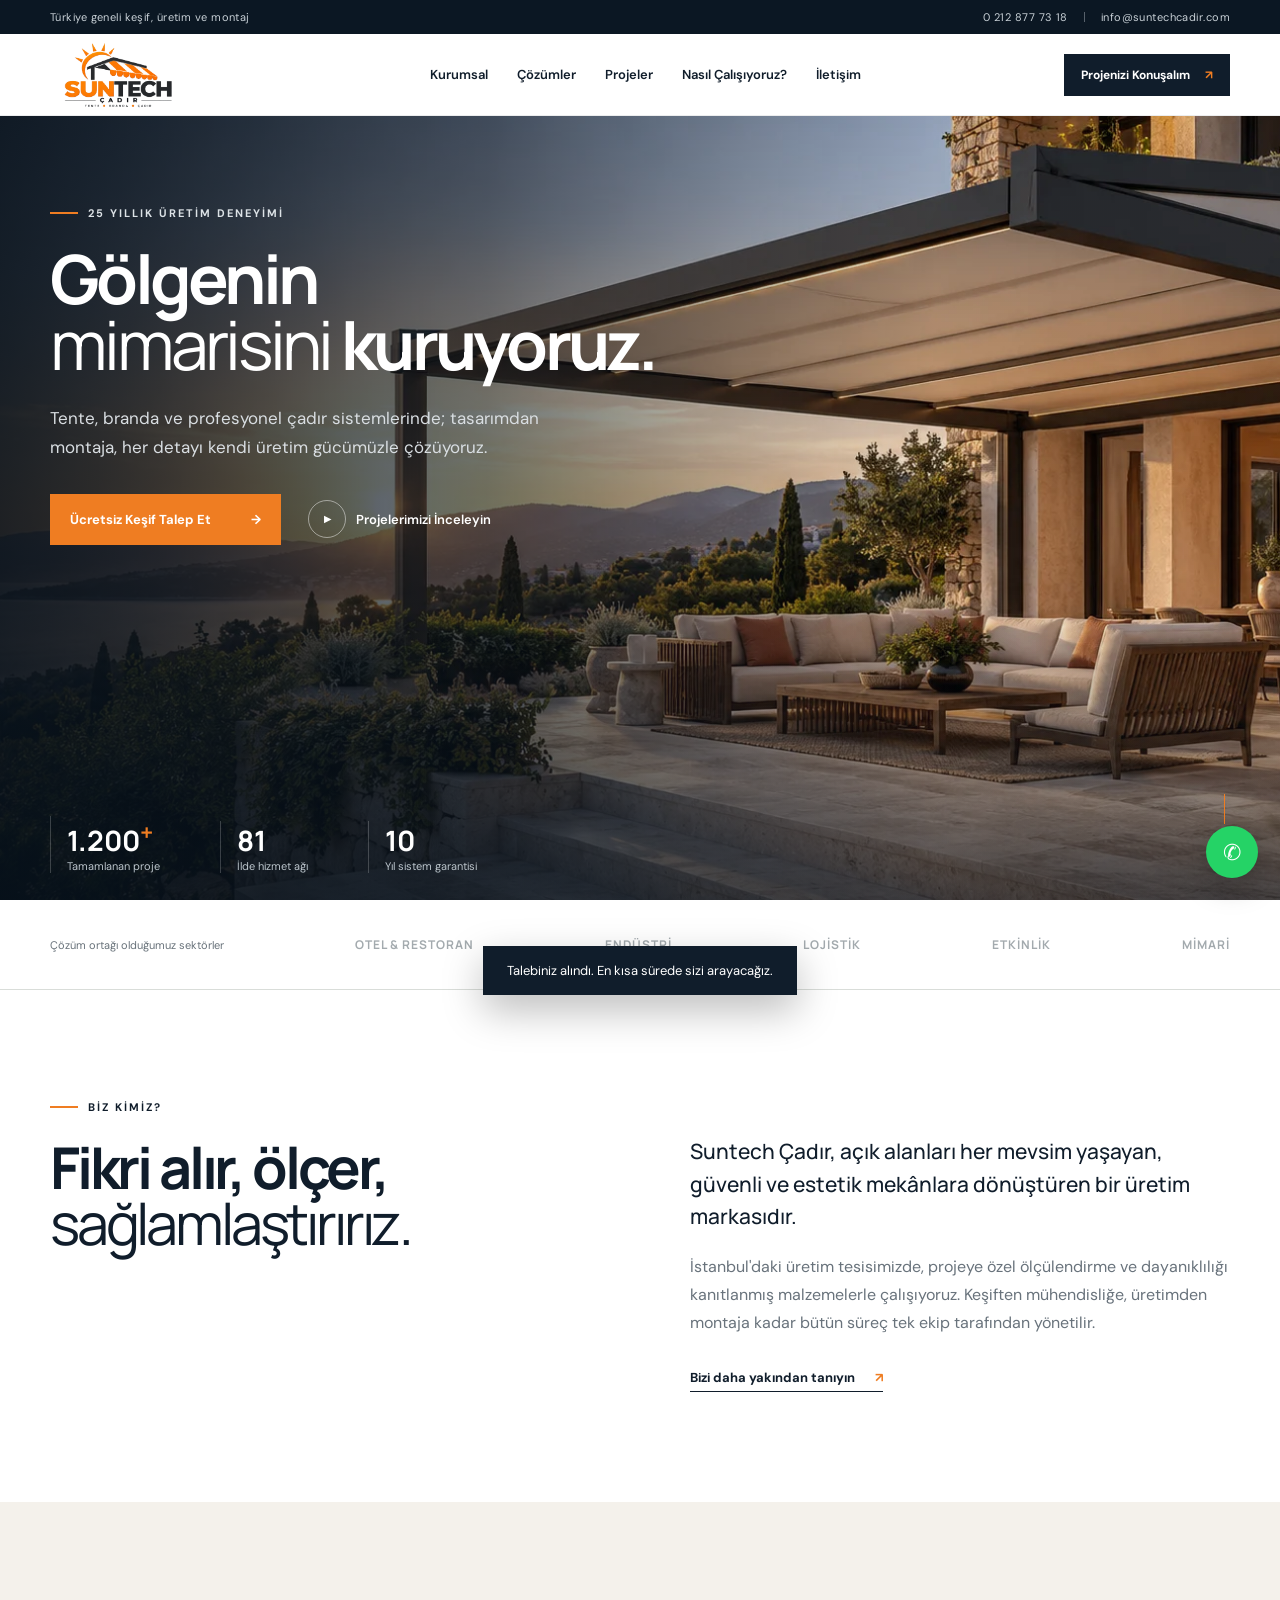
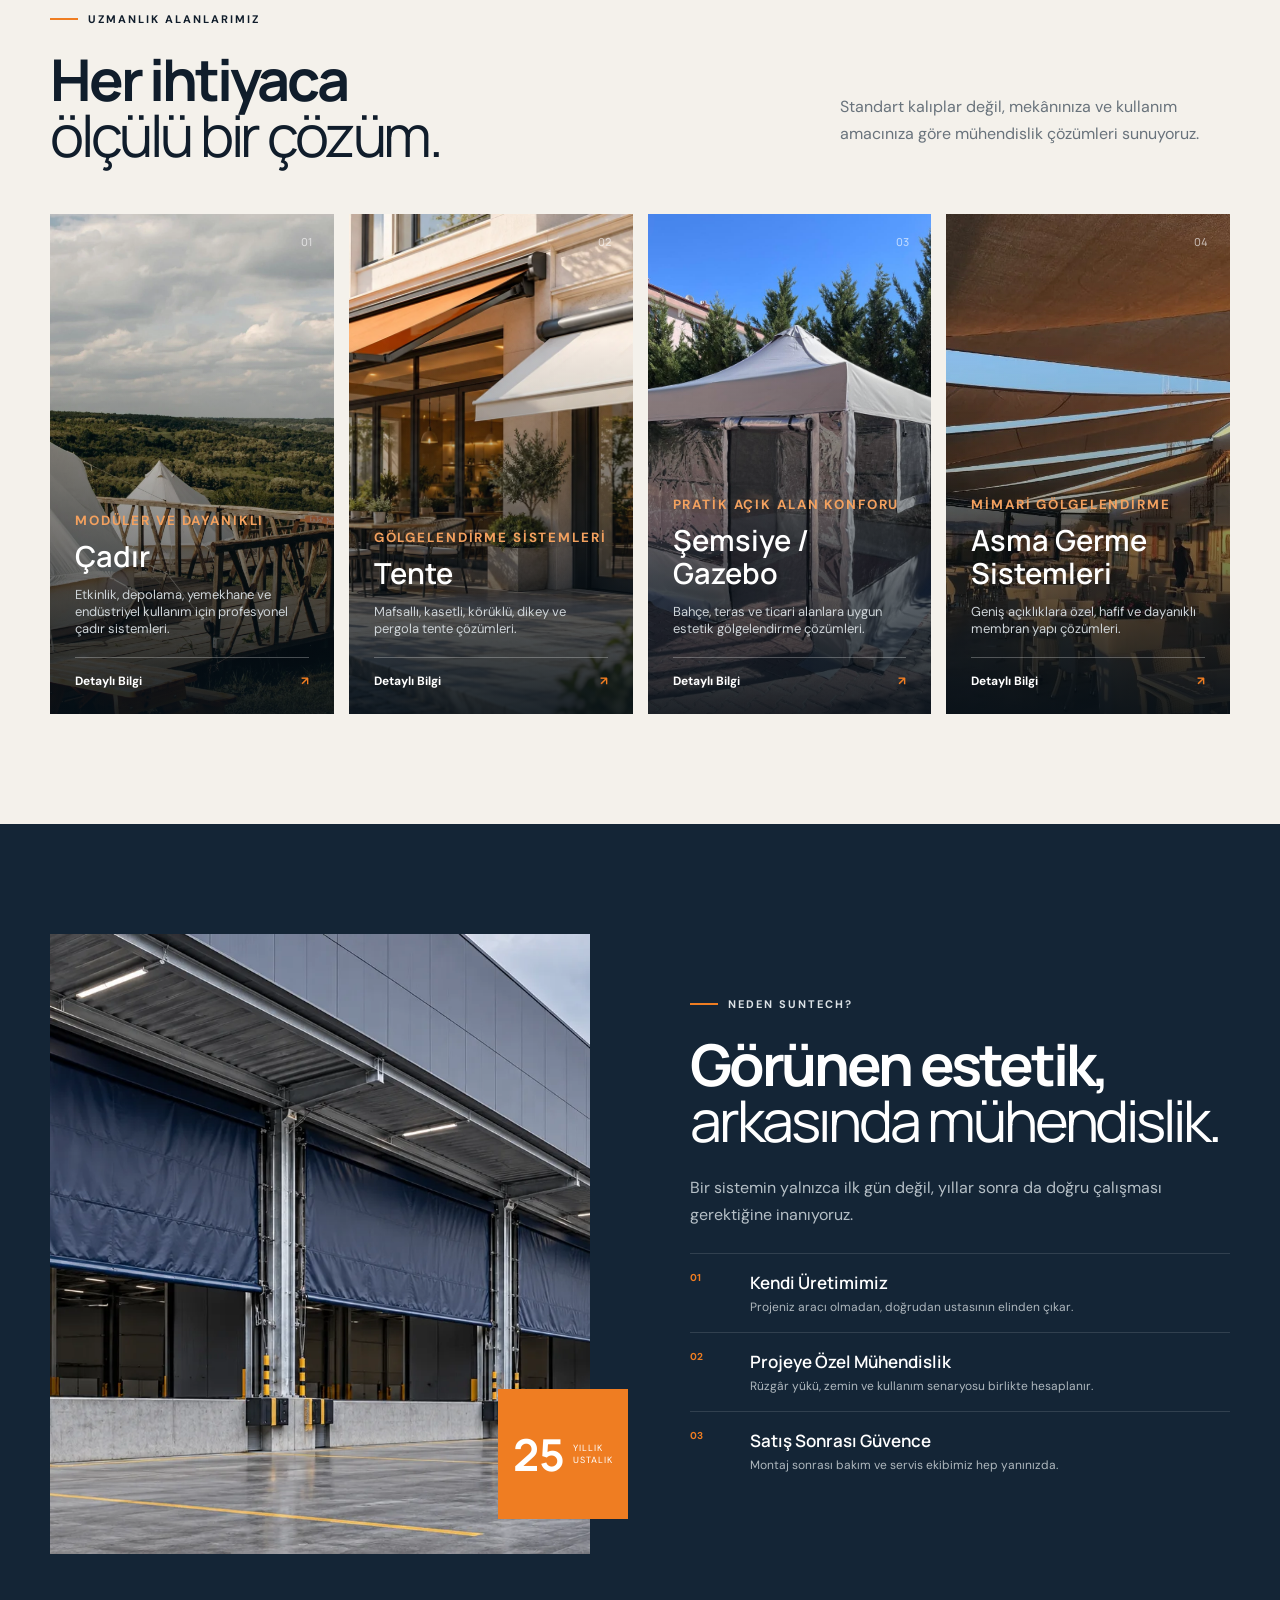
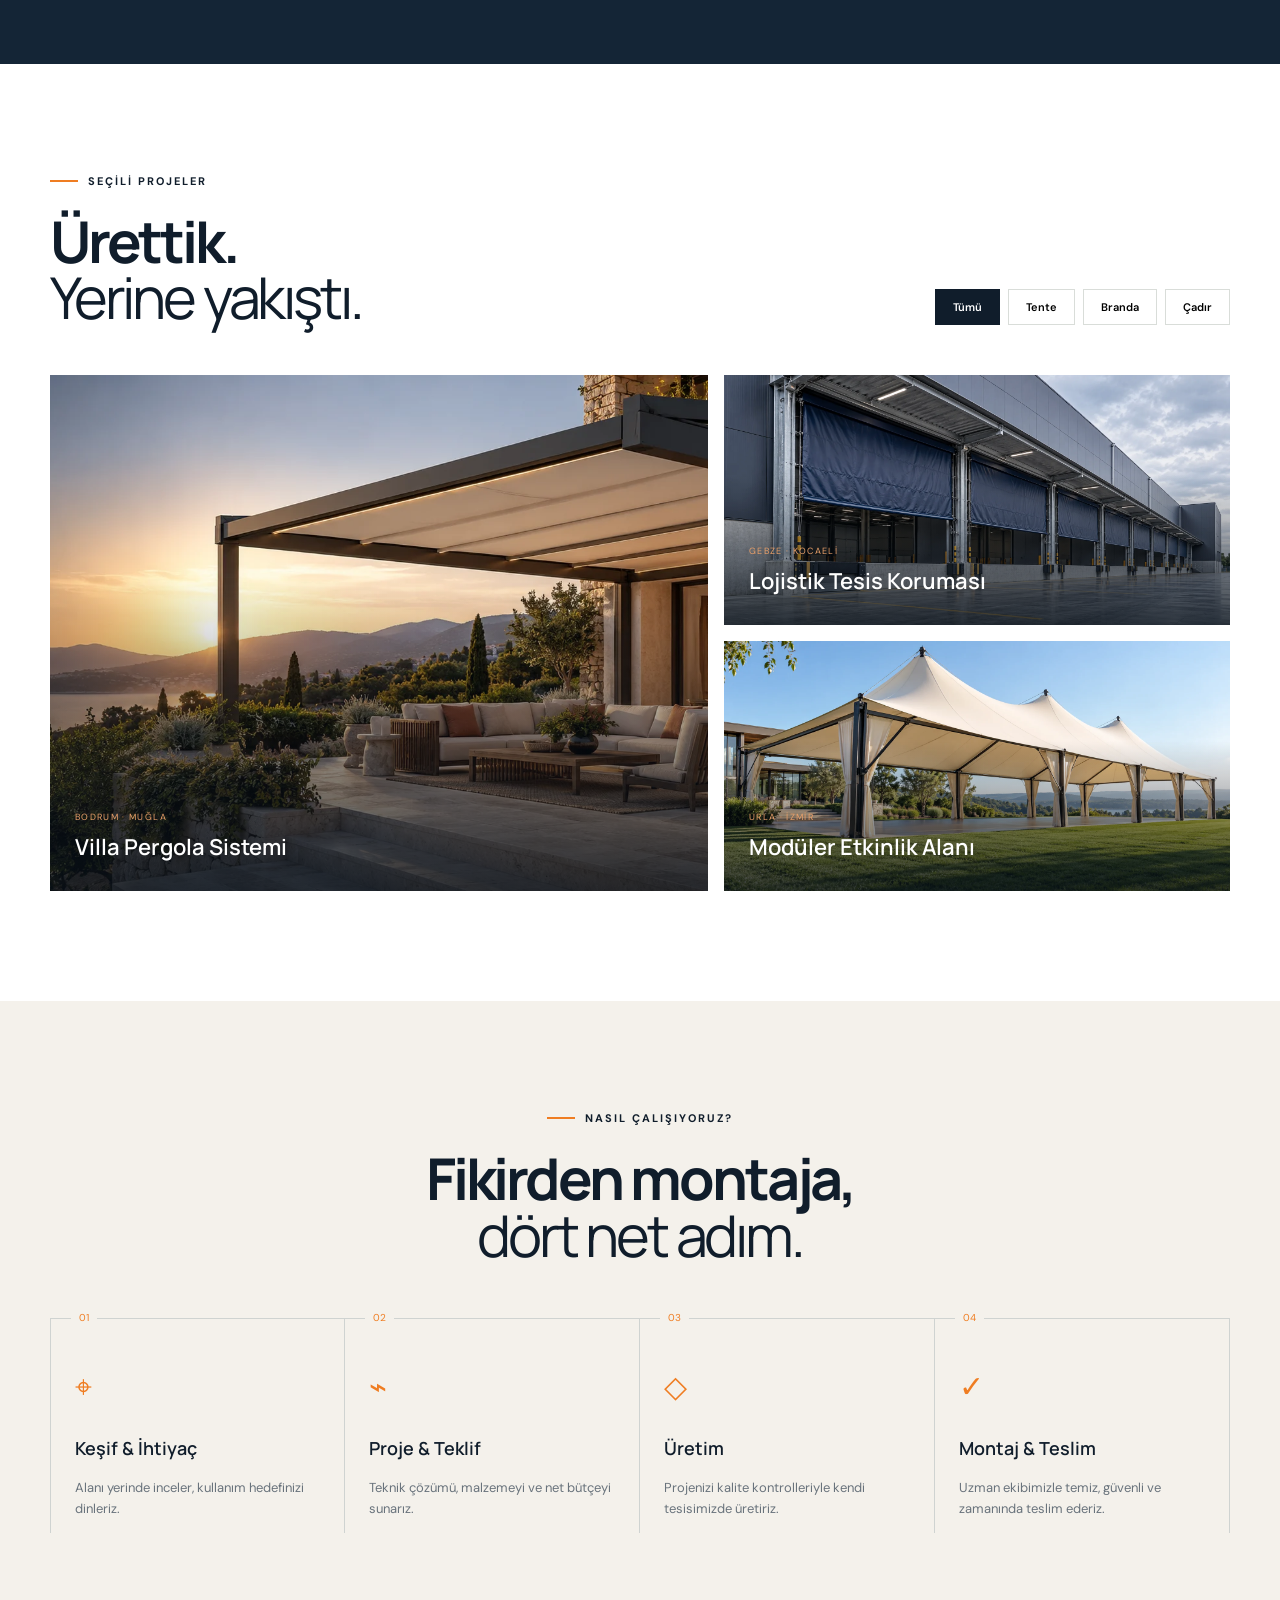
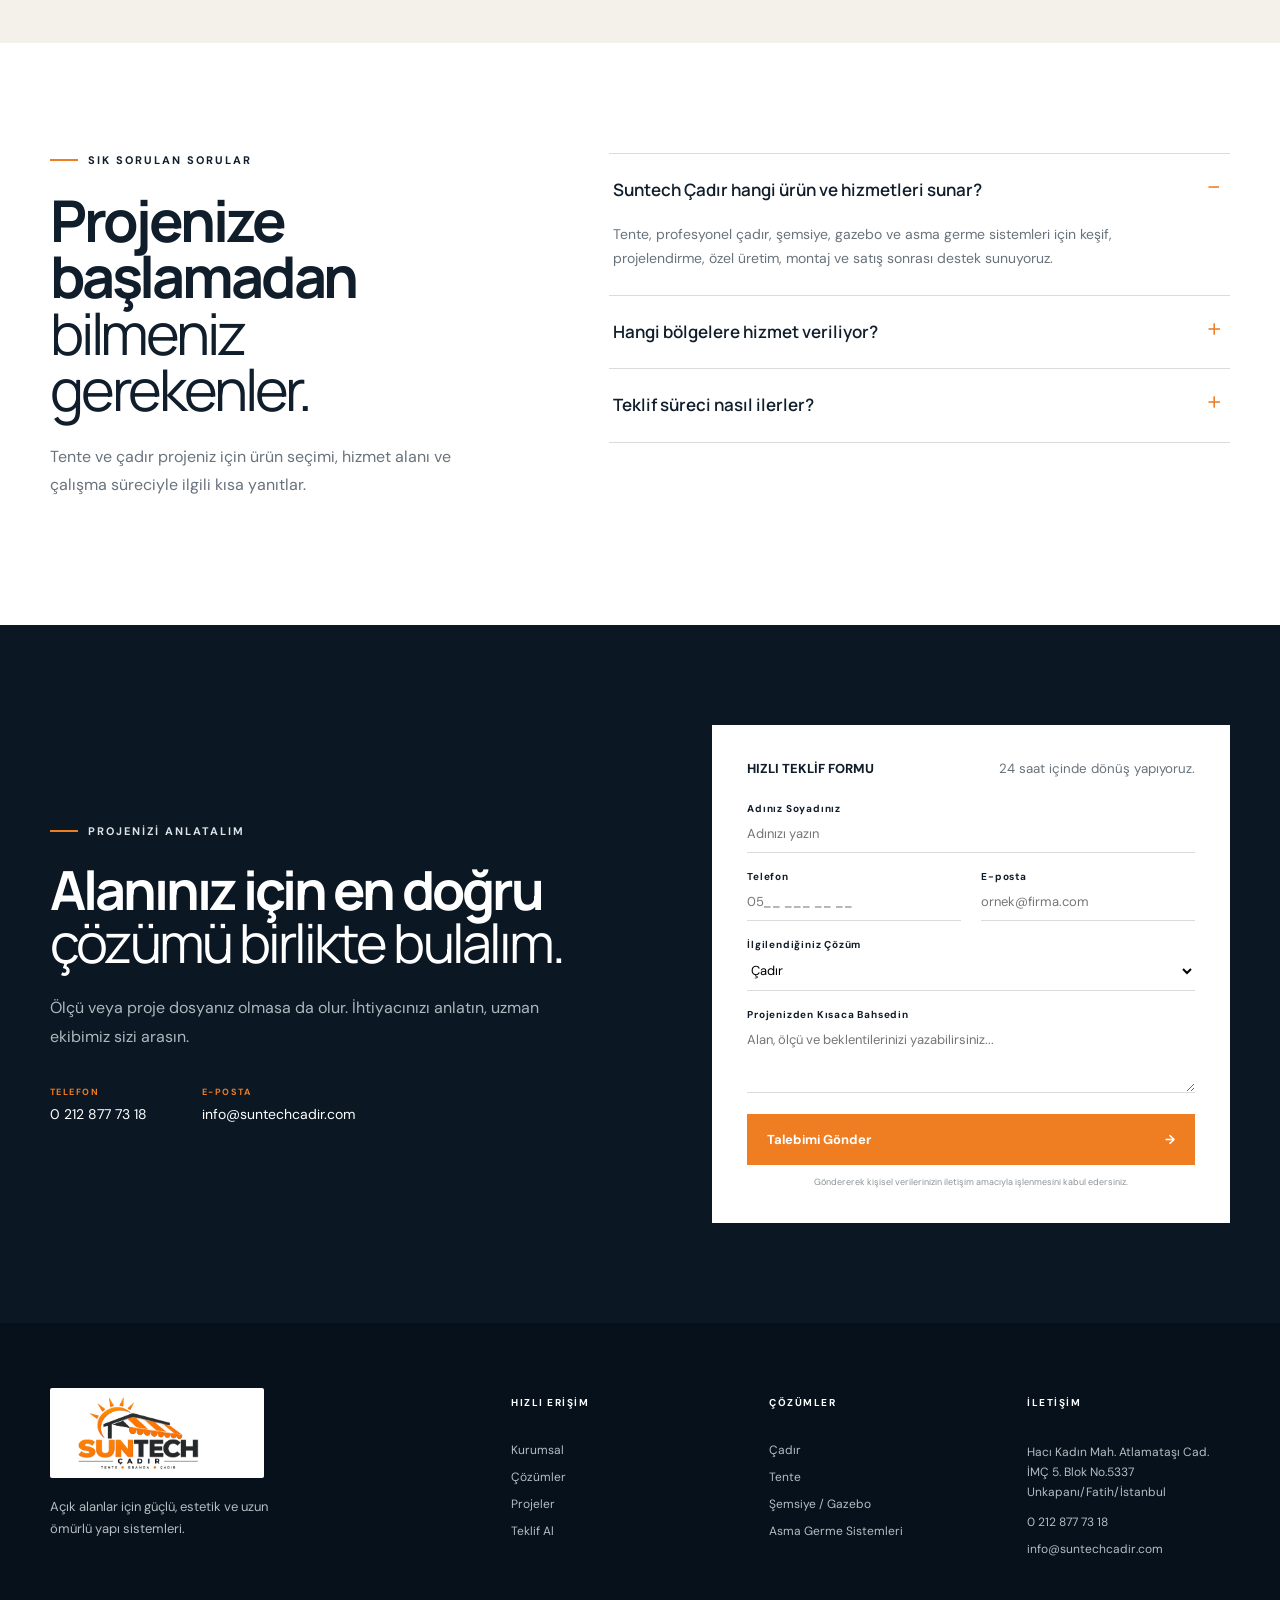
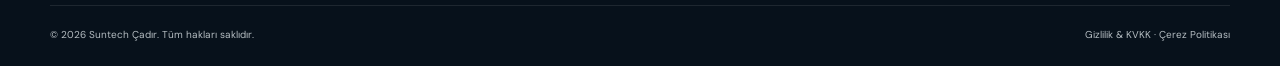
<file: index.html>
<!doctype html>
<html lang="tr">
<head>
  <!-- Google tag (gtag.js) -->
  <script async src="https://www.googletagmanager.com/gtag/js?id=AW-18499594943"></script>
  <script>
    window.dataLayer = window.dataLayer || [];
    function gtag(){dataLayer.push(arguments);}
    gtag('js', new Date());
    gtag('config', 'AW-18499594943');
  </script>
  <meta charset="UTF-8">
  <meta name="viewport" content="width=device-width, initial-scale=1.0">
  <title>Tente ve Çadır Sistemleri | Suntech Çadır İstanbul</title>
  <meta name="description" content="Suntech Çadır; tente, profesyonel çadır, şemsiye, gazebo ve asma germe sistemlerinde Türkiye geneli keşif, özel üretim ve montaj sunar.">
  <meta name="robots" content="index, follow, max-image-preview:large, max-snippet:-1, max-video-preview:-1">
  <meta name="author" content="Suntech Çadır">
  <meta name="theme-color" content="#101d2b">
  <link rel="canonical" href="https://suntechcadir.com/">
  <link rel="icon" href="assets/images/suntech-logo.png" type="image/png">
  <meta property="og:type" content="website">
  <meta property="og:locale" content="tr_TR">
  <meta property="og:site_name" content="Suntech Çadır">
  <meta property="og:title" content="Tente ve Çadır Sistemleri | Suntech Çadır">
  <meta property="og:description" content="Tente, çadır, şemsiye, gazebo ve asma germe sistemlerinde keşiften montaja projeye özel çözümler.">
  <meta property="og:url" content="https://suntechcadir.com/">
  <meta property="og:image" content="https://suntechcadir.com/assets/images/hero-pergola.webp">
  <meta property="og:image:alt" content="Suntech Çadır motorlu pergola tente uygulaması">
  <meta name="twitter:card" content="summary_large_image">
  <meta name="twitter:title" content="Tente ve Çadır Sistemleri | Suntech Çadır">
  <meta name="twitter:description" content="Türkiye genelinde projeye özel gölgelendirme ve profesyonel çadır çözümleri.">
  <meta name="twitter:image" content="https://suntechcadir.com/assets/images/hero-pergola.webp">
  <link rel="preconnect" href="https://fonts.googleapis.com">
  <link rel="preconnect" href="https://fonts.gstatic.com" crossorigin>
  <link href="https://fonts.googleapis.com/css2?family=DM+Sans:wght@400;500;600;700&amp;family=Manrope:wght@400;500;600;700;800&amp;display=swap" rel="stylesheet">
  <link rel="stylesheet" href="styles.css">
  <link rel="stylesheet" href="seo.css">
  <script type="application/ld+json">
  {
    "@context": "https://schema.org",
    "@graph": [
      {
        "@type": ["Organization", "LocalBusiness"],
        "@id": "https://suntechcadir.com/#business",
        "name": "Suntech Çadır",
        "url": "https://suntechcadir.com/",
        "logo": "https://suntechcadir.com/assets/images/suntech-logo.png",
        "image": "https://suntechcadir.com/assets/images/hero-pergola.webp",
        "description": "Tente, profesyonel çadır, şemsiye, gazebo ve asma germe sistemleri için projelendirme, üretim ve montaj hizmeti.",
        "telephone": "+90 212 877 73 18",
        "email": "info@suntechcadir.com",
        "address": {"@type": "PostalAddress", "streetAddress": "Hacı Kadın Mah. Atlamataşı Cad. İMÇ 5. Blok No.5337", "addressLocality": "Fatih", "addressRegion": "İstanbul", "addressCountry": "TR"},
        "areaServed": {"@type": "Country", "name": "Türkiye"},
        "knowsAbout": ["Tente sistemleri", "Profesyonel çadır sistemleri", "Asma germe sistemleri", "Şemsiye ve gazebo sistemleri"]
      },
      {"@type": "WebSite", "@id": "https://suntechcadir.com/#website", "url": "https://suntechcadir.com/", "name": "Suntech Çadır", "inLanguage": "tr-TR", "publisher": {"@id": "https://suntechcadir.com/#business"}},
      {
        "@type": "FAQPage",
        "mainEntity": [
          {"@type": "Question", "name": "Suntech Çadır hangi ürün ve hizmetleri sunar?", "acceptedAnswer": {"@type": "Answer", "text": "Suntech Çadır; tente, profesyonel çadır, şemsiye, gazebo ve asma germe sistemleri için keşif, projelendirme, özel üretim, montaj ve satış sonrası destek sunar."}},
          {"@type": "Question", "name": "Hangi bölgelere hizmet veriliyor?", "acceptedAnswer": {"@type": "Answer", "text": "Merkez ve üretim İstanbul'dadır; keşif, üretim ve montaj hizmetleri proje koşullarına göre Türkiye genelinde sunulur."}},
          {"@type": "Question", "name": "Teklif süreci nasıl ilerler?", "acceptedAnswer": {"@type": "Answer", "text": "İhtiyaç ve alan bilgileri alınır, gerekli durumlarda keşif yapılır; teknik çözüm, malzeme ve bütçe netleştirildikten sonra üretim ve montaj planlanır."}}
        ]
      }
    ]
  }
  </script>
</head>
<body>
  <div class="topbar">
    <div class="container topbar-inner">
      <span>Türkiye geneli keşif, üretim ve montaj</span>
      <div><a href="tel:+902128777318">0 212 877 73 18</a><i></i><a href="mailto:info@suntechcadir.com">info@suntechcadir.com</a></div>
    </div>
  </div>

  <header class="header" id="header">
    <div class="container nav-wrap">
      <a class="logo" href="index.html" aria-label="Suntech Çadır ana sayfa">
        <img src="assets/images/suntech-logo.png" alt="Suntech Çadır — Tente, Branda, Çadır" width="176" height="68">
      </a>
      <nav id="nav" aria-label="Ana menü">
        <a href="#kurumsal">Kurumsal</a>
        <a href="#cozumler">Çözümler</a>
        <a href="#projeler">Projeler</a>
        <a href="#surec">Nasıl Çalışıyoruz?</a>
        <a href="#iletisim">İletişim</a>
      </nav>
      <a class="nav-cta" href="#teklif">Projenizi Konuşalım <span>↗</span></a>
      <button class="menu-btn" aria-label="Menüyü aç" aria-expanded="false"><span></span><span></span></button>
    </div>
  </header>

  <main>
    <section class="hero">
      <img class="hero-bg" src="assets/images/hero-pergola.webp" alt="Modern bir villada motorlu pergola tente uygulaması" width="1983" height="793" fetchpriority="high" decoding="async">
      <div class="hero-shade"></div>
      <div class="container hero-inner">
        <div class="eyebrow light"><span></span> 25 YILLIK ÜRETİM DENEYİMİ</div>
        <h1>Gölgenin<br><em>mimarisini</em> kuruyoruz.</h1>
        <p>Tente, branda ve profesyonel çadır sistemlerinde; tasarımdan montaja, her detayı kendi üretim gücümüzle çözüyoruz.</p>
        <div class="hero-actions">
          <a class="btn btn-primary" href="#teklif">Ücretsiz Keşif Talep Et <span>→</span></a>
          <a class="play-link" href="#projeler"><b>▶</b> Projelerimizi İnceleyin</a>
        </div>
      </div>
      <div class="container hero-bottom">
        <div class="hero-stat"><strong>1.200<sup>+</sup></strong><span>Tamamlanan proje</span></div>
        <div class="hero-stat"><strong>81</strong><span>İlde hizmet ağı</span></div>
        <div class="hero-stat"><strong>10</strong><span>Yıl sistem garantisi</span></div>
        <div class="scroll-cue"><span></span> KEŞFET</div>
      </div>
    </section>

    <section class="trust-strip">
      <div class="container trust-inner">
        <span>Çözüm ortağı olduğumuz sektörler</span>
        <b>OTEL & RESTORAN</b><b>ENDÜSTRİ</b><b>LOJİSTİK</b><b>ETKİNLİK</b><b>MİMARİ</b>
      </div>
    </section>

    <section class="section intro" id="kurumsal">
      <div class="container intro-grid">
        <div>
          <div class="eyebrow"><span></span> BİZ KİMİZ?</div>
          <h2>Fikri alır, ölçer,<br><em>sağlamlaştırırız.</em></h2>
        </div>
        <div class="intro-copy">
          <p class="lead">Suntech Çadır, açık alanları her mevsim yaşayan, güvenli ve estetik mekânlara dönüştüren bir üretim markasıdır.</p>
          <p>İstanbul'daki üretim tesisimizde, projeye özel ölçülendirme ve dayanıklılığı kanıtlanmış malzemelerle çalışıyoruz. Keşiften mühendisliğe, üretimden montaja kadar bütün süreç tek ekip tarafından yönetilir.</p>
          <a class="text-link" href="#surec">Bizi daha yakından tanıyın <span>↗</span></a>
        </div>
      </div>
    </section>

    <section class="section solutions" id="cozumler">
      <div class="container">
        <div class="section-head">
          <div><div class="eyebrow"><span></span> UZMANLIK ALANLARIMIZ</div><h2>Her ihtiyaca<br><em>ölçülü bir çözüm.</em></h2></div>
          <p>Standart kalıplar değil, mekânınıza ve kullanım amacınıza göre mühendislik çözümleri sunuyoruz.</p>
        </div>
        <div class="solution-grid">
          <article class="solution-card">
            <img src="assets/images/cadir/cadircozum.png" alt="Profesyonel çadır sistemi" loading="lazy" decoding="async">
            <div class="overlay"></div><span class="num">01</span>
            <div class="card-content"><small>MODÜLER VE DAYANIKLI</small><h3>Çadır</h3><p>Etkinlik, depolama, yemekhane ve endüstriyel kullanım için profesyonel çadır sistemleri.</p><a href="cadir.html">Detaylı Bilgi <b>↗</b></a></div>
          </article>
          <article class="solution-card">
            <img src="assets/images/tente-cesitleri.webp" alt="Tente sistemi" loading="lazy" decoding="async">
            <div class="overlay"></div><span class="num">02</span>
            <div class="card-content"><small>GÖLGELENDİRME SİSTEMLERİ</small><h3>Tente</h3><p>Mafsallı, kasetli, körüklü, dikey ve pergola tente çözümleri.</p><a href="tente.html">Detaylı Bilgi <b>↗</b></a></div>
          </article>
          <article class="solution-card">
            <img src="assets/images/semsiyegazebo/gazebocozum.jpg" alt="Şemsiye ve gazebo gölgelendirme sistemi" loading="lazy" decoding="async">
            <div class="overlay"></div><span class="num">03</span>
            <div class="card-content"><small>PRATİK AÇIK ALAN KONFORU</small><h3>Şemsiye /<br>Gazebo</h3><p>Bahçe, teras ve ticari alanlara uygun estetik gölgelendirme çözümleri.</p><a href="semsiye-gazebo.html">Detaylı Bilgi <b>↗</b></a></div>
          </article>
          <article class="solution-card">
            <img src="assets/images/asmagerme/8adb801d-bd46-49c3-9a42-c5590cb09aaf.webp" alt="Asma germe sistemi" loading="lazy" decoding="async">
            <div class="overlay"></div><span class="num">04</span>
            <div class="card-content"><small>MİMARİ GÖLGELENDİRME</small><h3>Asma Germe<br>Sistemleri</h3><p>Geniş açıklıklara özel, hafif ve dayanıklı membran yapı çözümleri.</p><a href="asma-germe.html">Detaylı Bilgi <b>↗</b></a></div>
          </article>
        </div>
      </div>
    </section>

    <section class="section difference">
      <div class="container difference-grid">
        <div class="difference-image"><img src="assets/images/endustriyel-branda.webp" alt="Suntech Çadır üretim kalitesi" loading="lazy" decoding="async"><div class="badge"><strong>25</strong><span>YILLIK<br>USTALIK</span></div></div>
        <div class="difference-copy">
          <div class="eyebrow light"><span></span> NEDEN SUNTECH?</div>
          <h2>Görünen estetik,<br><em>arkasında mühendislik.</em></h2>
          <p>Bir sistemin yalnızca ilk gün değil, yıllar sonra da doğru çalışması gerektiğine inanıyoruz.</p>
          <div class="features">
            <div><b>01</b><section><h3>Kendi Üretimimiz</h3><p>Projeniz aracı olmadan, doğrudan ustasının elinden çıkar.</p></section></div>
            <div><b>02</b><section><h3>Projeye Özel Mühendislik</h3><p>Rüzgâr yükü, zemin ve kullanım senaryosu birlikte hesaplanır.</p></section></div>
            <div><b>03</b><section><h3>Satış Sonrası Güvence</h3><p>Montaj sonrası bakım ve servis ekibimiz hep yanınızda.</p></section></div>
          </div>
        </div>
      </div>
    </section>

    <section class="section projects" id="projeler">
      <div class="container">
        <div class="section-head"><div><div class="eyebrow"><span></span> SEÇİLİ PROJELER</div><h2>Ürettik.<br><em>Yerine yakıştı.</em></h2></div><div class="filters" role="group" aria-label="Proje filtreleri"><button class="active" data-filter="all">Tümü</button><button data-filter="tente">Tente</button><button data-filter="branda">Branda</button><button data-filter="cadir">Çadır</button></div></div>
        <div class="project-grid">
          <article class="project-card large" data-cat="tente"><img src="assets/images/hero-pergola.webp" alt="Bodrum villa pergola projesi" loading="lazy" decoding="async"><div><span>BODRUM · MUĞLA</span><h3>Villa Pergola Sistemi</h3></div></article>
          <article class="project-card" data-cat="branda"><img src="assets/images/endustriyel-branda.webp" alt="Lojistik tesisi branda projesi" loading="lazy" decoding="async"><div><span>GEBZE · KOCAELİ</span><h3>Lojistik Tesis Koruması</h3></div></article>
          <article class="project-card" data-cat="cadir"><img src="assets/images/etkinlik-cadiri.webp" alt="Etkinlik çadırı projesi" loading="lazy" decoding="async"><div><span>URLA · İZMİR</span><h3>Modüler Etkinlik Alanı</h3></div></article>
        </div>
      </div>
    </section>

    <section class="section process" id="surec">
      <div class="container">
        <div class="center-head"><div class="eyebrow"><span></span> NASIL ÇALIŞIYORUZ?</div><h2>Fikirden montaja,<br><em>dört net adım.</em></h2></div>
        <div class="process-grid">
          <article><span>01</span><div class="process-icon">⌖</div><h3>Keşif & İhtiyaç</h3><p>Alanı yerinde inceler, kullanım hedefinizi dinleriz.</p></article>
          <article><span>02</span><div class="process-icon">⌁</div><h3>Proje & Teklif</h3><p>Teknik çözümü, malzemeyi ve net bütçeyi sunarız.</p></article>
          <article><span>03</span><div class="process-icon">◇</div><h3>Üretim</h3><p>Projenizi kalite kontrolleriyle kendi tesisimizde üretiriz.</p></article>
          <article><span>04</span><div class="process-icon">✓</div><h3>Montaj & Teslim</h3><p>Uzman ekibimizle temiz, güvenli ve zamanında teslim ederiz.</p></article>
        </div>
      </div>
    </section>

    <section class="section faq" id="sss" aria-labelledby="faq-title">
      <div class="container faq-grid">
        <div class="faq-heading"><div class="eyebrow"><span></span> SIK SORULAN SORULAR</div><h2 id="faq-title">Projenize başlamadan<br><em>bilmeniz gerekenler.</em></h2><p>Tente ve çadır projeniz için ürün seçimi, hizmet alanı ve çalışma süreciyle ilgili kısa yanıtlar.</p></div>
        <div class="faq-list">
          <details open><summary>Suntech Çadır hangi ürün ve hizmetleri sunar?</summary><p>Tente, profesyonel çadır, şemsiye, gazebo ve asma germe sistemleri için keşif, projelendirme, özel üretim, montaj ve satış sonrası destek sunuyoruz.</p></details>
          <details><summary>Hangi bölgelere hizmet veriliyor?</summary><p>Merkezimiz ve üretimimiz İstanbul'dadır. Keşif, üretim ve montaj hizmetlerini proje koşullarına göre Türkiye genelinde sunuyoruz.</p></details>
          <details><summary>Teklif süreci nasıl ilerler?</summary><p>İhtiyaç ve alan bilgilerinizi alır, gerekli durumlarda keşif yaparız. Teknik çözüm, malzeme ve bütçe netleştikten sonra üretim ve montaj planını oluştururuz.</p></details>
        </div>
      </div>
    </section>

    <section class="quote-section" id="teklif">
      <div class="container quote-grid">
        <div class="quote-copy"><div class="eyebrow light"><span></span> PROJENİZİ ANLATALIM</div><h2>Alanınız için en doğru<br><em>çözümü birlikte bulalım.</em></h2><p>Ölçü veya proje dosyanız olmasa da olur. İhtiyacınızı anlatın, uzman ekibimiz sizi arasın.</p><div class="contact-row"><a href="tel:+902128777318"><b>TELEFON</b><span>0 212 877 73 18</span></a><a href="mailto:info@suntechcadir.com"><b>E-POSTA</b><span>info@suntechcadir.com</span></a></div></div>
        <form class="quote-form" id="quoteForm">
          <div class="form-title"><span>HIZLI TEKLİF FORMU</span><small>24 saat içinde dönüş yapıyoruz.</small></div>
          <label>Adınız Soyadınız<input required name="name" placeholder="Adınızı yazın"></label>
          <div class="form-row"><label>Telefon<input required type="tel" name="phone" placeholder="05__ ___ __ __"></label><label>E-posta<input type="email" name="email" placeholder="ornek@firma.com"></label></div>
          <label>İlgilendiğiniz Çözüm<select name="service"><option>Çadır</option><option>Tente</option><option>Şemsiye / Gazebo</option><option>Asma Germe Sistemleri</option><option>Diğer</option></select></label>
          <label>Projenizden Kısaca Bahsedin<textarea name="message" rows="3" placeholder="Alan, ölçü ve beklentilerinizi yazabilirsiniz..."></textarea></label>
          <button class="btn btn-primary" type="submit">Talebimi Gönder <span>→</span></button>
          <p class="form-note">Göndererek kişisel verilerinizin iletişim amacıyla işlenmesini kabul edersiniz.</p>
        </form>
      </div>
    </section>
  </main>

  <footer id="iletisim">
    <div class="container footer-grid">
      <div><a class="logo footer-logo" href="index.html" aria-label="Suntech Çadır ana sayfa"><img src="assets/images/suntech-logo.png" alt="Suntech Çadır — Tente, Branda, Çadır" width="190" height="76"></a><p>Açık alanlar için güçlü, estetik ve uzun ömürlü yapı sistemleri.</p></div>
      <div><h4>HIZLI ERİŞİM</h4><a href="#kurumsal">Kurumsal</a><a href="#cozumler">Çözümler</a><a href="#projeler">Projeler</a><a href="#teklif">Teklif Al</a></div>
      <div><h4>ÇÖZÜMLER</h4><a href="cadir.html">Çadır</a><a href="tente.html">Tente</a><a href="semsiye-gazebo.html">Şemsiye / Gazebo</a><a href="asma-germe.html">Asma Germe Sistemleri</a></div>
      <div><h4>İLETİŞİM</h4><p>Hacı Kadın Mah. Atlamataşı Cad.<br>İMÇ 5. Blok No.5337<br>Unkapanı/Fatih/İstanbul</p><a href="tel:+902128777318">0 212 877 73 18</a><a href="mailto:info@suntechcadir.com">info@suntechcadir.com</a></div>
    </div>
    <div class="container footer-bottom"><span>© 2026 Suntech Çadır. Tüm hakları saklıdır.</span><span>Gizlilik & KVKK · Çerez Politikası</span></div>
  </footer>
  <a class="whatsapp" href="https://wa.me/902128777318" aria-label="WhatsApp ile iletişime geç">✆</a>
  <div class="toast" id="toast">Talebiniz alındı. En kısa sürede sizi arayacağız.</div>
  <script src="script.js"></script>
</body>
</html>
</file>
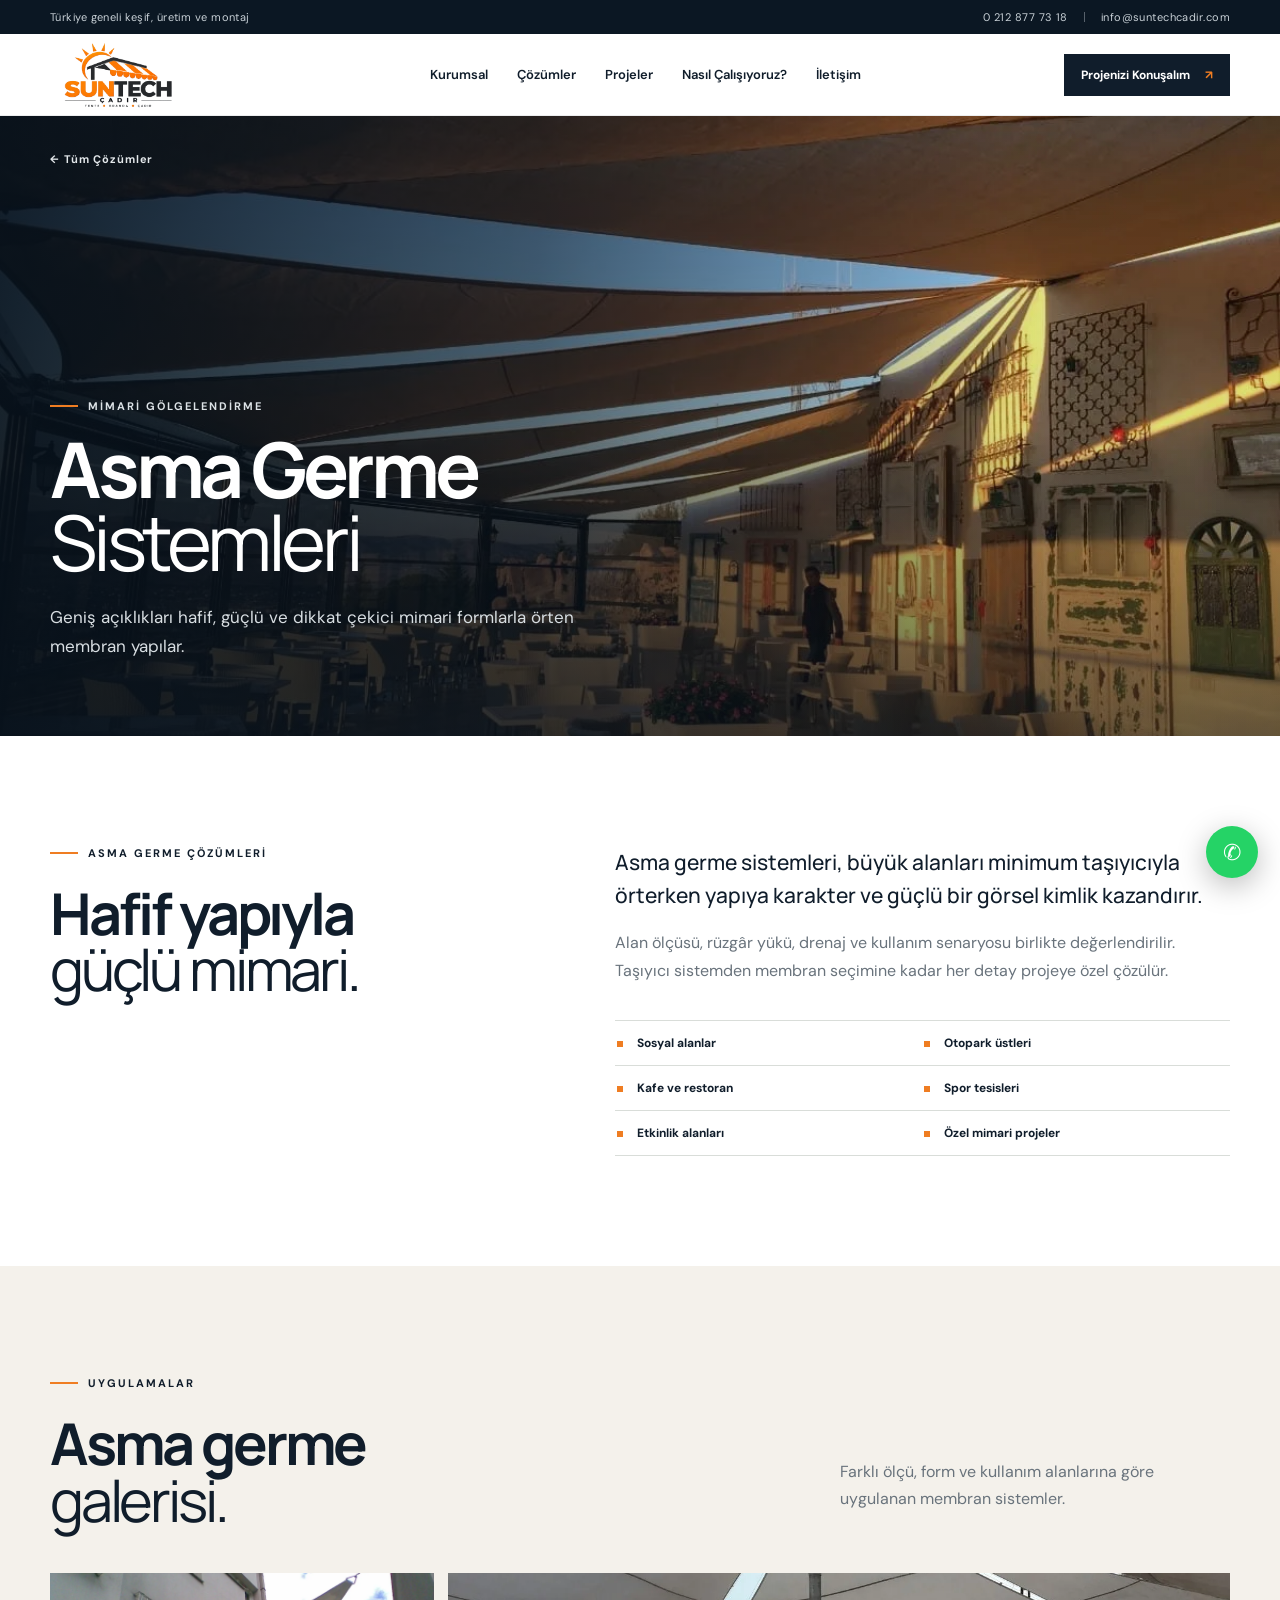
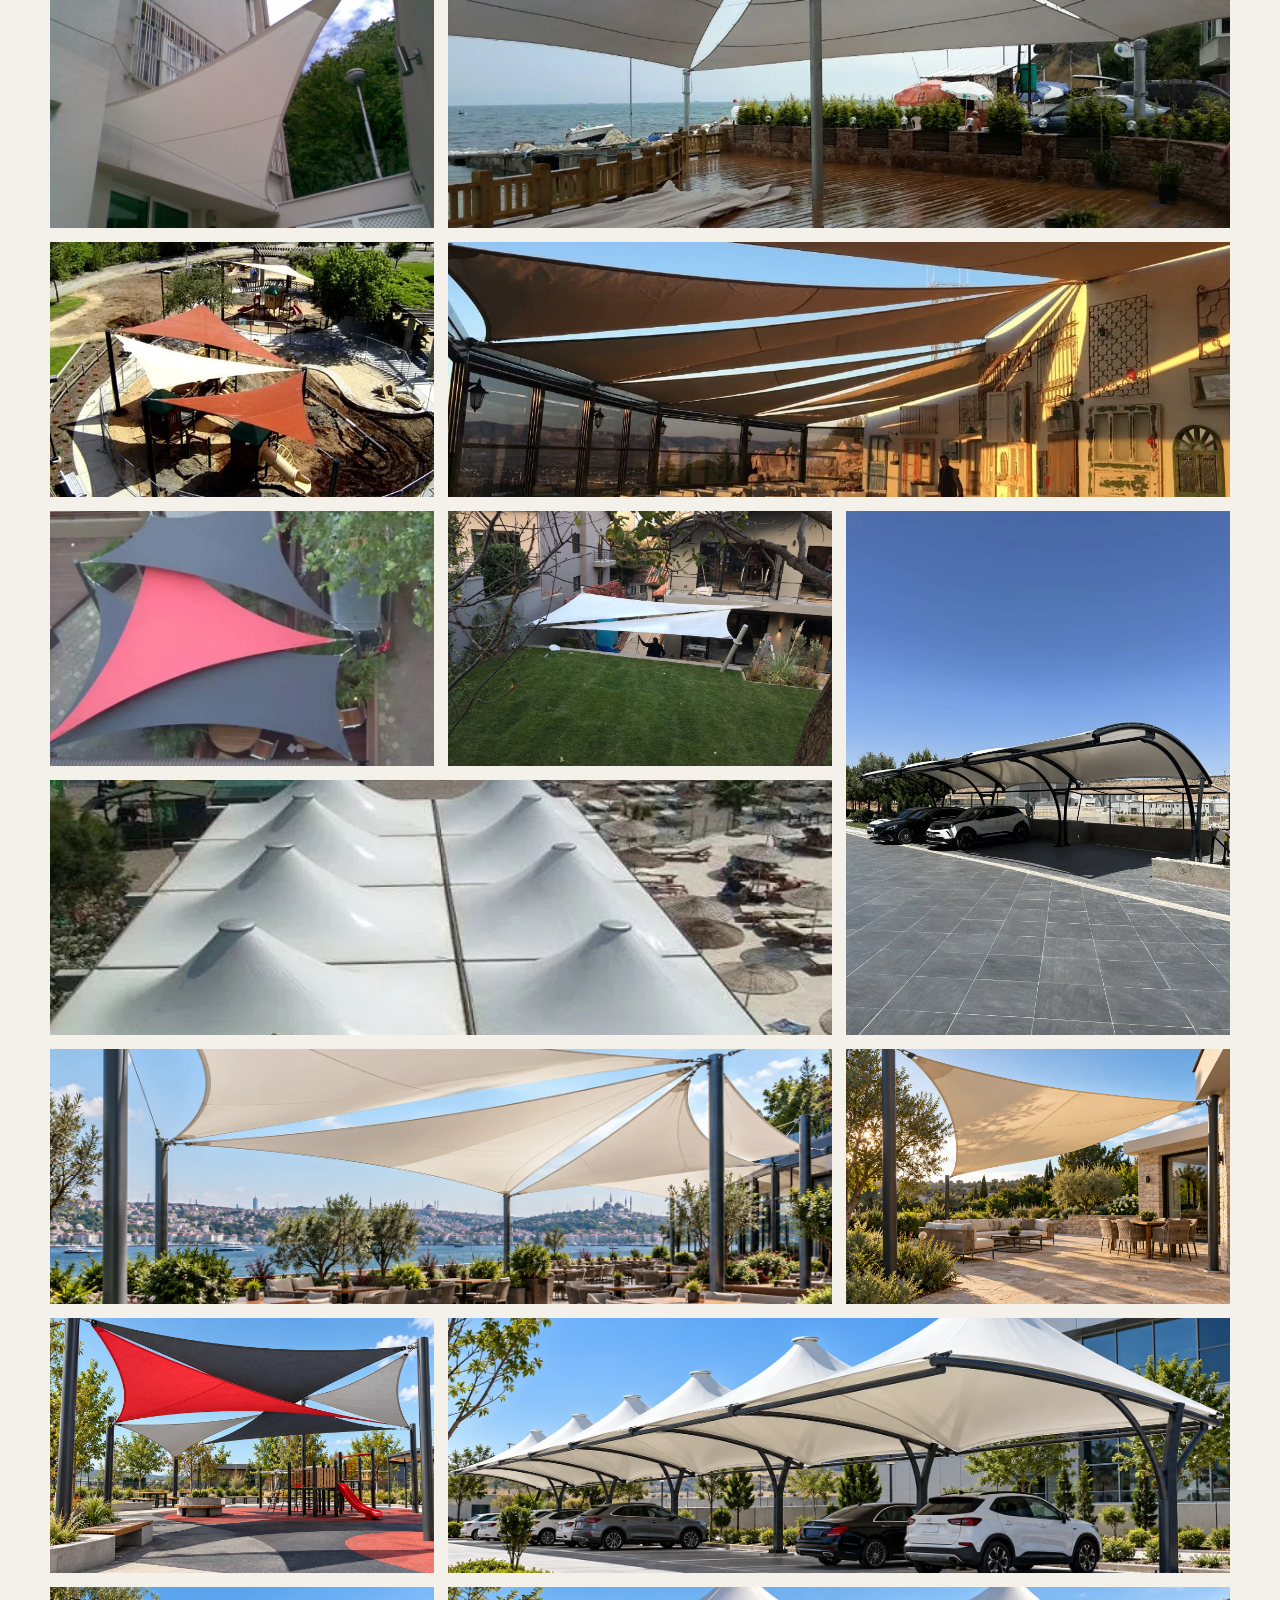
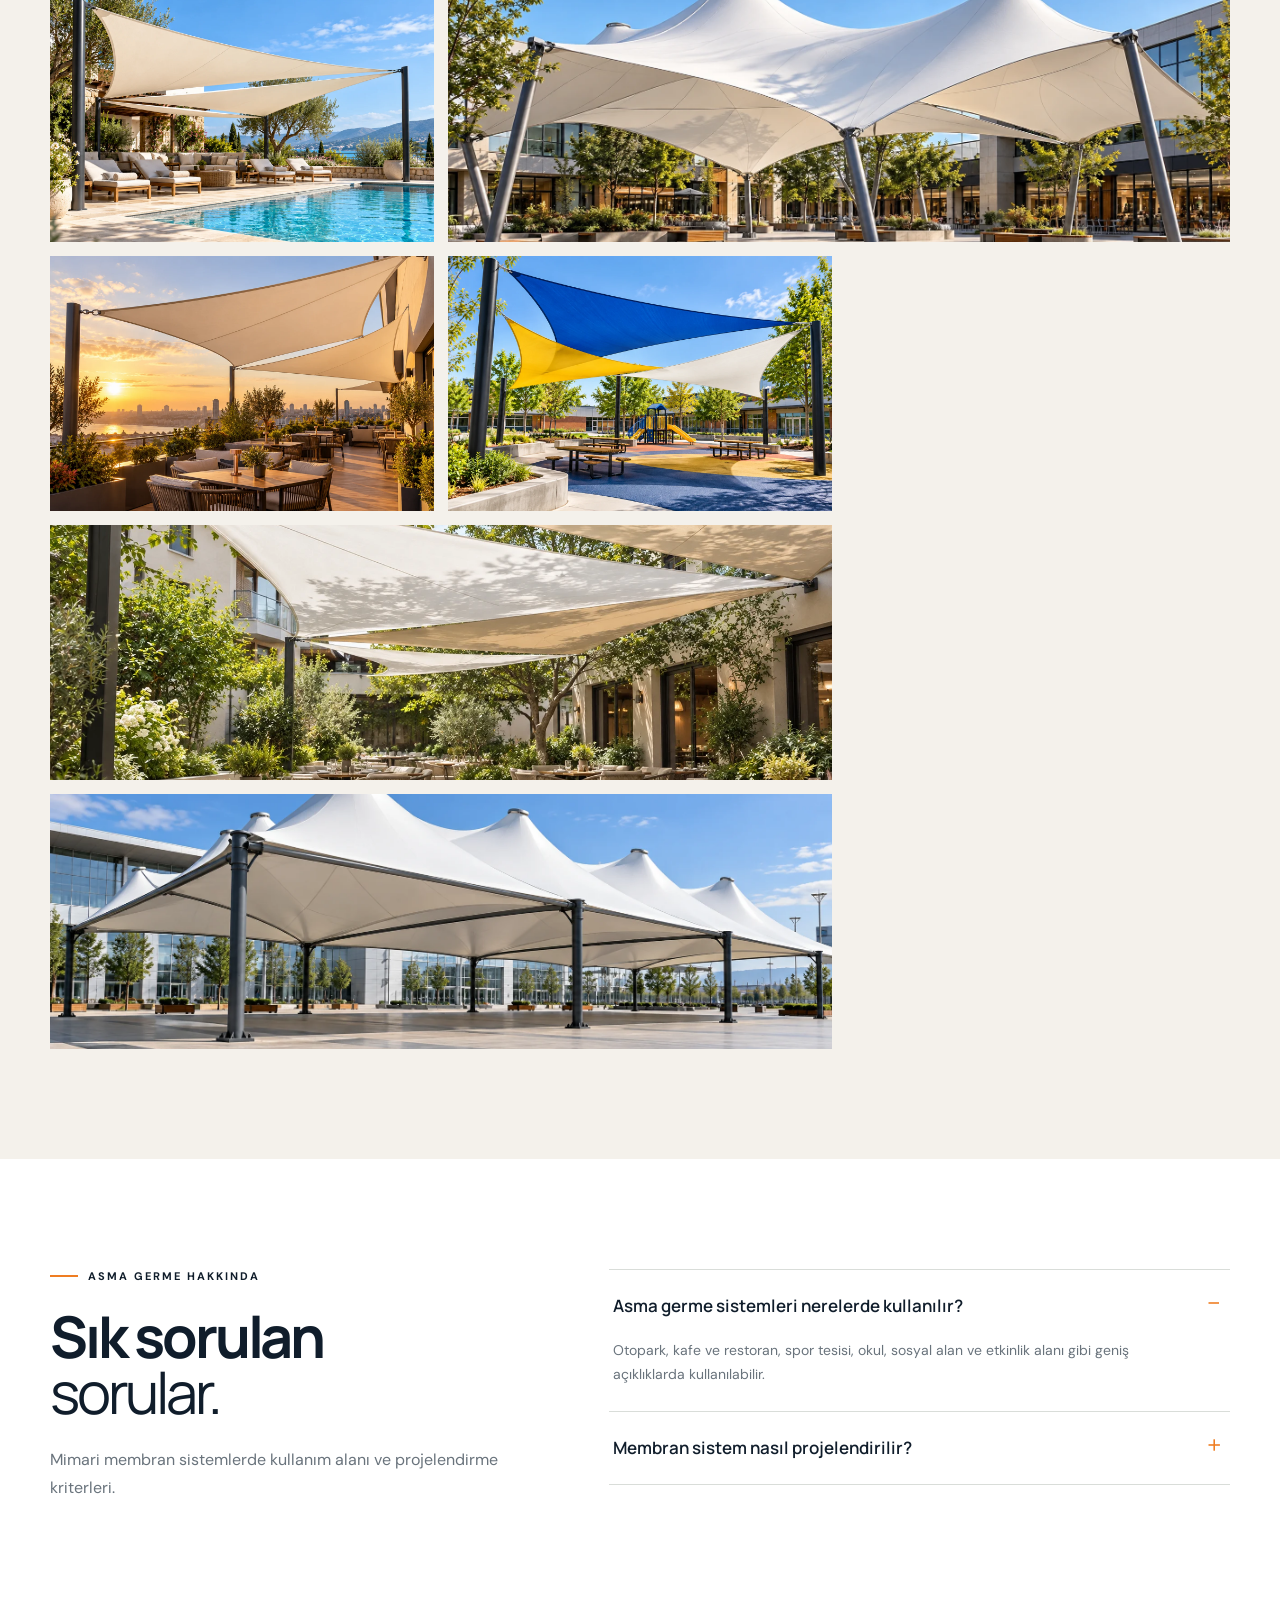
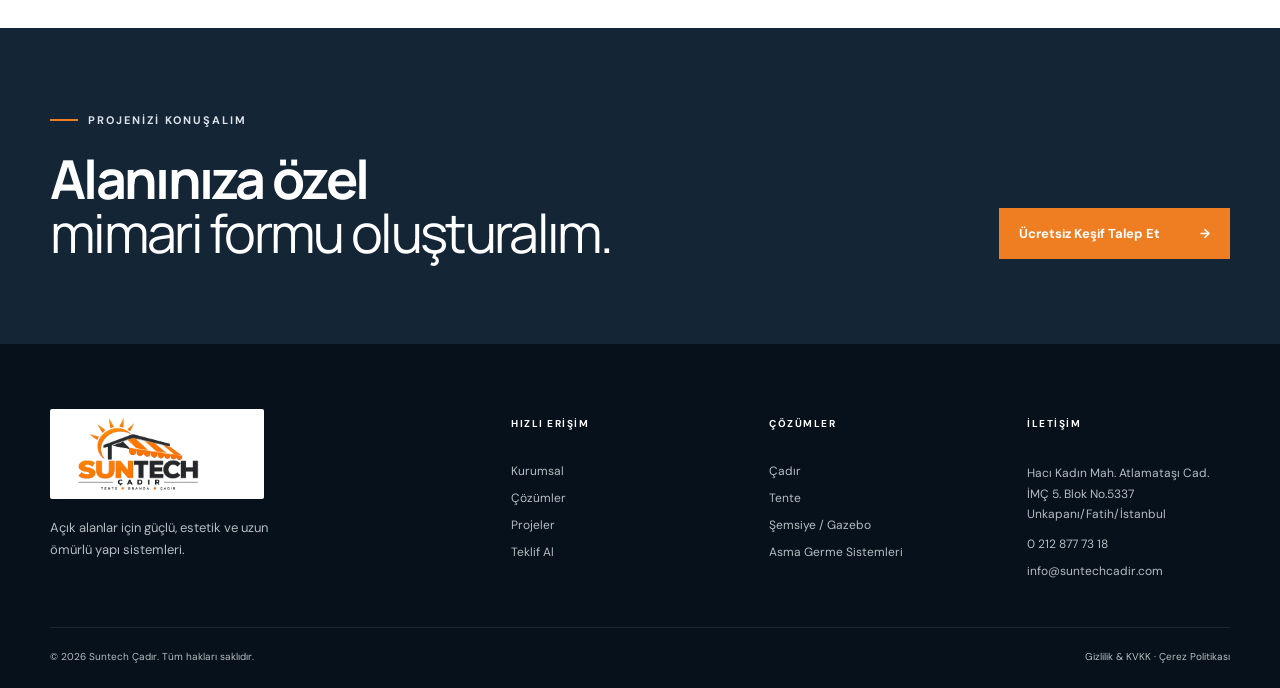
<file: asma-germe.html>
<!doctype html>
<html lang="tr">
<head>
  <!-- Google tag (gtag.js) -->
  <script async src="https://www.googletagmanager.com/gtag/js?id=AW-18499594943"></script>
  <script>
    window.dataLayer = window.dataLayer || [];
    function gtag(){dataLayer.push(arguments);}
    gtag('js', new Date());
    gtag('config', 'AW-18499594943');
  </script>
  <meta charset="UTF-8"><meta name="viewport" content="width=device-width, initial-scale=1.0">
  <title>Asma Germe ve Membran Sistemleri | Suntech</title>
  <meta name="description" content="Otopark, sosyal alan, spor tesisi ve ticari mekânlar için projeye özel asma germe ve membran sistemleri. Türkiye geneli üretim ve montaj.">
  <meta name="robots" content="index, follow, max-image-preview:large, max-snippet:-1"><meta name="theme-color" content="#101d2b">
  <link rel="canonical" href="https://suntechcadir.com/asma-germe.html"><link rel="icon" href="assets/images/suntech-logo.png" type="image/png">
  <meta property="og:type" content="website"><meta property="og:locale" content="tr_TR"><meta property="og:site_name" content="Suntech Çadır"><meta property="og:title" content="Asma Germe ve Membran Sistemleri | Suntech"><meta property="og:description" content="Geniş açıklıklar için hafif, dayanıklı ve projeye özel membran yapılar."><meta property="og:url" content="https://suntechcadir.com/asma-germe.html"><meta property="og:image" content="https://suntechcadir.com/assets/images/asmagerme/8adb801d-bd46-49c3-9a42-c5590cb09aaf.webp"><meta property="og:image:alt" content="Restoran alanında asma germe membran sistemi">
  <meta name="twitter:card" content="summary_large_image"><meta name="twitter:title" content="Asma Germe Sistemleri | Suntech"><meta name="twitter:description" content="Projeye özel mimari membran çözümleri."><meta name="twitter:image" content="https://suntechcadir.com/assets/images/asmagerme/8adb801d-bd46-49c3-9a42-c5590cb09aaf.webp">
  <link rel="preconnect" href="https://fonts.googleapis.com"><link rel="preconnect" href="https://fonts.gstatic.com" crossorigin><link href="https://fonts.googleapis.com/css2?family=DM+Sans:wght@400;500;600;700&amp;family=Manrope:wght@400;500;600;700;800&amp;display=swap" rel="stylesheet"><link rel="stylesheet" href="styles.css"><link rel="stylesheet" href="seo.css">
  <script type="application/ld+json">{"@context":"https://schema.org","@graph":[{"@type":"Service","name":"Asma Germe ve Membran Sistemleri","serviceType":"Asma germe membran yapı tasarımı, üretimi ve montajı","description":"Geniş açıklıklar için projeye özel, hafif ve dayanıklı mimari membran sistemleri.","url":"https://suntechcadir.com/asma-germe.html","image":"https://suntechcadir.com/assets/images/asmagerme/8adb801d-bd46-49c3-9a42-c5590cb09aaf.webp","areaServed":{"@type":"Country","name":"Türkiye"},"provider":{"@id":"https://suntechcadir.com/#business"}},{"@type":"BreadcrumbList","itemListElement":[{"@type":"ListItem","position":1,"name":"Ana Sayfa","item":"https://suntechcadir.com/"},{"@type":"ListItem","position":2,"name":"Asma Germe Sistemleri","item":"https://suntechcadir.com/asma-germe.html"}]},{"@type":"FAQPage","mainEntity":[{"@type":"Question","name":"Asma germe sistemleri nerelerde kullanılır?","acceptedAnswer":{"@type":"Answer","text":"Asma germe sistemleri otopark, kafe ve restoran, spor tesisi, okul, sosyal alan ve etkinlik alanı gibi geniş açıklıklarda kullanılabilir."}},{"@type":"Question","name":"Membran sistem nasıl projelendirilir?","acceptedAnswer":{"@type":"Answer","text":"Alan ölçüsü, zemin ve ankraj koşulları, rüzgâr yükü, drenaj, gölgeleme hedefi ve mimari form birlikte değerlendirilir."}}]}]}</script>
</head>
<body class="detail-page">
  <div class="topbar"><div class="container topbar-inner"><span>Türkiye geneli keşif, üretim ve montaj</span><div><a href="tel:+902128777318">0 212 877 73 18</a><i></i><a href="mailto:info@suntechcadir.com">info@suntechcadir.com</a></div></div></div>
  <header class="header" id="header"><div class="container nav-wrap"><a class="logo" href="index.html" aria-label="Suntech Çadır ana sayfa"><img src="assets/images/suntech-logo.png" alt="Suntech Çadır"></a><nav id="nav" aria-label="Ana menü"><a href="index.html#kurumsal">Kurumsal</a><a href="index.html#cozumler">Çözümler</a><a href="index.html#projeler">Projeler</a><a href="index.html#surec">Nasıl Çalışıyoruz?</a><a href="index.html#iletisim">İletişim</a></nav><a class="nav-cta" href="index.html#teklif">Projenizi Konuşalım <span>↗</span></a><button class="menu-btn" aria-label="Menüyü aç" aria-expanded="false"><span></span><span></span></button></div></header>
  <main>
    <section class="detail-hero"><img class="detail-hero-image" src="assets/images/asmagerme/8adb801d-bd46-49c3-9a42-c5590cb09aaf.webp" alt="Restoran alanında asma germe sistemi"><div class="detail-hero-shade"></div><div class="container detail-hero-content"><a class="breadcrumb" href="index.html#cozumler">← Tüm Çözümler</a><div class="eyebrow light"><span></span> MİMARİ GÖLGELENDİRME</div><h1>Asma Germe<br><em>Sistemleri</em></h1><p>Geniş açıklıkları hafif, güçlü ve dikkat çekici mimari formlarla örten membran yapılar.</p></div></section>
    <section class="section solution-intro"><div class="container solution-intro-grid"><div><div class="eyebrow"><span></span> ASMA GERME ÇÖZÜMLERİ</div><h2>Hafif yapıyla<br><em>güçlü mimari.</em></h2></div><div class="solution-description"><p class="lead">Asma germe sistemleri, büyük alanları minimum taşıyıcıyla örterken yapıya karakter ve güçlü bir görsel kimlik kazandırır.</p><p>Alan ölçüsü, rüzgâr yükü, drenaj ve kullanım senaryosu birlikte değerlendirilir. Taşıyıcı sistemden membran seçimine kadar her detay projeye özel çözülür.</p><div class="use-list"><span>Sosyal alanlar</span><span>Otopark üstleri</span><span>Kafe ve restoran</span><span>Spor tesisleri</span><span>Etkinlik alanları</span><span>Özel mimari projeler</span></div></div></div></section>
    <section class="section detail-gallery-section"><div class="container"><div class="gallery-head"><div><div class="eyebrow"><span></span> UYGULAMALAR</div><h2>Asma germe<br><em>galerisi.</em></h2></div><p>Farklı ölçü, form ve kullanım alanlarına göre uygulanan membran sistemler.</p></div>
      <div class="detail-gallery">
        <button class="gallery-item" type="button"><img src="assets/images/asmagerme/187d6f1a-5837-4bd6-8915-702c1be5b0ff.webp" alt="Konut önü asma germe gölgelik" loading="lazy"><span>Görseli büyüt ↗</span></button>
        <button class="gallery-item wide" type="button"><img src="assets/images/asmagerme/1c833f54-99ad-4625-91d3-ba1ff28c45a0.webp" alt="Teras asma germe sistemi" loading="lazy"><span>Görseli büyüt ↗</span></button>
        <button class="gallery-item" type="button"><img src="assets/images/asmagerme/7cd8fba9-184e-414c-bd01-9f97c76df9ab.webp" alt="Renkli üçgen membran gölgelikler" loading="lazy"><span>Görseli büyüt ↗</span></button>
        <button class="gallery-item wide" type="button"><img src="assets/images/asmagerme/8adb801d-bd46-49c3-9a42-c5590cb09aaf.webp" alt="Restoran asma germe gölgelendirmesi" loading="lazy"><span>Görseli büyüt ↗</span></button>
        <button class="gallery-item" type="button"><img src="assets/images/asmagerme/9010e9e8-e908-456a-9f19-9cc7e1239813.webp" alt="Kırmızı siyah membran gölgelik" loading="lazy"><span>Görseli büyüt ↗</span></button>
        <button class="gallery-item" type="button"><img src="assets/images/asmagerme/b493ffb8-e08d-4b99-b083-ab0a90ac2914.webp" alt="Bahçe tipi asma germe sistemi" loading="lazy"><span>Görseli büyüt ↗</span></button>
        <button class="gallery-item tall" type="button"><img src="assets/images/asmagerme/d4f016f7-329f-436c-ab1c-7bf1fcc88105.webp" alt="Otopark üstü germe gölgelik" loading="lazy"><span>Görseli büyüt ↗</span></button>
        <button class="gallery-item wide" type="button"><img src="assets/images/asmagerme/ea92eeff-eff6-4c55-8d8b-dd273e138e0f.webp" alt="Geniş ölçekli beyaz membran yapı" loading="lazy"><span>Görseli büyüt ↗</span></button>
        <button class="gallery-item wide" type="button"><img src="assets/images/asmagerme/asmagerme-1.webp" alt="Teras asma germe gölgelendirme" loading="lazy"><span>Görseli büyüt ↗</span></button>
        <button class="gallery-item" type="button"><img src="assets/images/asmagerme/asmagerme-2.webp" alt="Villa bahçesi asma germe sistemi" loading="lazy"><span>Görseli büyüt ↗</span></button>
        <button class="gallery-item" type="button"><img src="assets/images/asmagerme/asmagerme-3.webp" alt="Renkli oyun alanı germe membranları" loading="lazy"><span>Görseli büyüt ↗</span></button>
        <button class="gallery-item wide" type="button"><img src="assets/images/asmagerme/asmagerme-4.webp" alt="Otopark üstü asma germe gölgelik" loading="lazy"><span>Görseli büyüt ↗</span></button>
        <button class="gallery-item" type="button"><img src="assets/images/asmagerme/asmagerme-5.webp" alt="Havuz kenarı asma germe sistemi" loading="lazy"><span>Görseli büyüt ↗</span></button>
        <button class="gallery-item wide" type="button"><img src="assets/images/asmagerme/asmagerme-6.webp" alt="Kamusal alan membran gölgelik" loading="lazy"><span>Görseli büyüt ↗</span></button>
        <button class="gallery-item" type="button"><img src="assets/images/asmagerme/asmagerme-7.webp" alt="Çatı terası germe membran sistemi" loading="lazy"><span>Görseli büyüt ↗</span></button>
        <button class="gallery-item" type="button"><img src="assets/images/asmagerme/asmagerme-8.webp" alt="Okul bahçesi renkli membran gölgelikler" loading="lazy"><span>Görseli büyüt ↗</span></button>
        <button class="gallery-item wide" type="button"><img src="assets/images/asmagerme/asmagerme-9.webp" alt="Restoran avlusu asma germe uygulaması" loading="lazy"><span>Görseli büyüt ↗</span></button>
        <button class="gallery-item wide" type="button"><img src="assets/images/asmagerme/asmagerme-10.webp" alt="Geniş açıklıklı etkinlik membranı" loading="lazy"><span>Görseli büyüt ↗</span></button>
      </div>
    </div></section>
    <section class="section faq detail-faq" aria-labelledby="asma-faq-title"><div class="container faq-grid"><div class="faq-heading"><div class="eyebrow"><span></span> ASMA GERME HAKKINDA</div><h2 id="asma-faq-title">Sık sorulan<br><em>sorular.</em></h2><p>Mimari membran sistemlerde kullanım alanı ve projelendirme kriterleri.</p></div><div class="faq-list"><details open><summary>Asma germe sistemleri nerelerde kullanılır?</summary><p>Otopark, kafe ve restoran, spor tesisi, okul, sosyal alan ve etkinlik alanı gibi geniş açıklıklarda kullanılabilir.</p></details><details><summary>Membran sistem nasıl projelendirilir?</summary><p>Alan ölçüsü, zemin ve ankraj koşulları, rüzgâr yükü, drenaj, gölgeleme hedefi ve mimari form birlikte değerlendirilir.</p></details></div></div></section>
    <section class="detail-cta"><div class="container"><div><div class="eyebrow light"><span></span> PROJENİZİ KONUŞALIM</div><h2>Alanınıza özel<br><em>mimari formu oluşturalım.</em></h2></div><a class="btn btn-primary" href="index.html#teklif">Ücretsiz Keşif Talep Et <span>→</span></a></div></section>
  </main>
  <footer id="iletisim"><div class="container footer-grid"><div><a class="logo footer-logo" href="index.html"><img src="assets/images/suntech-logo.png" alt="Suntech Çadır"></a><p>Açık alanlar için güçlü, estetik ve uzun ömürlü yapı sistemleri.</p></div><div><h4>HIZLI ERİŞİM</h4><a href="index.html#kurumsal">Kurumsal</a><a href="index.html#cozumler">Çözümler</a><a href="index.html#projeler">Projeler</a><a href="index.html#teklif">Teklif Al</a></div><div><h4>ÇÖZÜMLER</h4><a href="cadir.html">Çadır</a><a href="tente.html">Tente</a><a href="semsiye-gazebo.html">Şemsiye / Gazebo</a><a href="asma-germe.html">Asma Germe Sistemleri</a></div><div><h4>İLETİŞİM</h4><p>Hacı Kadın Mah. Atlamataşı Cad.<br>İMÇ 5. Blok No.5337<br>Unkapanı/Fatih/İstanbul</p><a href="tel:+902128777318">0 212 877 73 18</a><a href="mailto:info@suntechcadir.com">info@suntechcadir.com</a></div></div><div class="container footer-bottom"><span>© 2026 Suntech Çadır. Tüm hakları saklıdır.</span><span>Gizlilik & KVKK · Çerez Politikası</span></div></footer>
  <a class="whatsapp" href="https://wa.me/902128777318" aria-label="WhatsApp ile iletişime geç">✆</a><div class="lightbox" role="dialog" aria-modal="true" aria-label="Büyütülmüş proje görseli" hidden><button class="lightbox-close" type="button" aria-label="Görseli kapat">×</button><img alt=""></div><script src="script.js"></script>
</body>
</html>
</file>
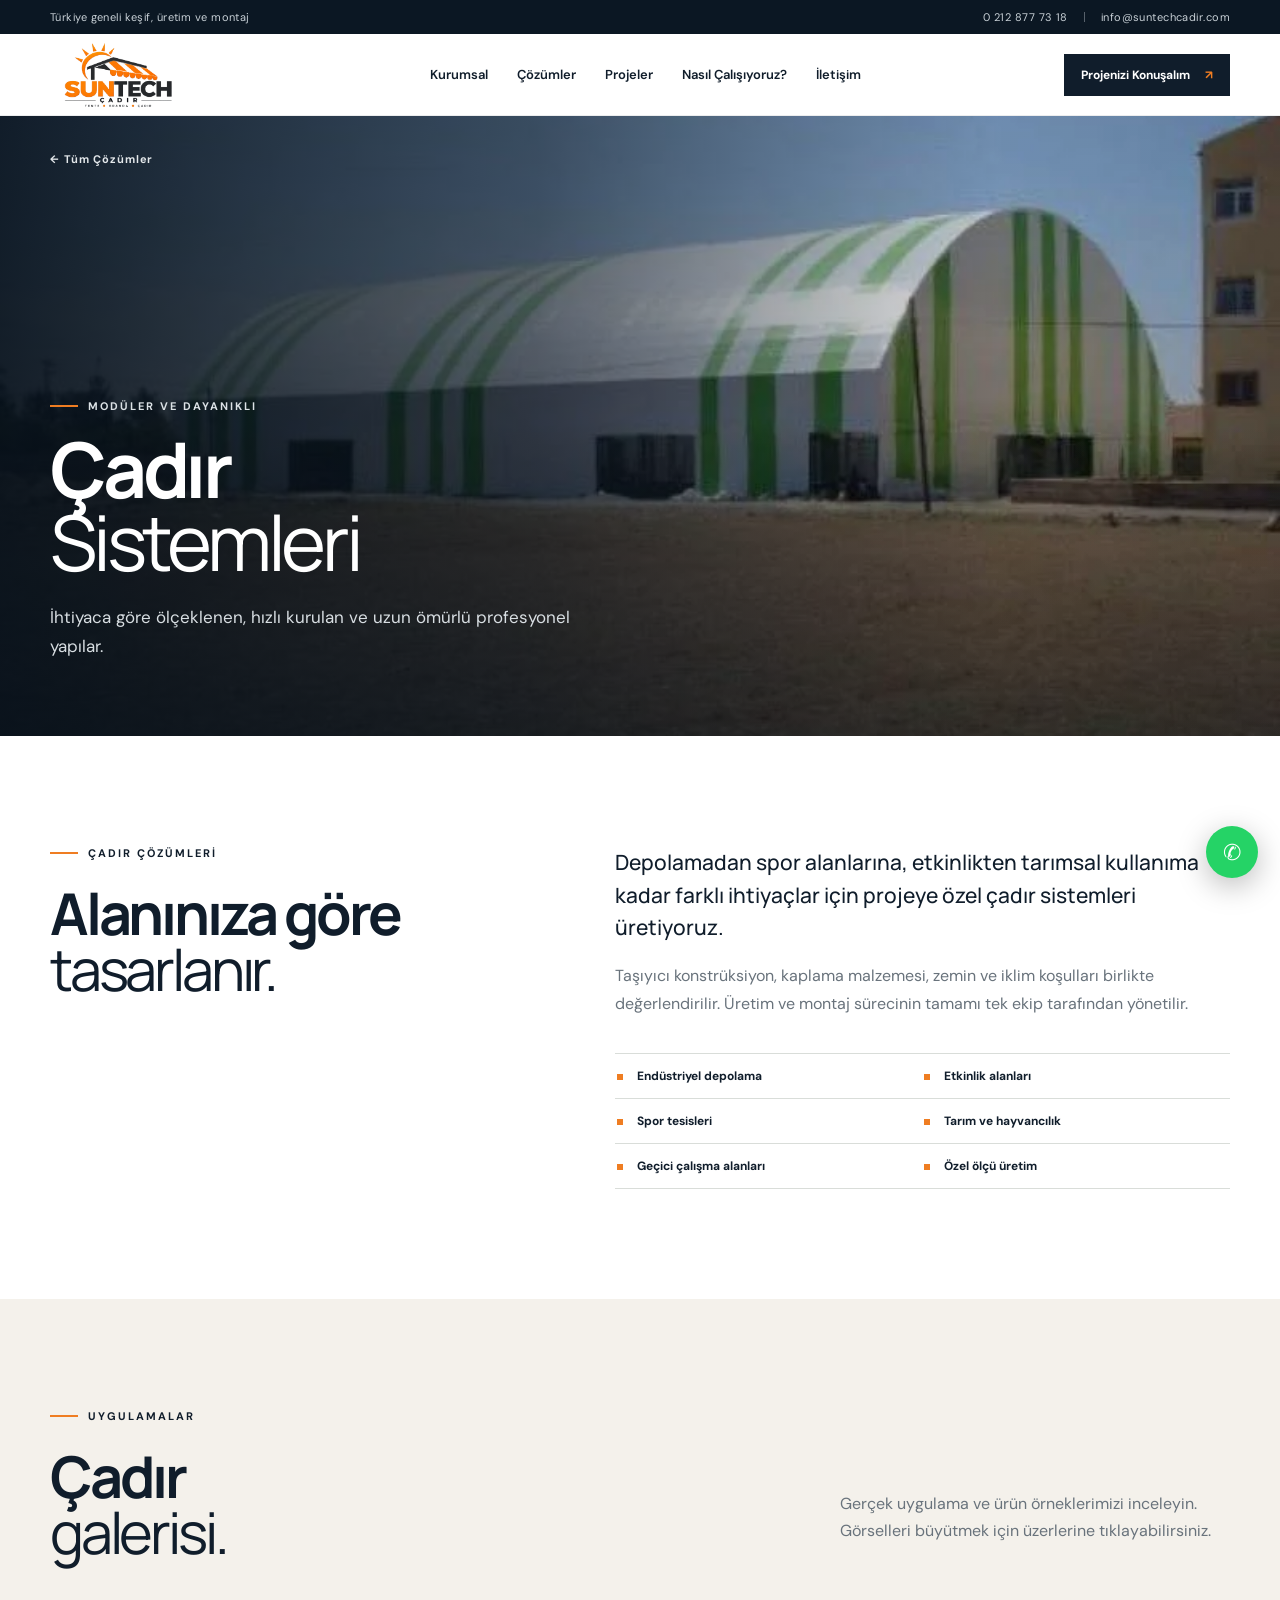
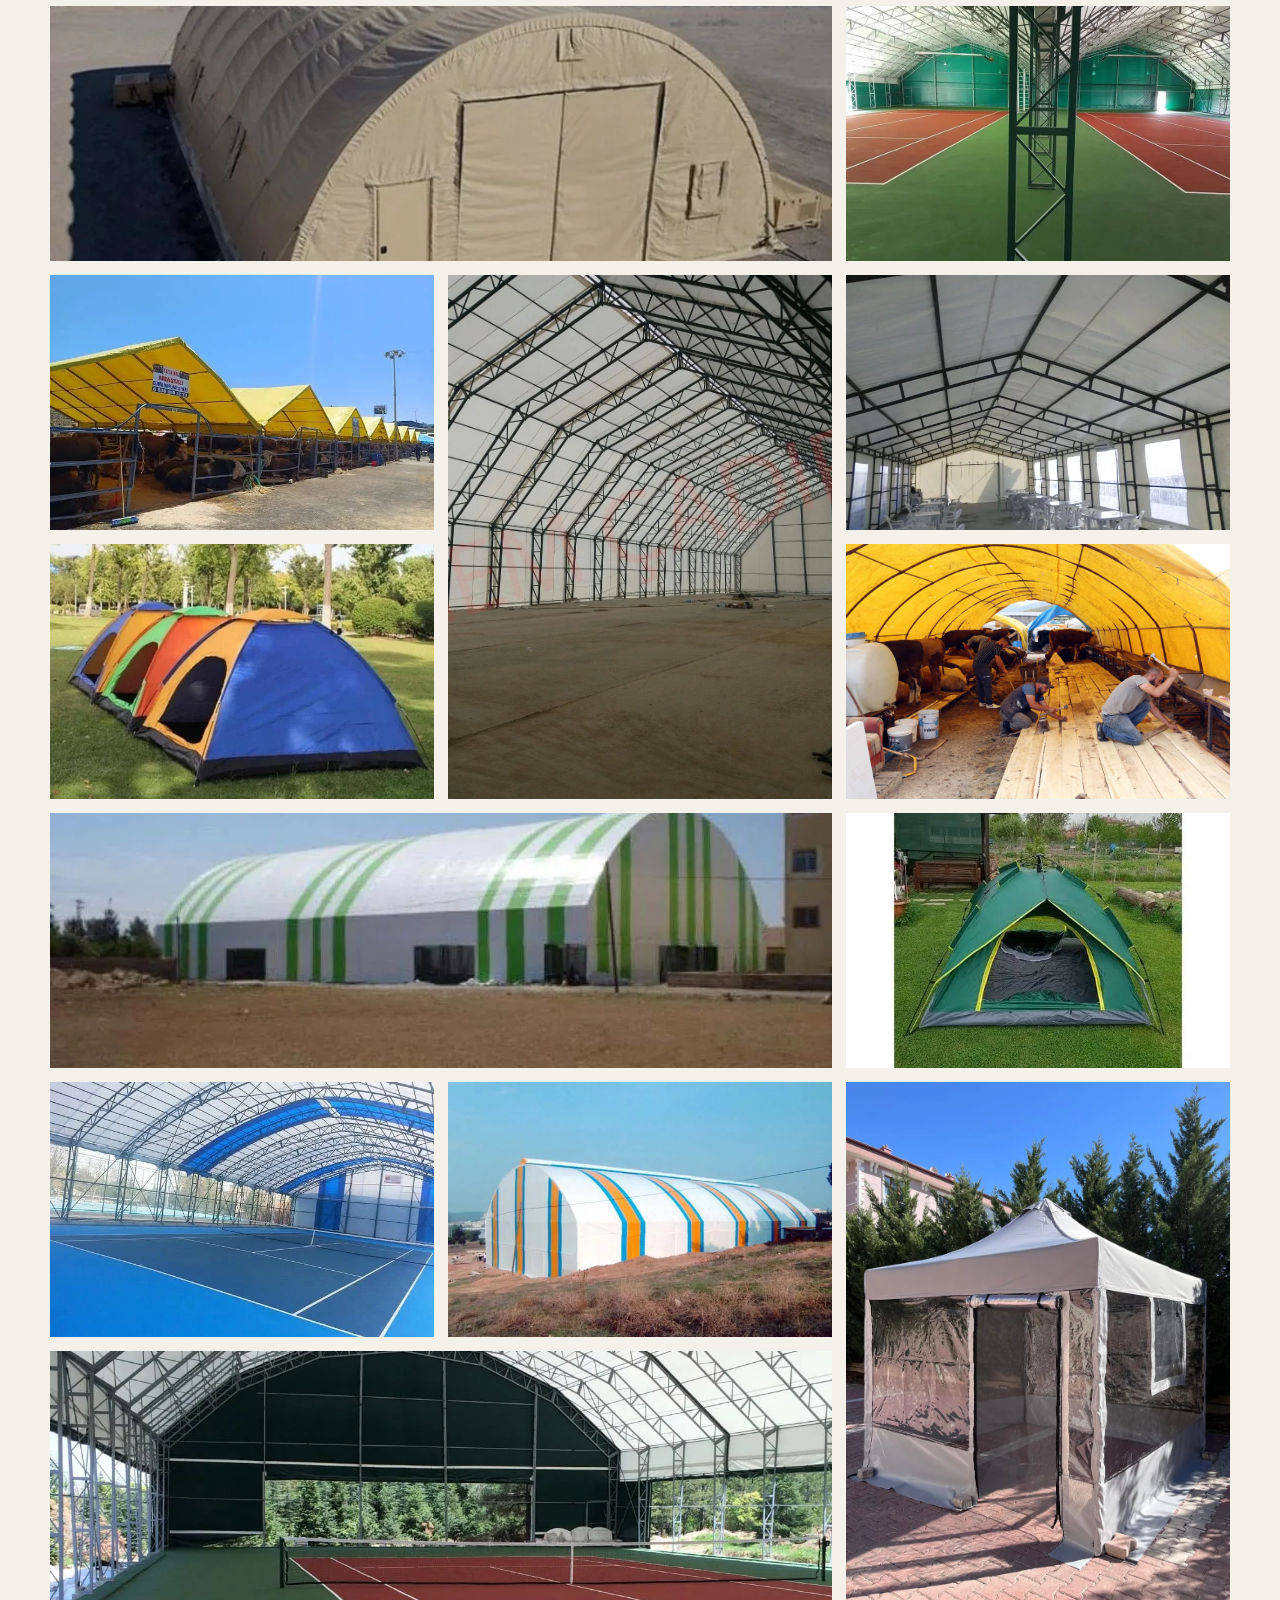
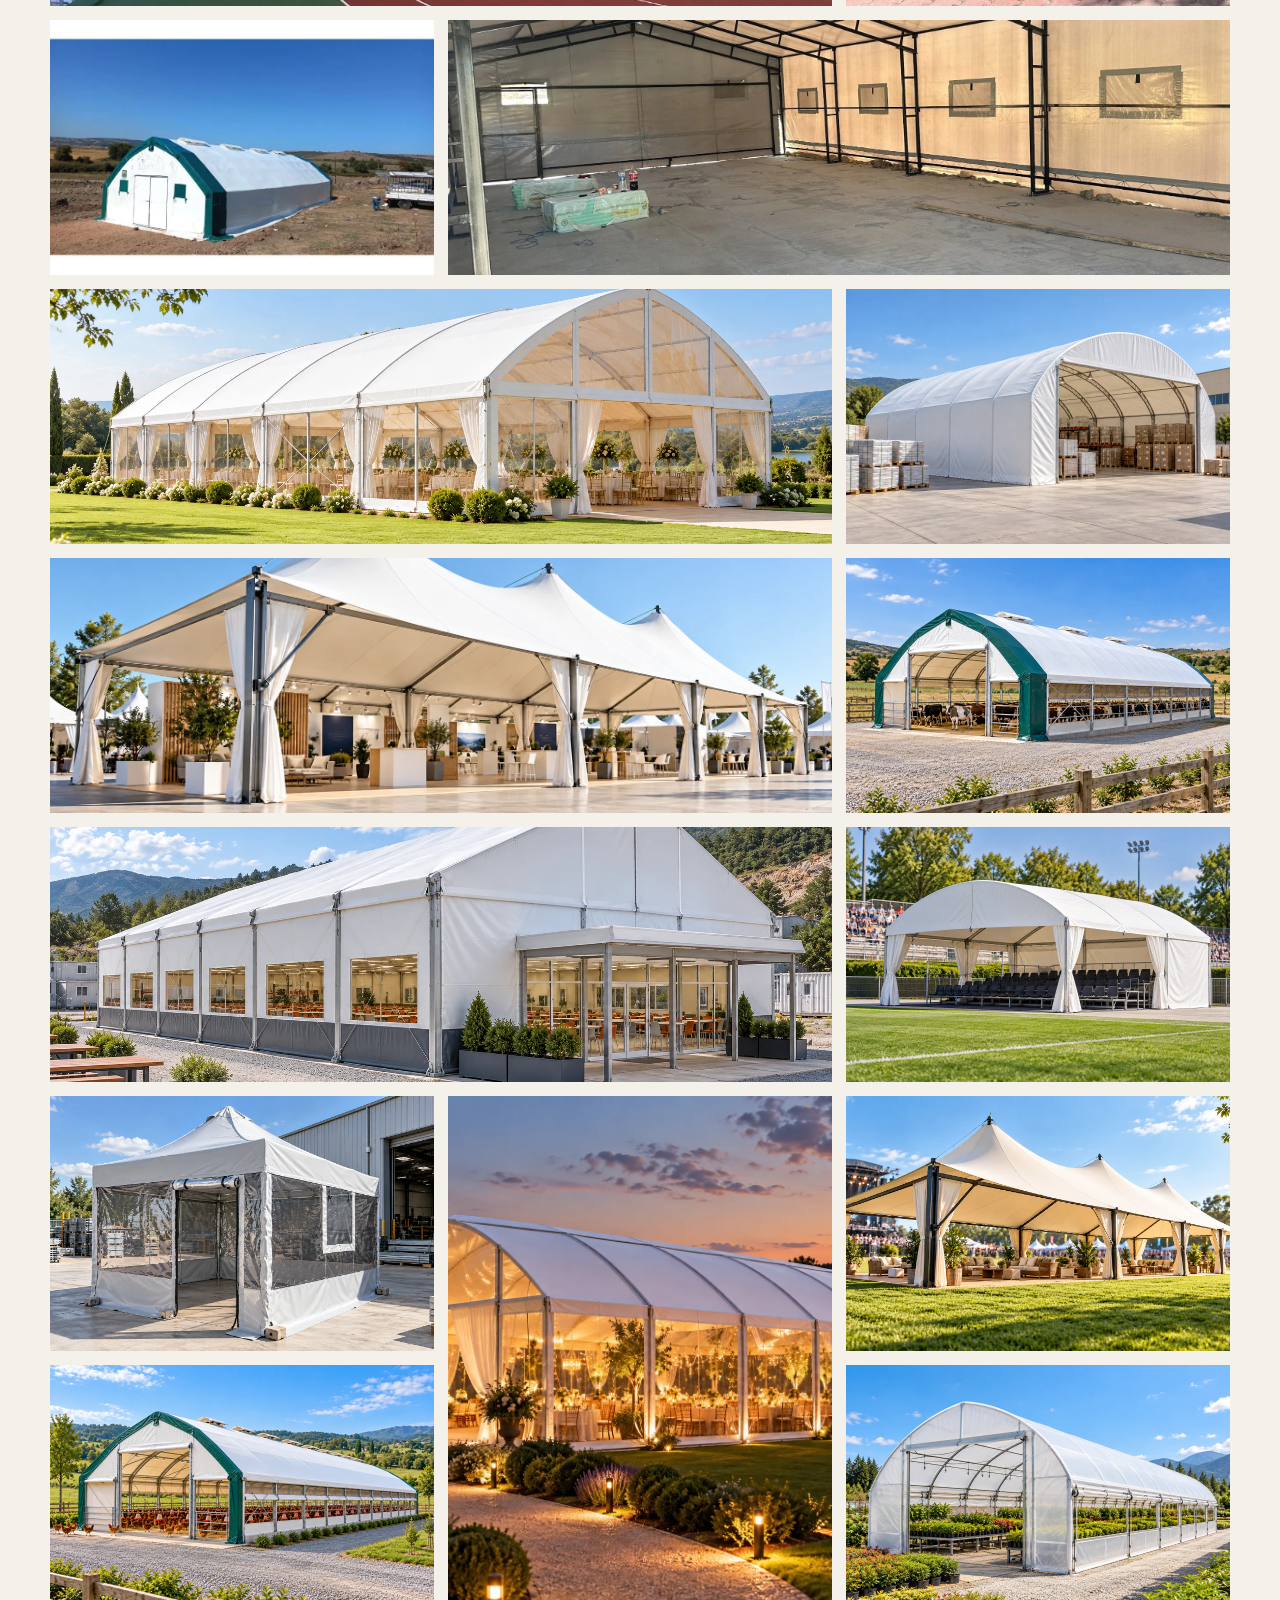
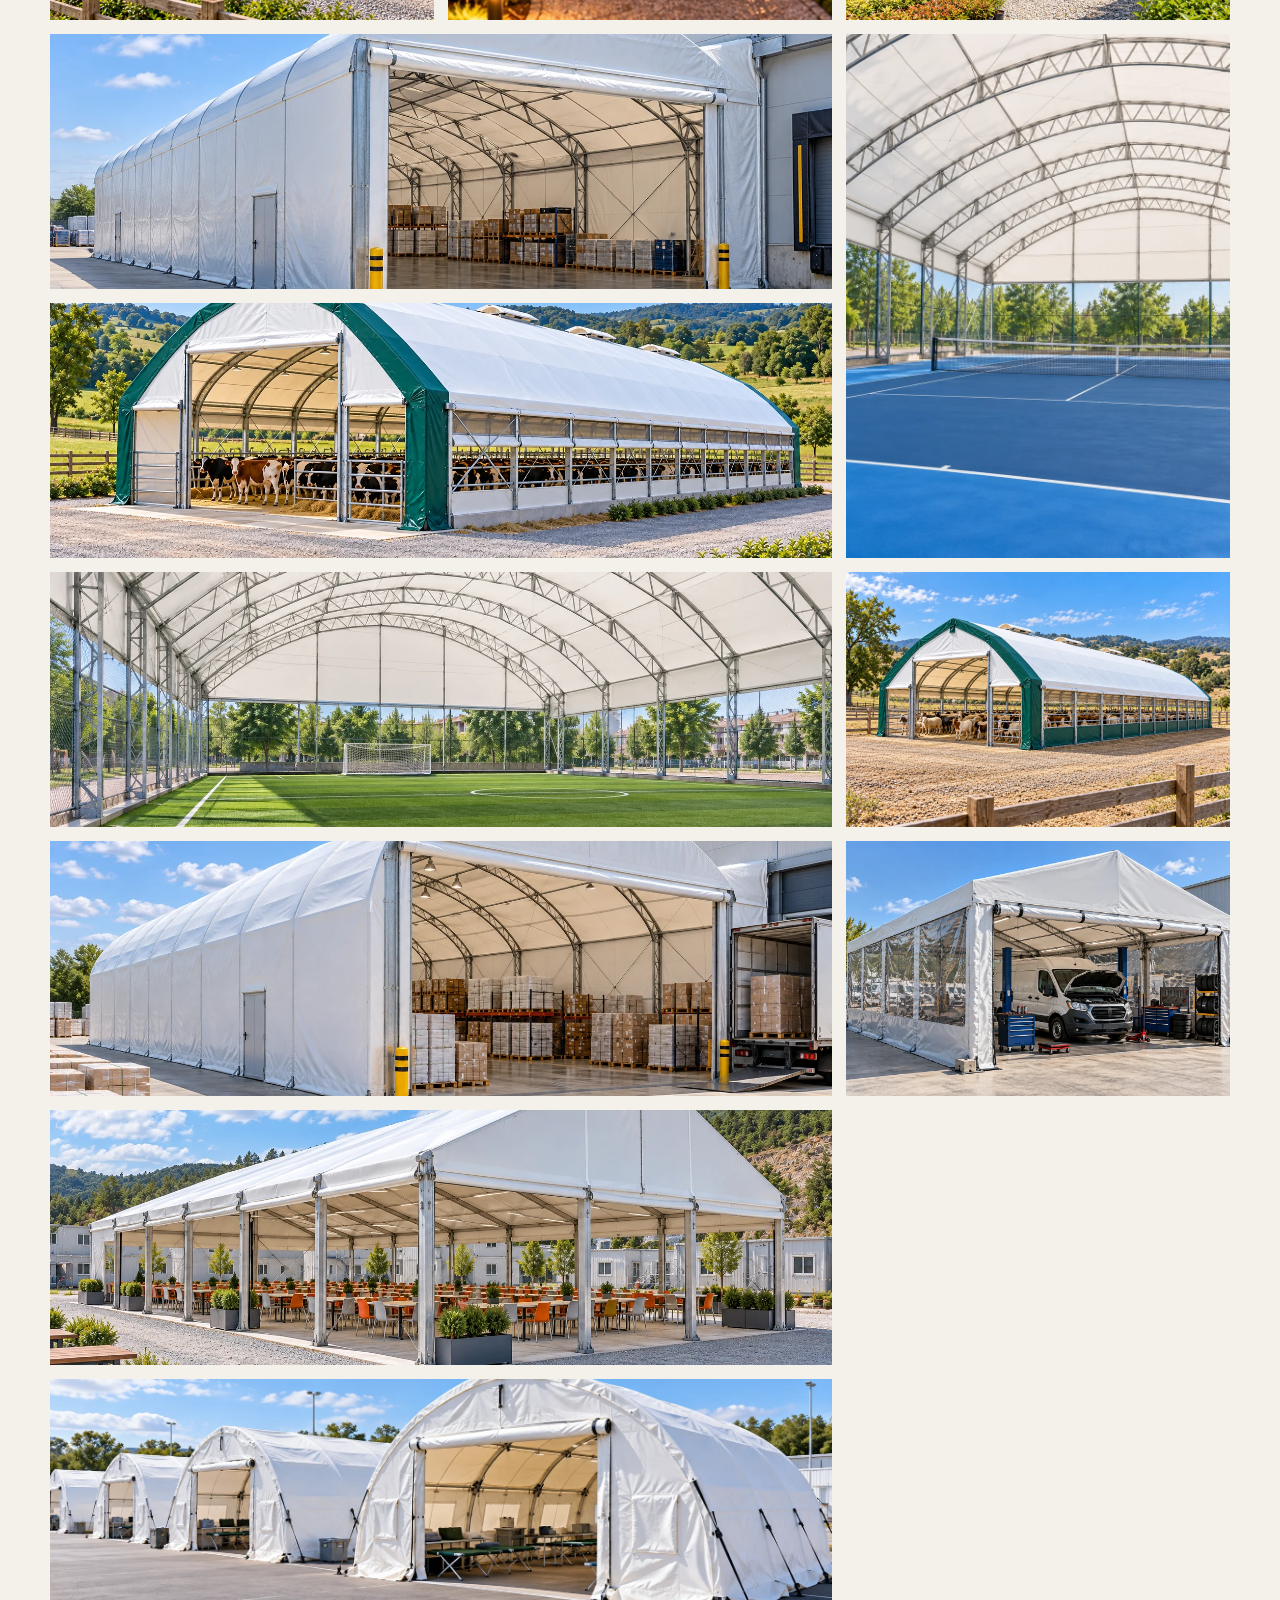
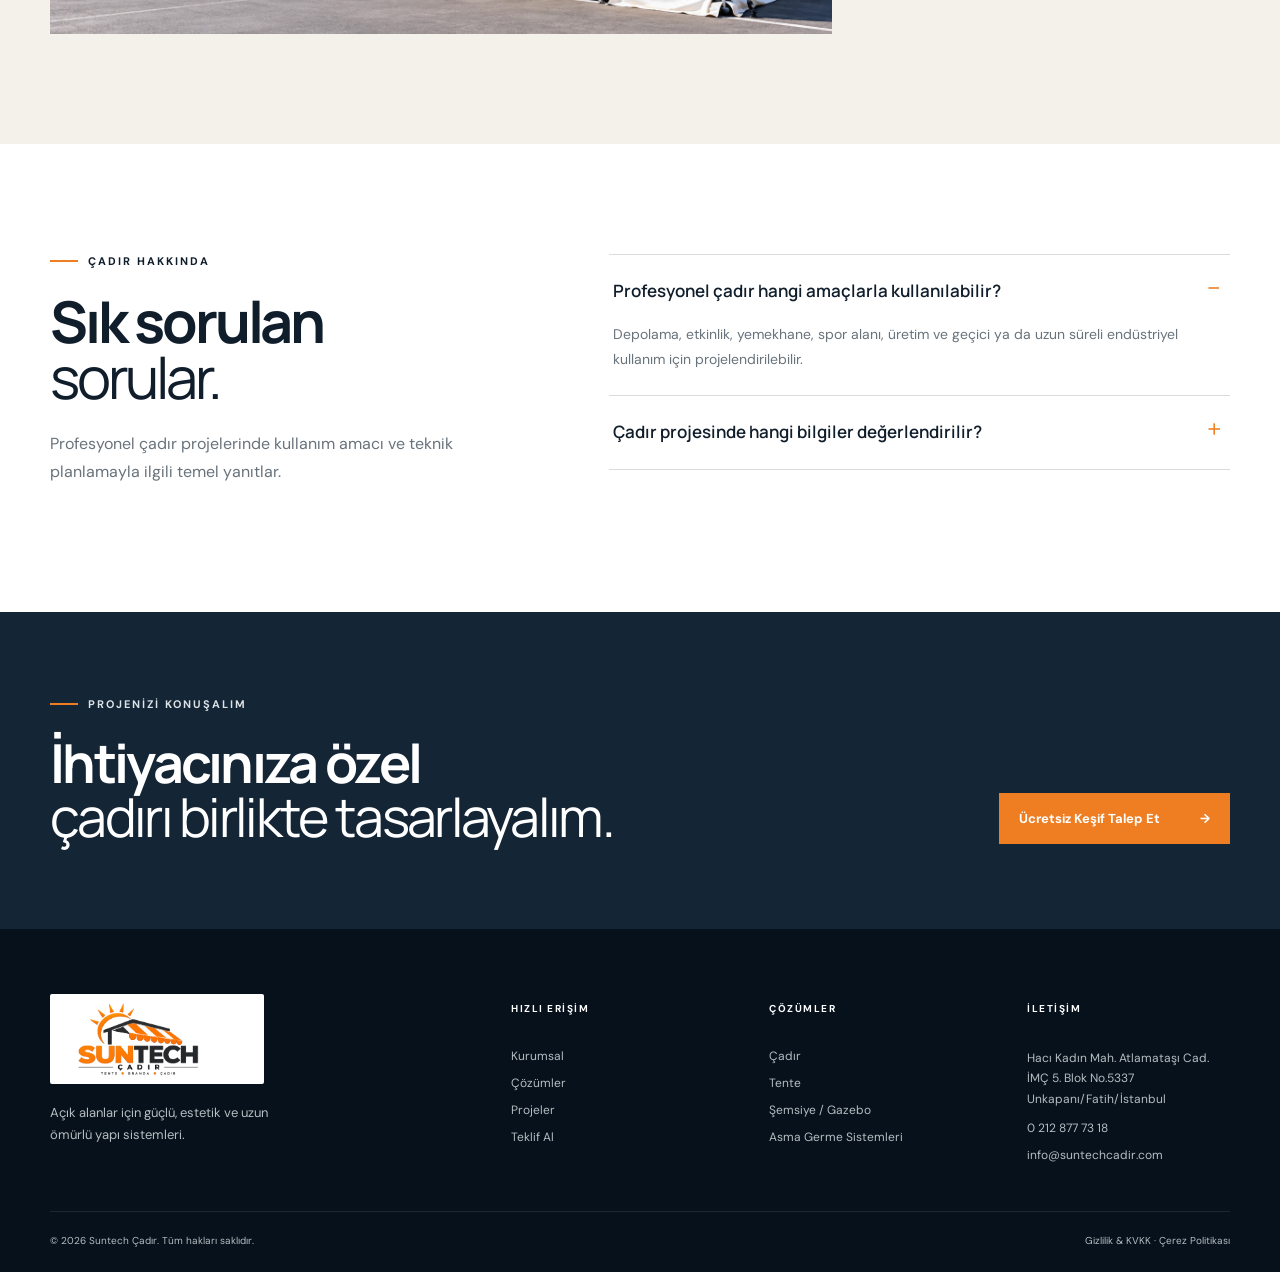
<file: cadir.html>
<!doctype html>
<html lang="tr">
<head>
  <!-- Google tag (gtag.js) -->
  <script async src="https://www.googletagmanager.com/gtag/js?id=AW-18499594943"></script>
  <script>
    window.dataLayer = window.dataLayer || [];
    function gtag(){dataLayer.push(arguments);}
    gtag('js', new Date());
    gtag('config', 'AW-18499594943');
  </script>
  <meta charset="UTF-8">
  <meta name="viewport" content="width=device-width, initial-scale=1.0">
  <title>Profesyonel Çadır Sistemleri | Suntech Çadır</title>
  <meta name="description" content="Depolama, etkinlik, yemekhane, spor ve endüstriyel kullanım için profesyonel çadır sistemleri. Projeye özel üretim ve Türkiye geneli montaj.">
  <meta name="robots" content="index, follow, max-image-preview:large, max-snippet:-1"><meta name="theme-color" content="#101d2b">
  <link rel="canonical" href="https://suntechcadir.com/cadir.html"><link rel="icon" href="assets/images/suntech-logo.png" type="image/png">
  <meta property="og:type" content="website"><meta property="og:locale" content="tr_TR"><meta property="og:site_name" content="Suntech Çadır"><meta property="og:title" content="Profesyonel Çadır Sistemleri | Suntech"><meta property="og:description" content="Depolama, etkinlik ve endüstriyel kullanım için projeye özel çadır çözümleri."><meta property="og:url" content="https://suntechcadir.com/cadir.html"><meta property="og:image" content="https://suntechcadir.com/assets/images/cadir/cadircozum.png"><meta property="og:image:alt" content="Profesyonel modüler çadır sistemi">
  <meta name="twitter:card" content="summary_large_image"><meta name="twitter:title" content="Profesyonel Çadır Sistemleri | Suntech"><meta name="twitter:description" content="Projeye özel profesyonel çadır üretimi ve montajı."><meta name="twitter:image" content="https://suntechcadir.com/assets/images/cadir/cadircozum.png">
  <link rel="preconnect" href="https://fonts.googleapis.com">
  <link rel="preconnect" href="https://fonts.gstatic.com" crossorigin>
  <link href="https://fonts.googleapis.com/css2?family=DM+Sans:wght@400;500;600;700&amp;family=Manrope:wght@400;500;600;700;800&amp;display=swap" rel="stylesheet">
  <link rel="stylesheet" href="styles.css">
  <link rel="stylesheet" href="seo.css">
  <script type="application/ld+json">{"@context":"https://schema.org","@graph":[{"@type":"Service","name":"Profesyonel Çadır Sistemleri","serviceType":"Profesyonel çadır projelendirme, üretim ve montajı","description":"Depolama, etkinlik, yemekhane, spor ve endüstriyel kullanıma yönelik projeye özel çadır sistemleri.","url":"https://suntechcadir.com/cadir.html","image":"https://suntechcadir.com/assets/images/cadir/cadircozum.png","areaServed":{"@type":"Country","name":"Türkiye"},"provider":{"@id":"https://suntechcadir.com/#business"}},{"@type":"BreadcrumbList","itemListElement":[{"@type":"ListItem","position":1,"name":"Ana Sayfa","item":"https://suntechcadir.com/"},{"@type":"ListItem","position":2,"name":"Çadır Sistemleri","item":"https://suntechcadir.com/cadir.html"}]},{"@type":"FAQPage","mainEntity":[{"@type":"Question","name":"Profesyonel çadır hangi amaçlarla kullanılabilir?","acceptedAnswer":{"@type":"Answer","text":"Profesyonel çadırlar depolama, etkinlik, yemekhane, spor alanı, üretim ve geçici ya da uzun süreli endüstriyel kullanım için projelendirilebilir."}},{"@type":"Question","name":"Çadır projesinde hangi bilgiler değerlendirilir?","acceptedAnswer":{"@type":"Answer","text":"Alan ölçüsü, zemin, kullanım amacı, iklim ve rüzgâr koşulları, kapasite, yan kapama ve erişim ihtiyaçları birlikte değerlendirilir."}}]}]}</script>
</head>
<body class="detail-page">
  <div class="topbar"><div class="container topbar-inner"><span>Türkiye geneli keşif, üretim ve montaj</span><div><a href="tel:+902128777318">0 212 877 73 18</a><i></i><a href="mailto:info@suntechcadir.com">info@suntechcadir.com</a></div></div></div>
  <header class="header" id="header">
    <div class="container nav-wrap">
      <a class="logo" href="index.html" aria-label="Suntech Çadır ana sayfa"><img src="assets/images/suntech-logo.png" alt="Suntech Çadır"></a>
      <nav id="nav" aria-label="Ana menü"><a href="index.html#kurumsal">Kurumsal</a><a href="index.html#cozumler">Çözümler</a><a href="index.html#projeler">Projeler</a><a href="index.html#surec">Nasıl Çalışıyoruz?</a><a href="index.html#iletisim">İletişim</a></nav>
      <a class="nav-cta" href="index.html#teklif">Projenizi Konuşalım <span>↗</span></a>
      <button class="menu-btn" aria-label="Menüyü aç" aria-expanded="false"><span></span><span></span></button>
    </div>
  </header>
  <main>
    <section class="detail-hero">
      <img class="detail-hero-image" src="assets/images/cadir/7c87ee18-f145-4d73-a5a3-72cf7eda0833.webp" alt="Suntech endüstriyel çadır sistemi">
      <div class="detail-hero-shade"></div>
      <div class="container detail-hero-content"><a class="breadcrumb" href="index.html#cozumler">← Tüm Çözümler</a><div class="eyebrow light"><span></span> MODÜLER VE DAYANIKLI</div><h1>Çadır<br><em>Sistemleri</em></h1><p>İhtiyaca göre ölçeklenen, hızlı kurulan ve uzun ömürlü profesyonel yapılar.</p></div>
    </section>
    <section class="section solution-intro">
      <div class="container solution-intro-grid">
        <div><div class="eyebrow"><span></span> ÇADIR ÇÖZÜMLERİ</div><h2>Alanınıza göre<br><em>tasarlanır.</em></h2></div>
        <div class="solution-description"><p class="lead">Depolamadan spor alanlarına, etkinlikten tarımsal kullanıma kadar farklı ihtiyaçlar için projeye özel çadır sistemleri üretiyoruz.</p><p>Taşıyıcı konstrüksiyon, kaplama malzemesi, zemin ve iklim koşulları birlikte değerlendirilir. Üretim ve montaj sürecinin tamamı tek ekip tarafından yönetilir.</p><div class="use-list"><span>Endüstriyel depolama</span><span>Etkinlik alanları</span><span>Spor tesisleri</span><span>Tarım ve hayvancılık</span><span>Geçici çalışma alanları</span><span>Özel ölçü üretim</span></div></div>
      </div>
    </section>
    <section class="section detail-gallery-section">
      <div class="container"><div class="gallery-head"><div><div class="eyebrow"><span></span> UYGULAMALAR</div><h2>Çadır<br><em>galerisi.</em></h2></div><p>Gerçek uygulama ve ürün örneklerimizi inceleyin. Görselleri büyütmek için üzerlerine tıklayabilirsiniz.</p></div>
        <div class="detail-gallery">
          <button class="gallery-item wide" type="button"><img src="assets/images/cadir/304269de-bbbe-453e-a7f3-74b7c3abb586.webp" alt="Arazi tipi modüler çadır" loading="lazy"><span>Görseli büyüt ↗</span></button>
          <button class="gallery-item" type="button"><img src="assets/images/cadir/3e784cde-ee29-46ab-8bf2-25061508ab1d.webp" alt="Kapalı spor alanı çadırı" loading="lazy"><span>Görseli büyüt ↗</span></button>
          <button class="gallery-item" type="button"><img src="assets/images/cadir/5b1dab72-1ef8-46c2-a6ad-f3cb5dab2c5b.webp" alt="Tarımsal gölgelendirme çadırları" loading="lazy"><span>Görseli büyüt ↗</span></button>
          <button class="gallery-item tall" type="button"><img src="assets/images/cadir/67eed00b-db19-4c87-9fc8-204a2ec5ad70.webp" alt="Endüstriyel depo çadırı iç yapısı" loading="lazy"><span>Görseli büyüt ↗</span></button>
          <button class="gallery-item" type="button"><img src="assets/images/cadir/7176387c-87ca-41a5-b732-a4e92caa19fd.webp" alt="Çadır taşıyıcı konstrüksiyonu" loading="lazy"><span>Görseli büyüt ↗</span></button>
          <button class="gallery-item" type="button"><img src="assets/images/cadir/71b5394e-f923-43d5-b5a8-7e714bb7e0ee.webp" alt="Kamp çadırı örneği" loading="lazy"><span>Görseli büyüt ↗</span></button>
          <button class="gallery-item wide" type="button"><img src="assets/images/cadir/7c87ee18-f145-4d73-a5a3-72cf7eda0833.webp" alt="Geniş endüstriyel çadır" loading="lazy"><span>Görseli büyüt ↗</span></button>
          <button class="gallery-item" type="button"><img src="assets/images/cadir/84ddff3b-8caa-457c-92fe-951f77674f98.webp" alt="Hayvancılık çadırı iç alanı" loading="lazy"><span>Görseli büyüt ↗</span></button>
          <button class="gallery-item" type="button"><img src="assets/images/cadir/84de623e-ef4a-43b0-aef4-346398976a9e.webp" alt="Taşınabilir kamp çadırı" loading="lazy"><span>Görseli büyüt ↗</span></button>
          <button class="gallery-item" type="button"><img src="assets/images/cadir/860b9f52-3bbb-44ab-9cd7-4a6eea7dd3ae.webp" alt="Tenis kortu kapatma çadırı" loading="lazy"><span>Görseli büyüt ↗</span></button>
          <button class="gallery-item" type="button"><img src="assets/images/cadir/977293d7-7dcd-4b1e-ae2c-feef7ee69ae5.webp" alt="Depo amaçlı çadır sistemi" loading="lazy"><span>Görseli büyüt ↗</span></button>
          <button class="gallery-item wide" type="button"><img src="assets/images/cadir/b409dcab-84fc-4276-9cc7-4c2bbfd75bf0.webp" alt="Spor tesisi çadır konstrüksiyonu" loading="lazy"><span>Görseli büyüt ↗</span></button>
          <button class="gallery-item tall" type="button"><img src="assets/images/cadir/c0987f0c-3a64-4a8c-a530-d4f106c20f2e.webp" alt="Şeffaf yan kapamalı etkinlik çadırı" loading="lazy"><span>Görseli büyüt ↗</span></button>
          <button class="gallery-item" type="button"><img src="assets/images/cadir/e1c930f7-5baf-4263-9bc1-a45ede12ea26.webp" alt="Kompakt depo çadırı" loading="lazy"><span>Görseli büyüt ↗</span></button>
          <button class="gallery-item wide" type="button"><img src="assets/images/cadir/f91a19b9-eabd-498b-adba-22cad093e2db.webp" alt="Geniş iç hacimli endüstriyel çadır" loading="lazy"><span>Görseli büyüt ↗</span></button>
          <button class="gallery-item wide" type="button"><img src="assets/images/cadir/cadir-1.webp" alt="Şeffaf yan panelli etkinlik çadırı" loading="lazy"><span>Görseli büyüt ↗</span></button>
          <button class="gallery-item" type="button"><img src="assets/images/cadir/cadir-2.webp" alt="Endüstriyel depolama çadırı" loading="lazy"><span>Görseli büyüt ↗</span></button>
          <button class="gallery-item wide" type="button"><img src="assets/images/cadir/cadir-3.webp" alt="Fuar ve sergi çadırı" loading="lazy"><span>Görseli büyüt ↗</span></button>
          <button class="gallery-item" type="button"><img src="assets/images/cadir/cadir-4.webp" alt="Hayvancılık çadır sistemi" loading="lazy"><span>Görseli büyüt ↗</span></button>
          <button class="gallery-item wide" type="button"><img src="assets/images/cadir/cadir-5.webp" alt="Şantiye yemekhane çadırı" loading="lazy"><span>Görseli büyüt ↗</span></button>
          <button class="gallery-item" type="button"><img src="assets/images/cadir/cadir-6.webp" alt="Spor etkinliği çadırı" loading="lazy"><span>Görseli büyüt ↗</span></button>
          <button class="gallery-item" type="button"><img src="assets/images/cadir/cadir-7.webp" alt="Endüstriyel branda çadırı" loading="lazy"><span>Görseli büyüt ↗</span></button>
          <button class="gallery-item tall" type="button"><img src="assets/images/cadir/cadir-8.webp" alt="Aydınlatmalı davet çadırı" loading="lazy"><span>Görseli büyüt ↗</span></button>
          <button class="gallery-item wide" type="button"><img src="assets/images/cadir/cadir-9.webp" alt="Fabrika bağlantılı depo çadırı" loading="lazy"><span>Görseli büyüt ↗</span></button>
          <button class="gallery-item" type="button"><img src="assets/images/cadir/cadir-10.webp" alt="Festival alanı etkinlik çadırı" loading="lazy"><span>Görseli büyüt ↗</span></button>
          <button class="gallery-item wide" type="button"><img src="assets/images/cadir/cadir-11.webp" alt="Büyükbaş hayvan barınak çadırı" loading="lazy"><span>Görseli büyüt ↗</span></button>
          <button class="gallery-item wide" type="button"><img src="assets/images/cadir/cadir-12.webp" alt="Halı saha kapama çadırı" loading="lazy"><span>Görseli büyüt ↗</span></button>
          <button class="gallery-item" type="button"><img src="assets/images/cadir/cadir-13.webp" alt="Tavuk ve kanatlı hayvan çadırı" loading="lazy"><span>Görseli büyüt ↗</span></button>
          <button class="gallery-item wide" type="button"><img src="assets/images/cadir/cadir-14.webp" alt="Lojistik yükleme ve depolama çadırı" loading="lazy"><span>Görseli büyüt ↗</span></button>
          <button class="gallery-item" type="button"><img src="assets/images/cadir/cadir-15.webp" alt="Sera ve bitki üretim çadırı" loading="lazy"><span>Görseli büyüt ↗</span></button>
          <button class="gallery-item wide" type="button"><img src="assets/images/cadir/cadir-16.webp" alt="Açık yanlı yemekhane çadırı" loading="lazy"><span>Görseli büyüt ↗</span></button>
          <button class="gallery-item tall" type="button"><img src="assets/images/cadir/cadir-17.webp" alt="Tenis kortu kapama çadırı" loading="lazy"><span>Görseli büyüt ↗</span></button>
          <button class="gallery-item" type="button"><img src="assets/images/cadir/cadir-18.webp" alt="Küçükbaş hayvan barınak çadırı" loading="lazy"><span>Görseli büyüt ↗</span></button>
          <button class="gallery-item wide" type="button"><img src="assets/images/cadir/cadir-19.webp" alt="Acil durum geçici kullanım çadırları" loading="lazy"><span>Görseli büyüt ↗</span></button>
          <button class="gallery-item" type="button"><img src="assets/images/cadir/cadir-20.webp" alt="Araç servis ve bakım çadırı" loading="lazy"><span>Görseli büyüt ↗</span></button>
        </div>
      </div>
    </section>
    <section class="section faq detail-faq" aria-labelledby="cadir-faq-title"><div class="container faq-grid"><div class="faq-heading"><div class="eyebrow"><span></span> ÇADIR HAKKINDA</div><h2 id="cadir-faq-title">Sık sorulan<br><em>sorular.</em></h2><p>Profesyonel çadır projelerinde kullanım amacı ve teknik planlamayla ilgili temel yanıtlar.</p></div><div class="faq-list"><details open><summary>Profesyonel çadır hangi amaçlarla kullanılabilir?</summary><p>Depolama, etkinlik, yemekhane, spor alanı, üretim ve geçici ya da uzun süreli endüstriyel kullanım için projelendirilebilir.</p></details><details><summary>Çadır projesinde hangi bilgiler değerlendirilir?</summary><p>Alan ölçüsü, zemin, kullanım amacı, iklim ve rüzgâr koşulları, kapasite, yan kapama ve erişim ihtiyaçları birlikte değerlendirilir.</p></details></div></div></section>
    <section class="detail-cta"><div class="container"><div><div class="eyebrow light"><span></span> PROJENİZİ KONUŞALIM</div><h2>İhtiyacınıza özel<br><em>çadırı birlikte tasarlayalım.</em></h2></div><a class="btn btn-primary" href="index.html#teklif">Ücretsiz Keşif Talep Et <span>→</span></a></div></section>
  </main>
  <footer id="iletisim"><div class="container footer-grid"><div><a class="logo footer-logo" href="index.html"><img src="assets/images/suntech-logo.png" alt="Suntech Çadır"></a><p>Açık alanlar için güçlü, estetik ve uzun ömürlü yapı sistemleri.</p></div><div><h4>HIZLI ERİŞİM</h4><a href="index.html#kurumsal">Kurumsal</a><a href="index.html#cozumler">Çözümler</a><a href="index.html#projeler">Projeler</a><a href="index.html#teklif">Teklif Al</a></div><div><h4>ÇÖZÜMLER</h4><a href="cadir.html">Çadır</a><a href="tente.html">Tente</a><a href="semsiye-gazebo.html">Şemsiye / Gazebo</a><a href="asma-germe.html">Asma Germe Sistemleri</a></div><div><h4>İLETİŞİM</h4><p>Hacı Kadın Mah. Atlamataşı Cad.<br>İMÇ 5. Blok No.5337<br>Unkapanı/Fatih/İstanbul</p><a href="tel:+902128777318">0 212 877 73 18</a><a href="mailto:info@suntechcadir.com">info@suntechcadir.com</a></div></div><div class="container footer-bottom"><span>© 2026 Suntech Çadır. Tüm hakları saklıdır.</span><span>Gizlilik & KVKK · Çerez Politikası</span></div></footer>
  <a class="whatsapp" href="https://wa.me/902128777318" aria-label="WhatsApp ile iletişime geç">✆</a>
  <div class="lightbox" role="dialog" aria-modal="true" aria-label="Büyütülmüş proje görseli" hidden><button class="lightbox-close" type="button" aria-label="Görseli kapat">×</button><img alt=""></div>
  <script src="script.js"></script>
</body>
</html>
</file>
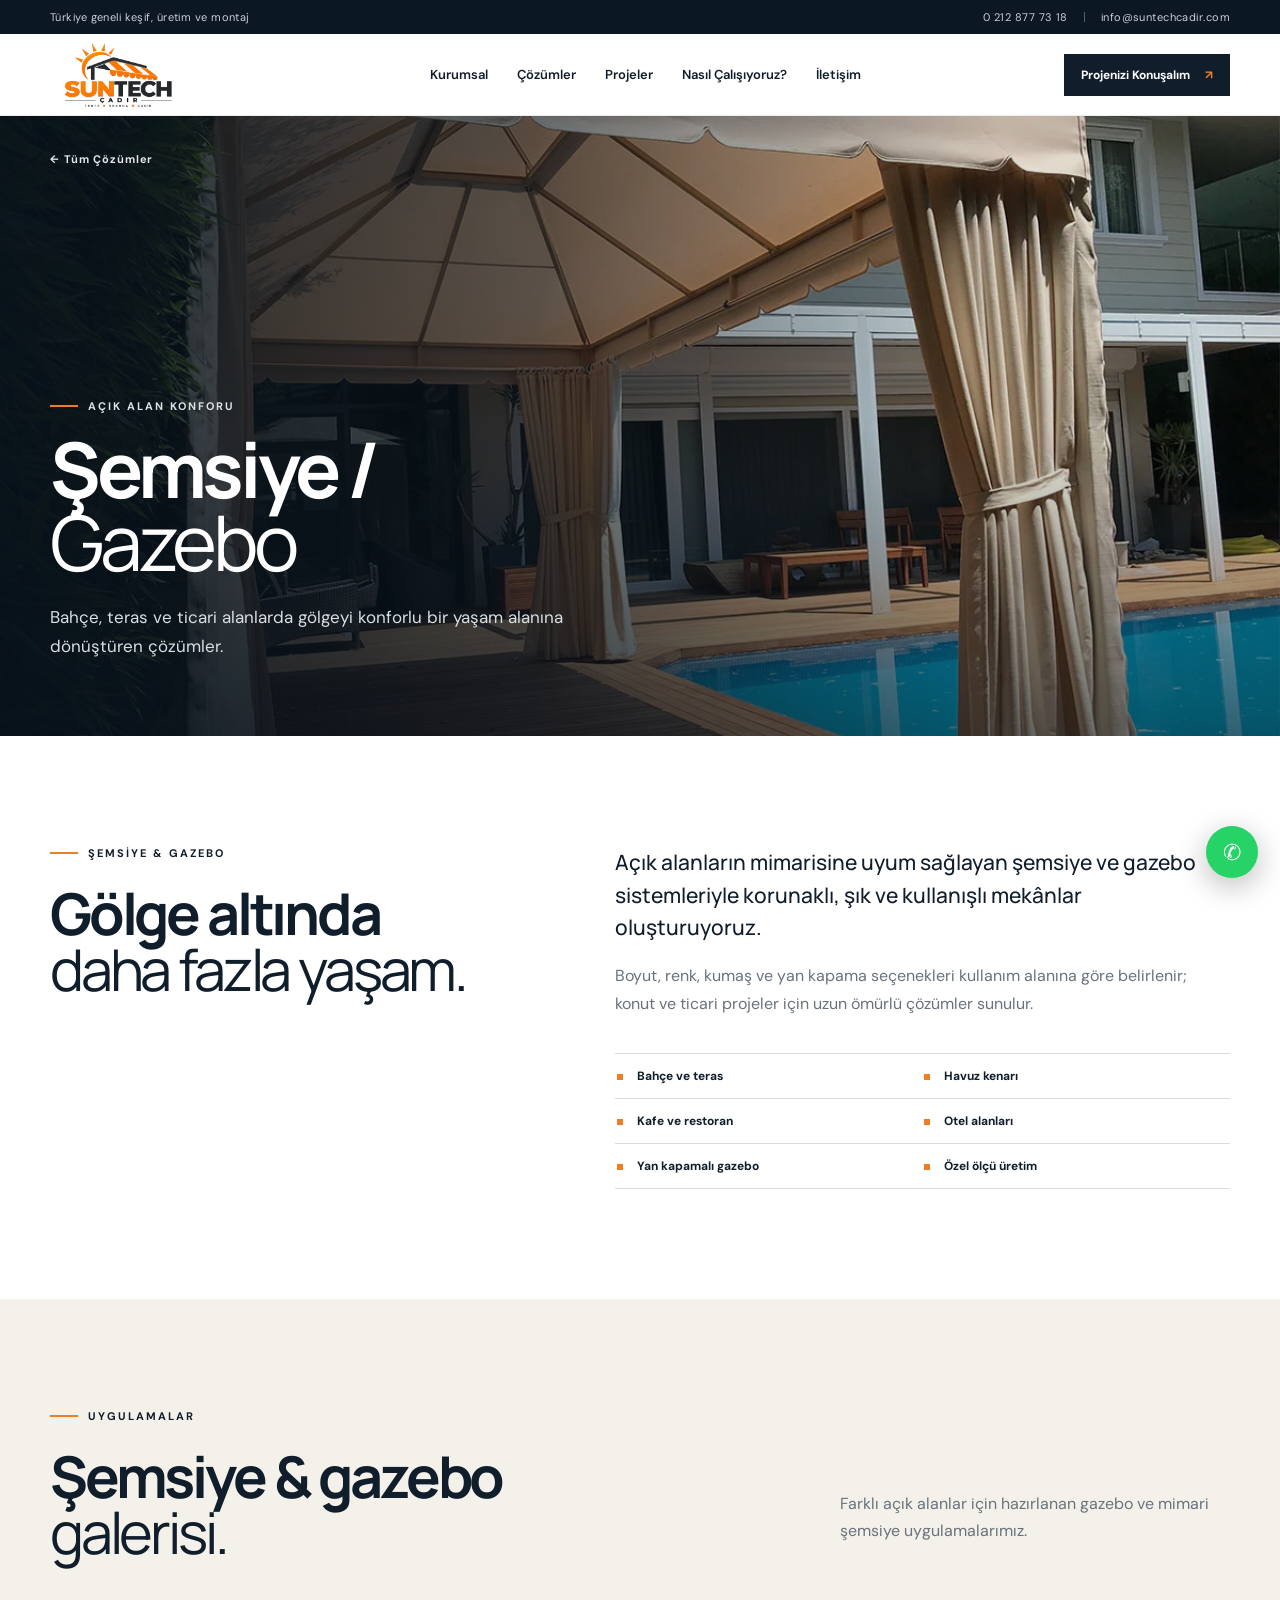
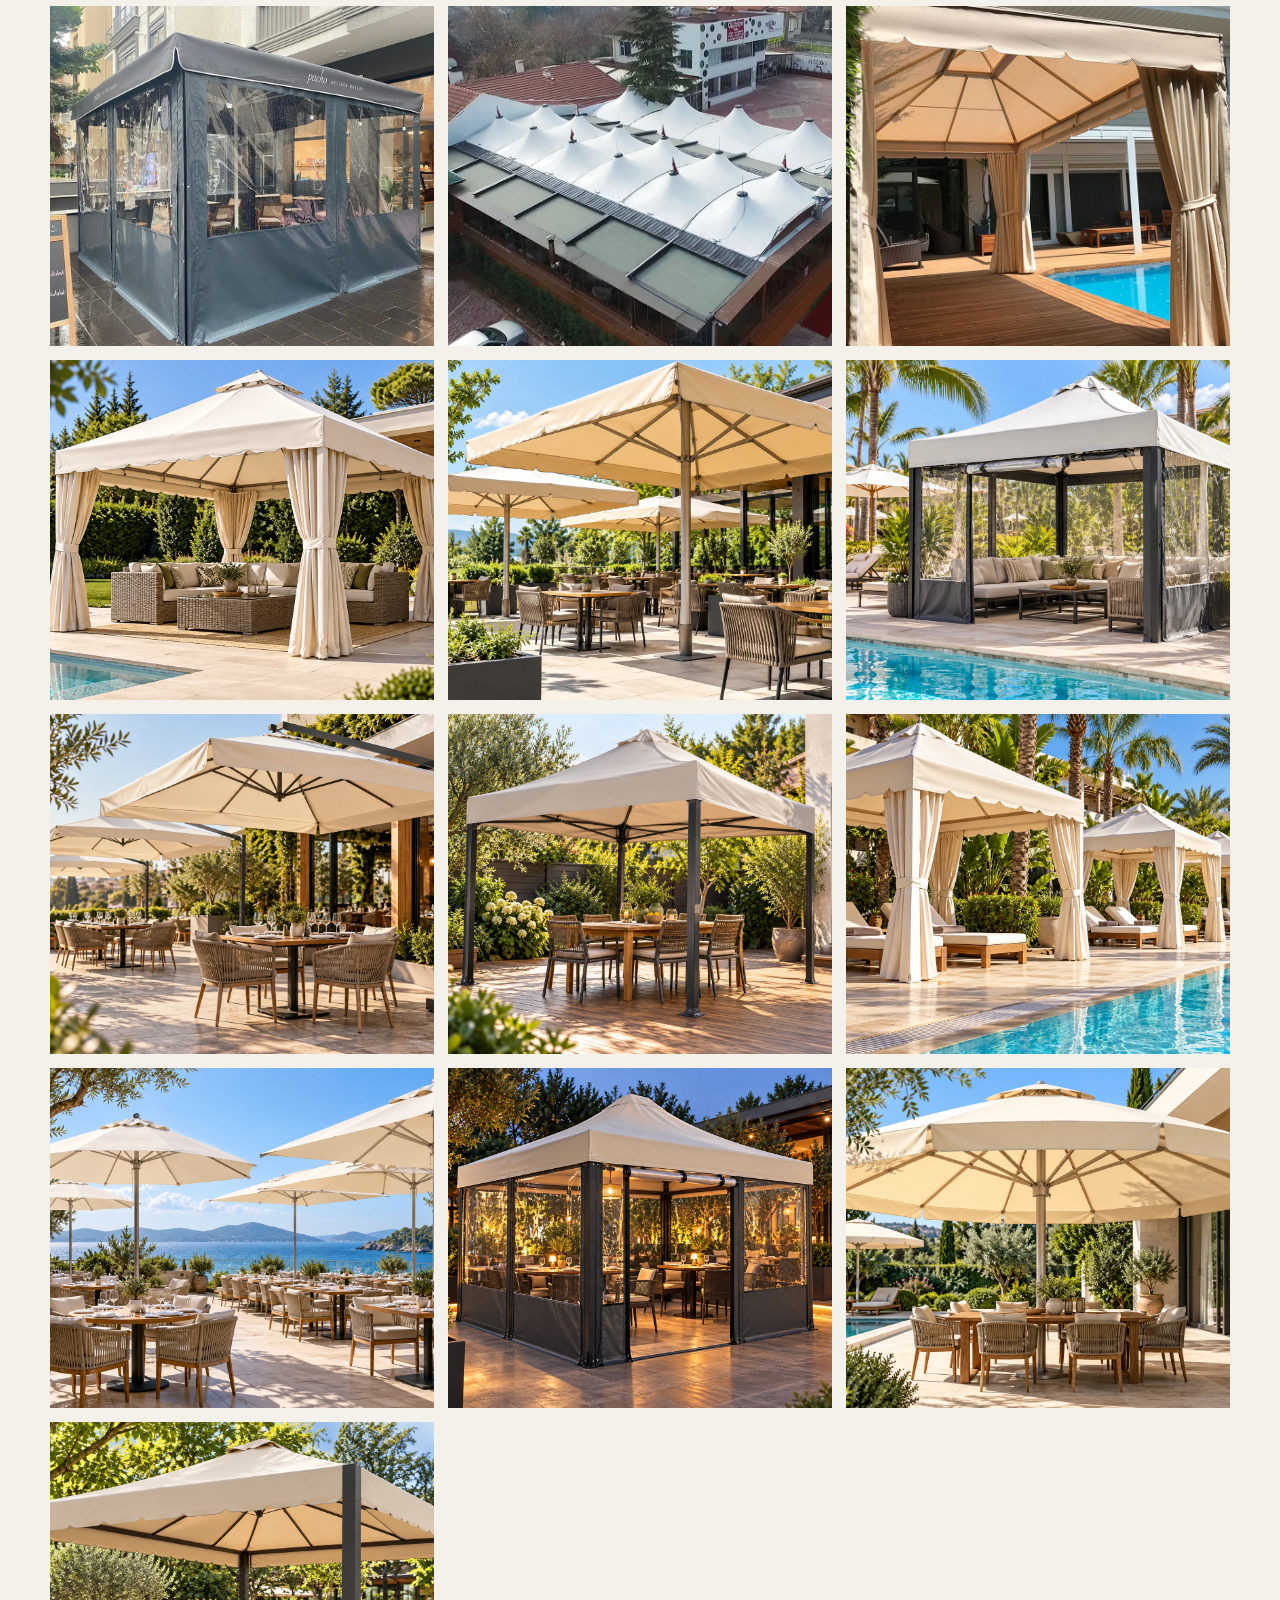
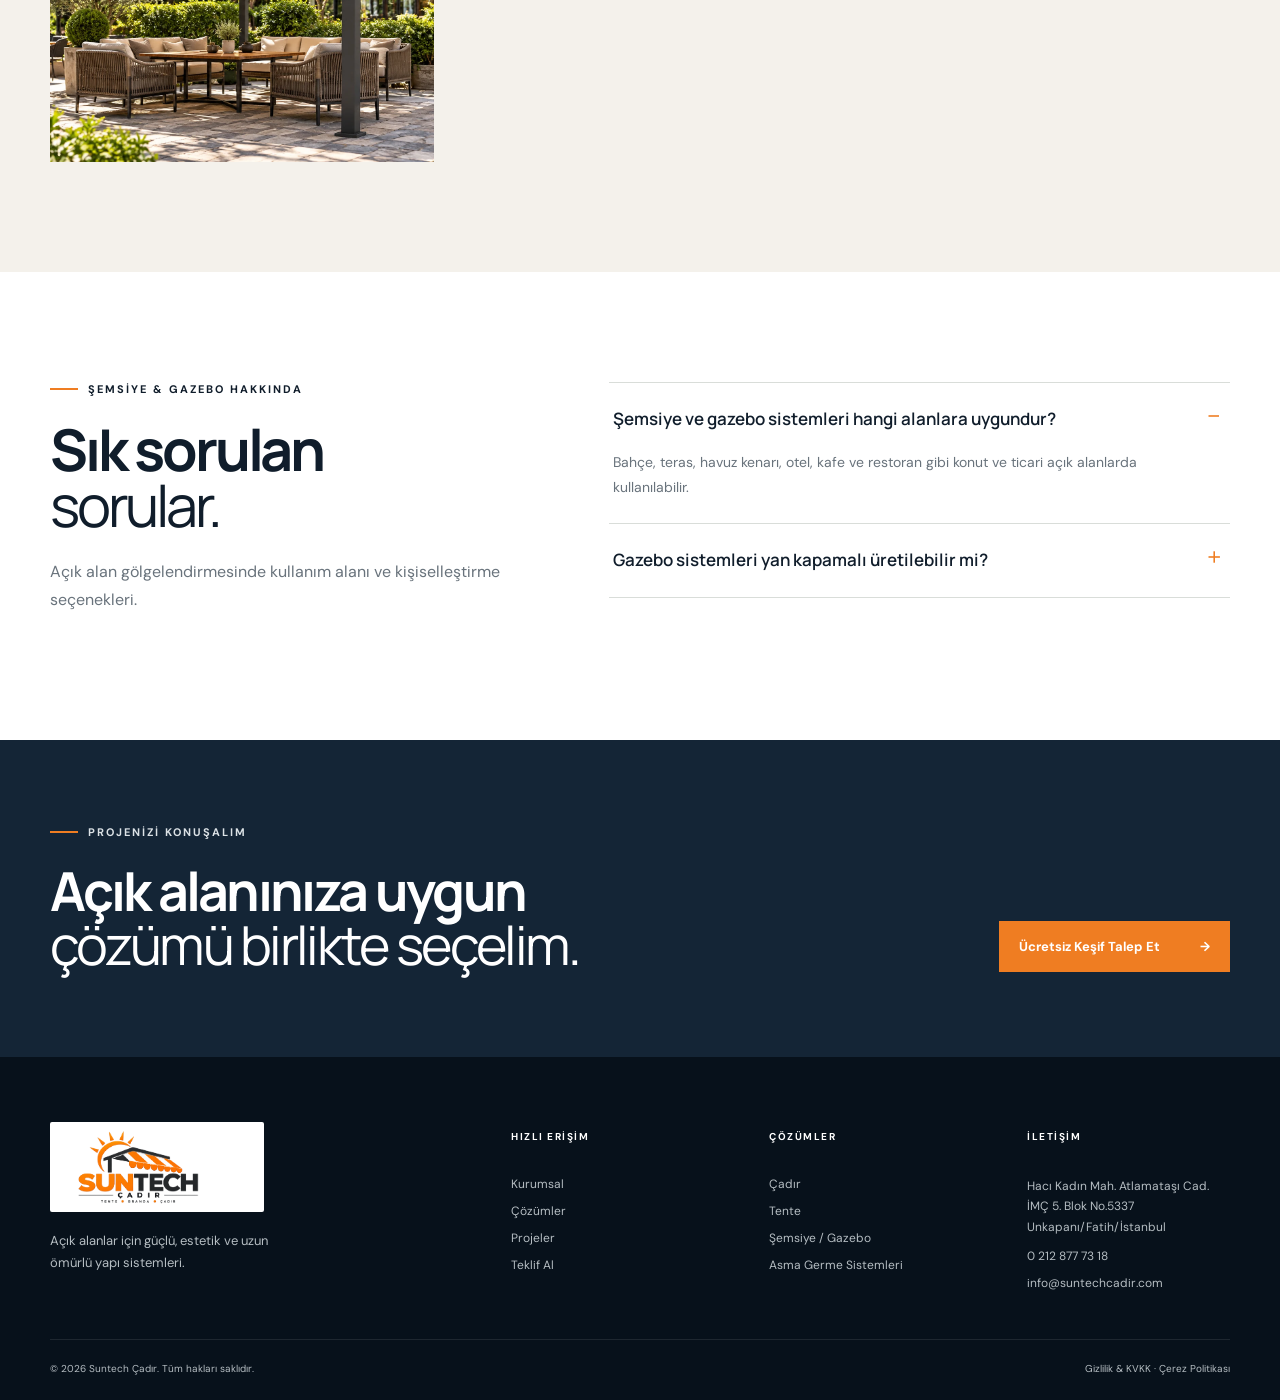
<file: semsiye-gazebo.html>
<!doctype html>
<html lang="tr">
<head>
  <!-- Google tag (gtag.js) -->
  <script async src="https://www.googletagmanager.com/gtag/js?id=AW-18499594943"></script>
  <script>
    window.dataLayer = window.dataLayer || [];
    function gtag(){dataLayer.push(arguments);}
    gtag('js', new Date());
    gtag('config', 'AW-18499594943');
  </script>
  <meta charset="UTF-8"><meta name="viewport" content="width=device-width, initial-scale=1.0">
  <title>Bahçe Şemsiyesi ve Gazebo Sistemleri | Suntech</title>
  <meta name="description" content="Bahçe, havuz, teras, otel, kafe ve restoranlar için özel ölçü şemsiye ve gazebo sistemleri. İstanbul merkezli üretim, Türkiye geneli montaj.">
  <meta name="robots" content="index, follow, max-image-preview:large, max-snippet:-1"><meta name="theme-color" content="#101d2b">
  <link rel="canonical" href="https://suntechcadir.com/semsiye-gazebo.html"><link rel="icon" href="assets/images/suntech-logo.png" type="image/png">
  <meta property="og:type" content="website"><meta property="og:locale" content="tr_TR"><meta property="og:site_name" content="Suntech Çadır"><meta property="og:title" content="Bahçe Şemsiyesi ve Gazebo Sistemleri | Suntech"><meta property="og:description" content="Konut ve ticari açık alanlar için şemsiye ve gazebo çözümleri."><meta property="og:url" content="https://suntechcadir.com/semsiye-gazebo.html"><meta property="og:image" content="https://suntechcadir.com/assets/images/semsiyegazebo/81103bd5-e222-43b1-9255-b91556049a0a.webp"><meta property="og:image:alt" content="Havuz kenarında perdeli gazebo uygulaması">
  <meta name="twitter:card" content="summary_large_image"><meta name="twitter:title" content="Şemsiye ve Gazebo Sistemleri | Suntech"><meta name="twitter:description" content="Açık alanlara özel şemsiye ve gazebo çözümleri."><meta name="twitter:image" content="https://suntechcadir.com/assets/images/semsiyegazebo/81103bd5-e222-43b1-9255-b91556049a0a.webp">
  <link rel="preconnect" href="https://fonts.googleapis.com"><link rel="preconnect" href="https://fonts.gstatic.com" crossorigin><link href="https://fonts.googleapis.com/css2?family=DM+Sans:wght@400;500;600;700&amp;family=Manrope:wght@400;500;600;700;800&amp;display=swap" rel="stylesheet"><link rel="stylesheet" href="styles.css"><link rel="stylesheet" href="seo.css">
  <script type="application/ld+json">{"@context":"https://schema.org","@graph":[{"@type":"Service","name":"Şemsiye ve Gazebo Sistemleri","serviceType":"Bahçe şemsiyesi ve gazebo üretimi ve montajı","description":"Bahçe, havuz, teras ve ticari alanlara yönelik şemsiye ve gazebo sistemleri.","url":"https://suntechcadir.com/semsiye-gazebo.html","image":"https://suntechcadir.com/assets/images/semsiyegazebo/81103bd5-e222-43b1-9255-b91556049a0a.webp","areaServed":{"@type":"Country","name":"Türkiye"},"provider":{"@id":"https://suntechcadir.com/#business"}},{"@type":"BreadcrumbList","itemListElement":[{"@type":"ListItem","position":1,"name":"Ana Sayfa","item":"https://suntechcadir.com/"},{"@type":"ListItem","position":2,"name":"Şemsiye ve Gazebo","item":"https://suntechcadir.com/semsiye-gazebo.html"}]},{"@type":"FAQPage","mainEntity":[{"@type":"Question","name":"Şemsiye ve gazebo sistemleri hangi alanlara uygundur?","acceptedAnswer":{"@type":"Answer","text":"Bahçe, teras, havuz kenarı, otel, kafe ve restoran gibi konut ve ticari açık alanlarda kullanılabilir."}},{"@type":"Question","name":"Gazebo sistemleri yan kapamalı üretilebilir mi?","acceptedAnswer":{"@type":"Answer","text":"Evet. Projeye göre ölçü, renk, kumaş ve yan kapama seçenekleri belirlenebilir."}}]}]}</script>
</head>
<body class="detail-page">
  <div class="topbar"><div class="container topbar-inner"><span>Türkiye geneli keşif, üretim ve montaj</span><div><a href="tel:+902128777318">0 212 877 73 18</a><i></i><a href="mailto:info@suntechcadir.com">info@suntechcadir.com</a></div></div></div>
  <header class="header" id="header"><div class="container nav-wrap"><a class="logo" href="index.html" aria-label="Suntech Çadır ana sayfa"><img src="assets/images/suntech-logo.png" alt="Suntech Çadır"></a><nav id="nav" aria-label="Ana menü"><a href="index.html#kurumsal">Kurumsal</a><a href="index.html#cozumler">Çözümler</a><a href="index.html#projeler">Projeler</a><a href="index.html#surec">Nasıl Çalışıyoruz?</a><a href="index.html#iletisim">İletişim</a></nav><a class="nav-cta" href="index.html#teklif">Projenizi Konuşalım <span>↗</span></a><button class="menu-btn" aria-label="Menüyü aç" aria-expanded="false"><span></span><span></span></button></div></header>
  <main>
    <section class="detail-hero"><img class="detail-hero-image" src="assets/images/semsiyegazebo/81103bd5-e222-43b1-9255-b91556049a0a.webp" alt="Havuz kenarı gazebo uygulaması"><div class="detail-hero-shade"></div><div class="container detail-hero-content"><a class="breadcrumb" href="index.html#cozumler">← Tüm Çözümler</a><div class="eyebrow light"><span></span> AÇIK ALAN KONFORU</div><h1>Şemsiye /<br><em>Gazebo</em></h1><p>Bahçe, teras ve ticari alanlarda gölgeyi konforlu bir yaşam alanına dönüştüren çözümler.</p></div></section>
    <section class="section solution-intro"><div class="container solution-intro-grid"><div><div class="eyebrow"><span></span> ŞEMSİYE & GAZEBO</div><h2>Gölge altında<br><em>daha fazla yaşam.</em></h2></div><div class="solution-description"><p class="lead">Açık alanların mimarisine uyum sağlayan şemsiye ve gazebo sistemleriyle korunaklı, şık ve kullanışlı mekânlar oluşturuyoruz.</p><p>Boyut, renk, kumaş ve yan kapama seçenekleri kullanım alanına göre belirlenir; konut ve ticari projeler için uzun ömürlü çözümler sunulur.</p><div class="use-list"><span>Bahçe ve teras</span><span>Havuz kenarı</span><span>Kafe ve restoran</span><span>Otel alanları</span><span>Yan kapamalı gazebo</span><span>Özel ölçü üretim</span></div></div></div></section>
    <section class="section detail-gallery-section"><div class="container"><div class="gallery-head"><div><div class="eyebrow"><span></span> UYGULAMALAR</div><h2>Şemsiye & gazebo<br><em>galerisi.</em></h2></div><p>Farklı açık alanlar için hazırlanan gazebo ve mimari şemsiye uygulamalarımız.</p></div>
      <div class="detail-gallery compact-gallery">
        <button class="gallery-item" type="button"><img src="assets/images/semsiyegazebo/1defb1d6-8d45-456f-9e3d-111195a9e7df.webp" alt="Şeffaf yan kapamalı gazebo" loading="lazy"><span>Görseli büyüt ↗</span></button>
        <button class="gallery-item" type="button"><img src="assets/images/semsiyegazebo/24758acc-61c3-4d46-93db-966b37b50769-1.webp" alt="Geniş alan mimari şemsiye sistemi" loading="lazy"><span>Görseli büyüt ↗</span></button>
        <button class="gallery-item" type="button"><img src="assets/images/semsiyegazebo/81103bd5-e222-43b1-9255-b91556049a0a.webp" alt="Havuz kenarı perdeli gazebo" loading="lazy"><span>Görseli büyüt ↗</span></button>
        <button class="gallery-item" type="button"><img src="assets/images/semsiyegazebo/semsiyegazebo-1.webp" alt="Bahçe tipi perdeli gazebo" loading="lazy"><span>Görseli büyüt ↗</span></button>
        <button class="gallery-item" type="button"><img src="assets/images/semsiyegazebo/semsiyegazebo-2.webp" alt="Kafe terası şemsiye sistemi" loading="lazy"><span>Görseli büyüt ↗</span></button>
        <button class="gallery-item" type="button"><img src="assets/images/semsiyegazebo/semsiyegazebo-3.webp" alt="Havuz kenarı yan kapamalı gazebo" loading="lazy"><span>Görseli büyüt ↗</span></button>
        <button class="gallery-item" type="button"><img src="assets/images/semsiyegazebo/semsiyegazebo-4.webp" alt="Restoran terası kollu şemsiye" loading="lazy"><span>Görseli büyüt ↗</span></button>
        <button class="gallery-item" type="button"><img src="assets/images/semsiyegazebo/semsiyegazebo-5.webp" alt="Kompakt bahçe gazebo sistemi" loading="lazy"><span>Görseli büyüt ↗</span></button>
        <button class="gallery-item" type="button"><img src="assets/images/semsiyegazebo/semsiyegazebo-6.webp" alt="Otel cabana gazebo sırası" loading="lazy"><span>Görseli büyüt ↗</span></button>
        <button class="gallery-item" type="button"><img src="assets/images/semsiyegazebo/semsiyegazebo-7.webp" alt="Sahil restoranı şemsiye uygulaması" loading="lazy"><span>Görseli büyüt ↗</span></button>
        <button class="gallery-item" type="button"><img src="assets/images/semsiyegazebo/semsiyegazebo-8.webp" alt="Akşam kullanımlı kapalı gazebo" loading="lazy"><span>Görseli büyüt ↗</span></button>
        <button class="gallery-item" type="button"><img src="assets/images/semsiyegazebo/semsiyegazebo-9.webp" alt="Geniş bahçe şemsiyesi" loading="lazy"><span>Görseli büyüt ↗</span></button>
        <button class="gallery-item" type="button"><img src="assets/images/semsiyegazebo/semsiyegazebo-10.webp" alt="Modern sabit çerçeveli gazebo" loading="lazy"><span>Görseli büyüt ↗</span></button>
      </div>
    </div></section>
    <section class="section faq detail-faq" aria-labelledby="gazebo-faq-title"><div class="container faq-grid"><div class="faq-heading"><div class="eyebrow"><span></span> ŞEMSİYE & GAZEBO HAKKINDA</div><h2 id="gazebo-faq-title">Sık sorulan<br><em>sorular.</em></h2><p>Açık alan gölgelendirmesinde kullanım alanı ve kişiselleştirme seçenekleri.</p></div><div class="faq-list"><details open><summary>Şemsiye ve gazebo sistemleri hangi alanlara uygundur?</summary><p>Bahçe, teras, havuz kenarı, otel, kafe ve restoran gibi konut ve ticari açık alanlarda kullanılabilir.</p></details><details><summary>Gazebo sistemleri yan kapamalı üretilebilir mi?</summary><p>Evet. Projeye göre ölçü, renk, kumaş ve yan kapama seçenekleri belirlenebilir.</p></details></div></div></section>
    <section class="detail-cta"><div class="container"><div><div class="eyebrow light"><span></span> PROJENİZİ KONUŞALIM</div><h2>Açık alanınıza uygun<br><em>çözümü birlikte seçelim.</em></h2></div><a class="btn btn-primary" href="index.html#teklif">Ücretsiz Keşif Talep Et <span>→</span></a></div></section>
  </main>
  <footer id="iletisim"><div class="container footer-grid"><div><a class="logo footer-logo" href="index.html"><img src="assets/images/suntech-logo.png" alt="Suntech Çadır"></a><p>Açık alanlar için güçlü, estetik ve uzun ömürlü yapı sistemleri.</p></div><div><h4>HIZLI ERİŞİM</h4><a href="index.html#kurumsal">Kurumsal</a><a href="index.html#cozumler">Çözümler</a><a href="index.html#projeler">Projeler</a><a href="index.html#teklif">Teklif Al</a></div><div><h4>ÇÖZÜMLER</h4><a href="cadir.html">Çadır</a><a href="tente.html">Tente</a><a href="semsiye-gazebo.html">Şemsiye / Gazebo</a><a href="asma-germe.html">Asma Germe Sistemleri</a></div><div><h4>İLETİŞİM</h4><p>Hacı Kadın Mah. Atlamataşı Cad.<br>İMÇ 5. Blok No.5337<br>Unkapanı/Fatih/İstanbul</p><a href="tel:+902128777318">0 212 877 73 18</a><a href="mailto:info@suntechcadir.com">info@suntechcadir.com</a></div></div><div class="container footer-bottom"><span>© 2026 Suntech Çadır. Tüm hakları saklıdır.</span><span>Gizlilik & KVKK · Çerez Politikası</span></div></footer>
  <a class="whatsapp" href="https://wa.me/902128777318" aria-label="WhatsApp ile iletişime geç">✆</a><div class="lightbox" role="dialog" aria-modal="true" aria-label="Büyütülmüş proje görseli" hidden><button class="lightbox-close" type="button" aria-label="Görseli kapat">×</button><img alt=""></div><script src="script.js"></script>
</body>
</html>
</file>
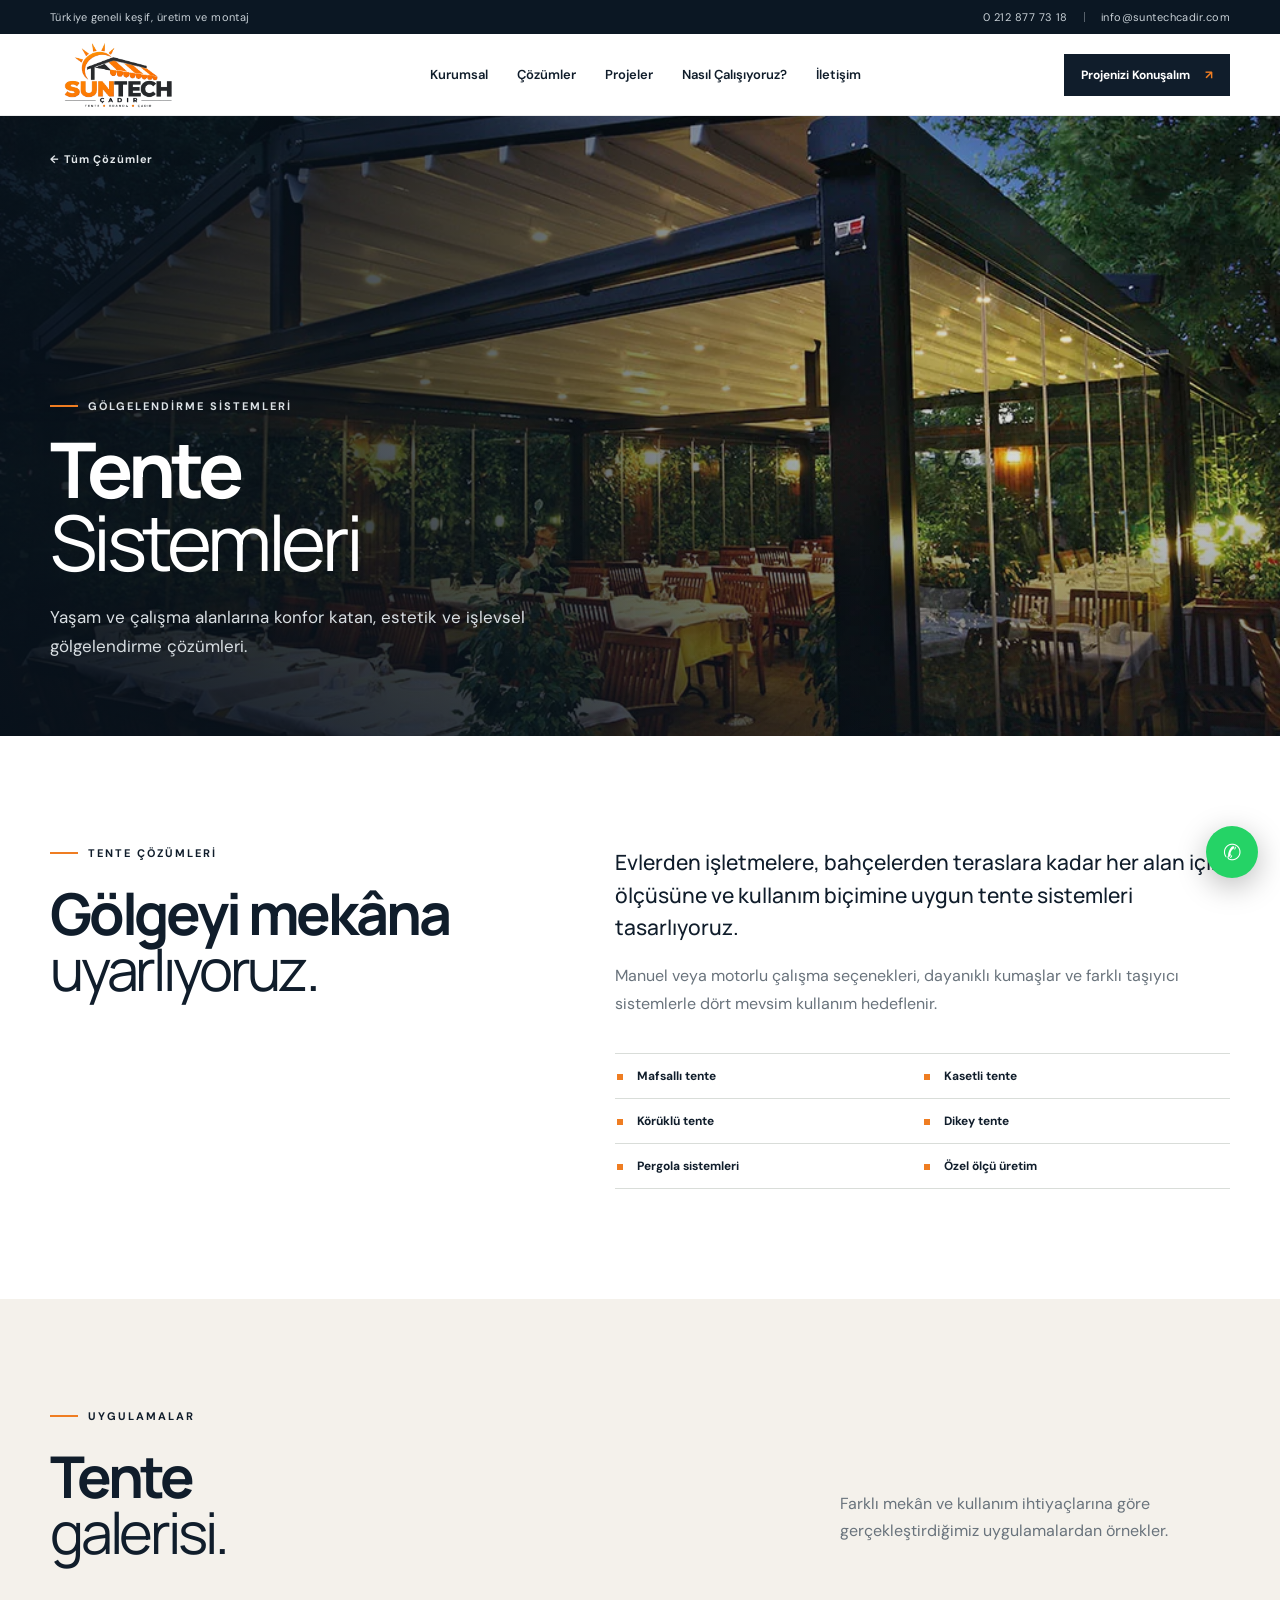
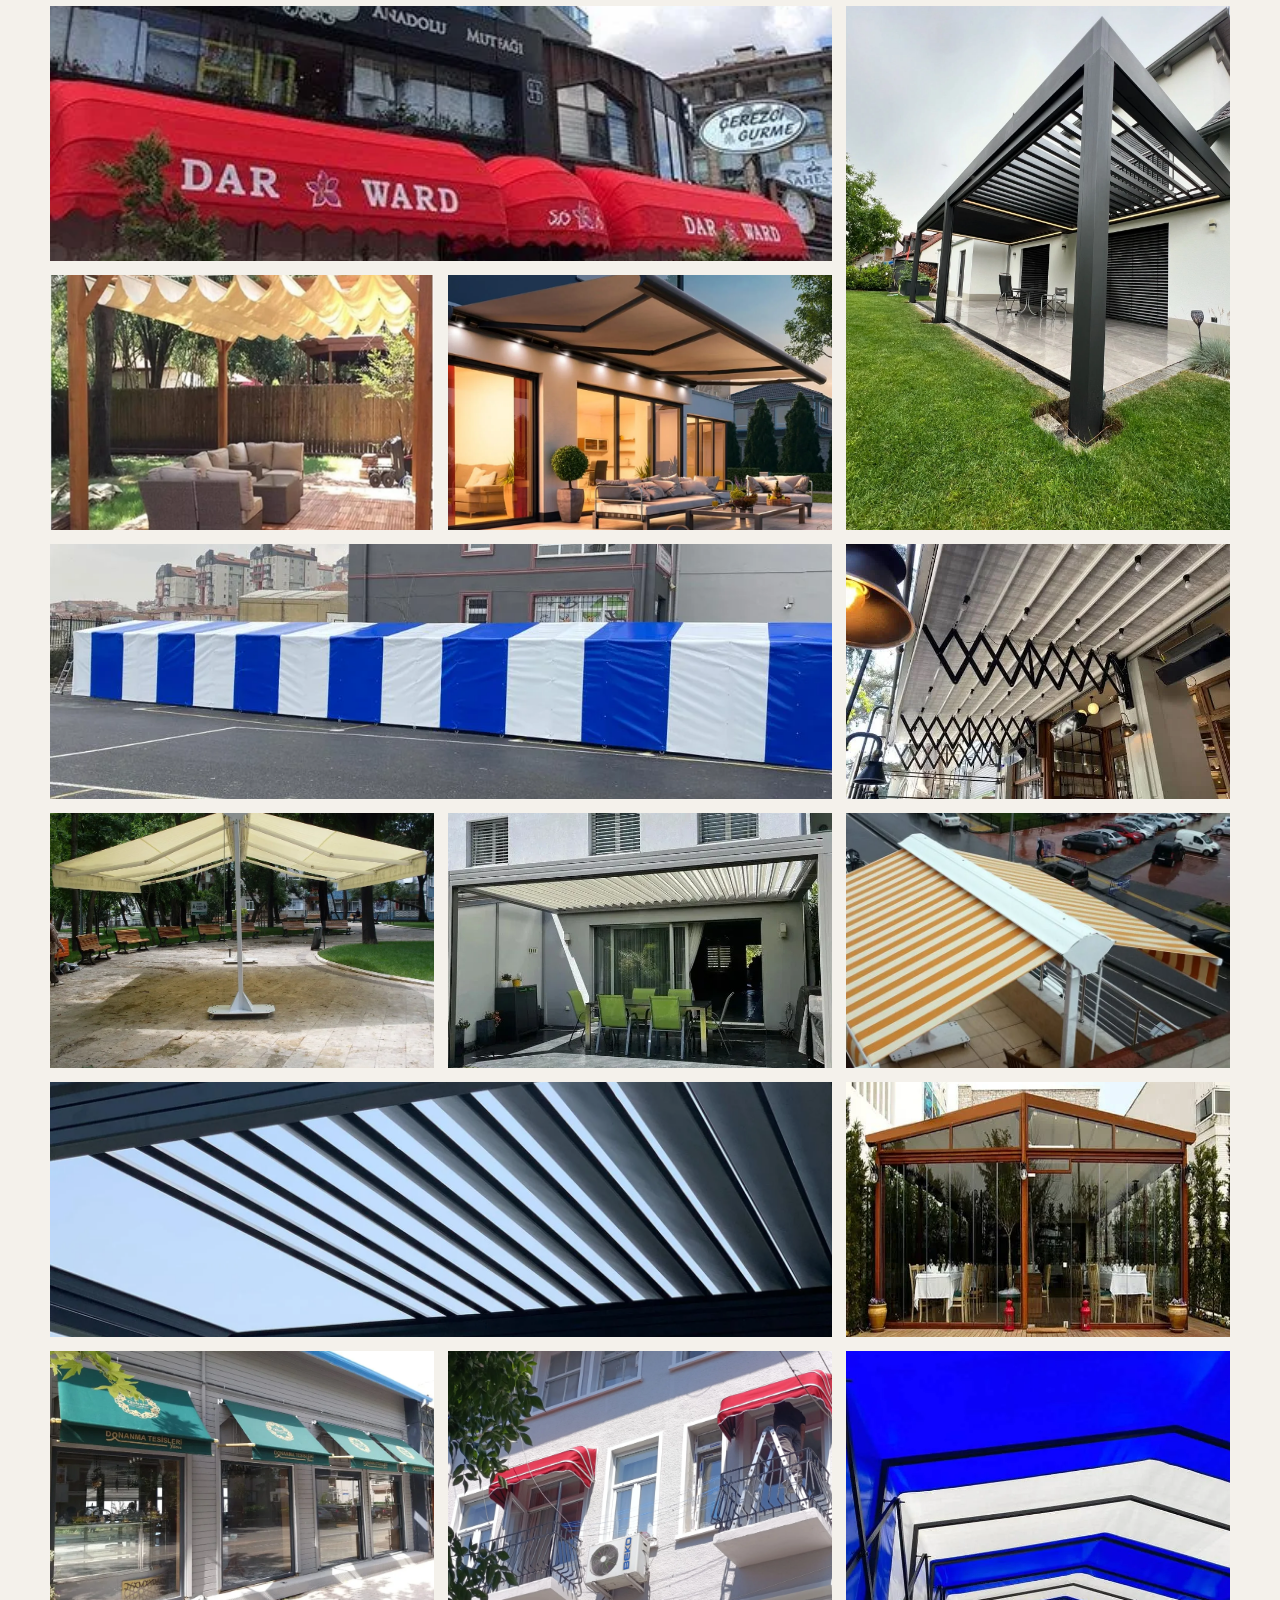
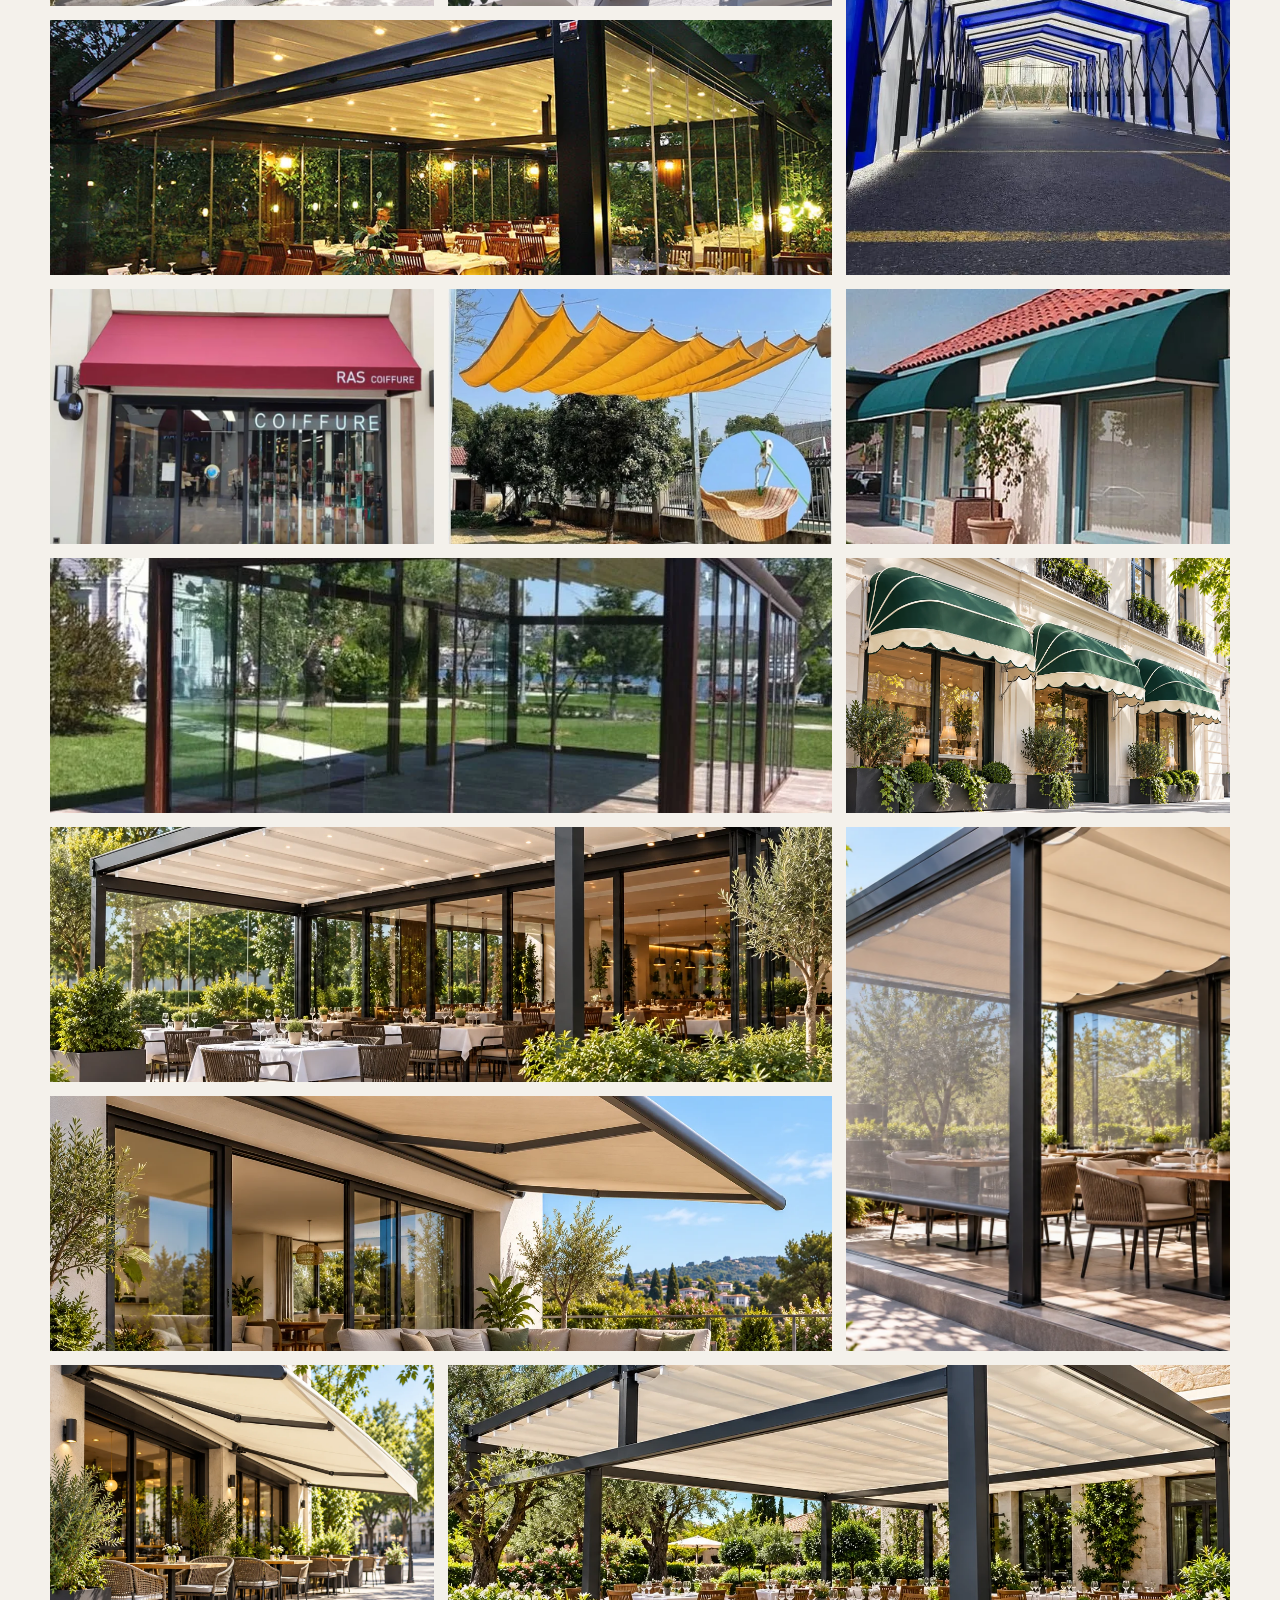
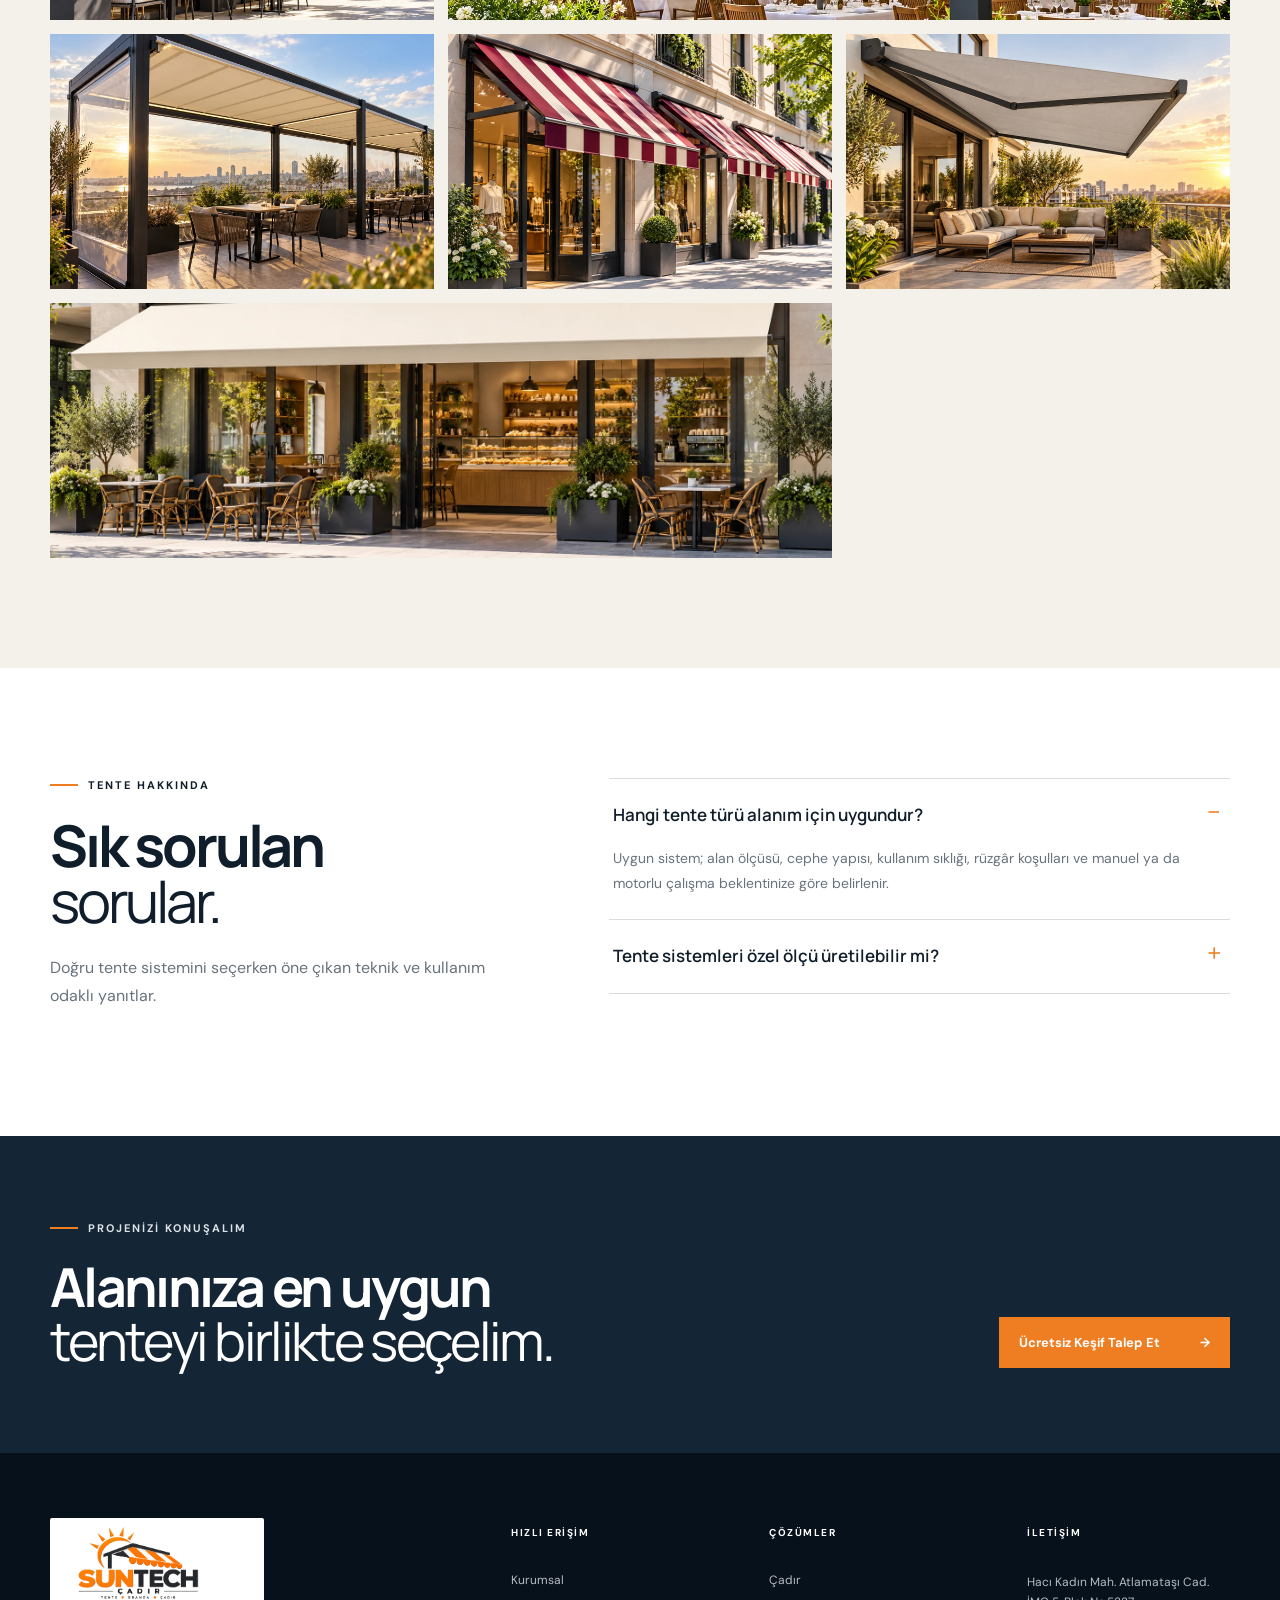
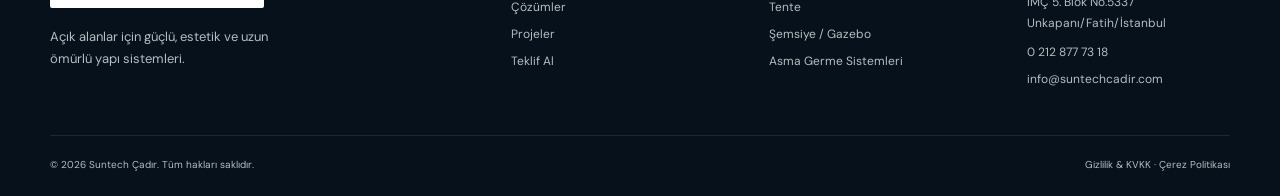
<file: tente.html>
<!doctype html>
<html lang="tr">
<head>
  <!-- Google tag (gtag.js) -->
  <script async src="https://www.googletagmanager.com/gtag/js?id=AW-18499594943"></script>
  <script>
    window.dataLayer = window.dataLayer || [];
    function gtag(){dataLayer.push(arguments);}
    gtag('js', new Date());
    gtag('config', 'AW-18499594943');
  </script>
  <meta charset="UTF-8"><meta name="viewport" content="width=device-width, initial-scale=1.0">
  <title>Tente Sistemleri ve Pergola Çözümleri | Suntech</title>
  <meta name="description" content="Mafsallı, kasetli, körüklü, dikey ve pergola tente sistemleri. İstanbul merkezli özel ölçü üretim, Türkiye geneli keşif ve montaj hizmeti.">
  <meta name="robots" content="index, follow, max-image-preview:large, max-snippet:-1"><meta name="theme-color" content="#101d2b">
  <link rel="canonical" href="https://suntechcadir.com/tente.html"><link rel="icon" href="assets/images/suntech-logo.png" type="image/png">
  <meta property="og:type" content="website"><meta property="og:locale" content="tr_TR"><meta property="og:site_name" content="Suntech Çadır"><meta property="og:title" content="Tente Sistemleri ve Pergola Çözümleri | Suntech"><meta property="og:description" content="Mekâna ve kullanım amacına özel tente ve pergola sistemleri."><meta property="og:url" content="https://suntechcadir.com/tente.html"><meta property="og:image" content="https://suntechcadir.com/assets/images/tente/cc616dae-5a4f-4027-8673-53660577e17e.webp"><meta property="og:image:alt" content="Restoran için pergola tente uygulaması">
  <meta name="twitter:card" content="summary_large_image"><meta name="twitter:title" content="Tente Sistemleri | Suntech Çadır"><meta name="twitter:description" content="Özel ölçü tente ve pergola çözümleri."><meta name="twitter:image" content="https://suntechcadir.com/assets/images/tente/cc616dae-5a4f-4027-8673-53660577e17e.webp">
  <link rel="preconnect" href="https://fonts.googleapis.com"><link rel="preconnect" href="https://fonts.gstatic.com" crossorigin><link href="https://fonts.googleapis.com/css2?family=DM+Sans:wght@400;500;600;700&amp;family=Manrope:wght@400;500;600;700;800&amp;display=swap" rel="stylesheet"><link rel="stylesheet" href="styles.css"><link rel="stylesheet" href="seo.css">
  <script type="application/ld+json">{"@context":"https://schema.org","@graph":[{"@type":"Service","@id":"https://suntechcadir.com/tente.html#service","name":"Tente ve Pergola Sistemleri","serviceType":"Tente ve pergola tasarımı, üretimi ve montajı","description":"Mafsallı, kasetli, körüklü, dikey ve pergola tente sistemlerinde özel ölçü çözüm.","url":"https://suntechcadir.com/tente.html","image":"https://suntechcadir.com/assets/images/tente/cc616dae-5a4f-4027-8673-53660577e17e.webp","areaServed":{"@type":"Country","name":"Türkiye"},"provider":{"@id":"https://suntechcadir.com/#business"}},{"@type":"BreadcrumbList","itemListElement":[{"@type":"ListItem","position":1,"name":"Ana Sayfa","item":"https://suntechcadir.com/"},{"@type":"ListItem","position":2,"name":"Tente Sistemleri","item":"https://suntechcadir.com/tente.html"}]},{"@type":"FAQPage","mainEntity":[{"@type":"Question","name":"Hangi tente türü alanım için uygundur?","acceptedAnswer":{"@type":"Answer","text":"Uygun sistem; alan ölçüsü, cephe yapısı, kullanım sıklığı, rüzgâr koşulları ve manuel ya da motorlu çalışma beklentisine göre belirlenir."}},{"@type":"Question","name":"Tente sistemleri özel ölçü üretilebilir mi?","acceptedAnswer":{"@type":"Answer","text":"Evet. Taşıyıcı sistem, kumaş, renk ve çalışma biçimi alanın ölçüsüne ve kullanım amacına göre projelendirilir."}}]}]}</script>
</head>
<body class="detail-page">
  <div class="topbar"><div class="container topbar-inner"><span>Türkiye geneli keşif, üretim ve montaj</span><div><a href="tel:+902128777318">0 212 877 73 18</a><i></i><a href="mailto:info@suntechcadir.com">info@suntechcadir.com</a></div></div></div>
  <header class="header" id="header"><div class="container nav-wrap"><a class="logo" href="index.html" aria-label="Suntech Çadır ana sayfa"><img src="assets/images/suntech-logo.png" alt="Suntech Çadır"></a><nav id="nav" aria-label="Ana menü"><a href="index.html#kurumsal">Kurumsal</a><a href="index.html#cozumler">Çözümler</a><a href="index.html#projeler">Projeler</a><a href="index.html#surec">Nasıl Çalışıyoruz?</a><a href="index.html#iletisim">İletişim</a></nav><a class="nav-cta" href="index.html#teklif">Projenizi Konuşalım <span>↗</span></a><button class="menu-btn" aria-label="Menüyü aç" aria-expanded="false"><span></span><span></span></button></div></header>
  <main>
    <section class="detail-hero"><img class="detail-hero-image" src="assets/images/tente/cc616dae-5a4f-4027-8673-53660577e17e.webp" alt="Restoran pergola tente uygulaması"><div class="detail-hero-shade"></div><div class="container detail-hero-content"><a class="breadcrumb" href="index.html#cozumler">← Tüm Çözümler</a><div class="eyebrow light"><span></span> GÖLGELENDİRME SİSTEMLERİ</div><h1>Tente<br><em>Sistemleri</em></h1><p>Yaşam ve çalışma alanlarına konfor katan, estetik ve işlevsel gölgelendirme çözümleri.</p></div></section>
    <section class="section solution-intro"><div class="container solution-intro-grid"><div><div class="eyebrow"><span></span> TENTE ÇÖZÜMLERİ</div><h2>Gölgeyi mekâna<br><em>uyarlıyoruz.</em></h2></div><div class="solution-description"><p class="lead">Evlerden işletmelere, bahçelerden teraslara kadar her alan için ölçüsüne ve kullanım biçimine uygun tente sistemleri tasarlıyoruz.</p><p>Manuel veya motorlu çalışma seçenekleri, dayanıklı kumaşlar ve farklı taşıyıcı sistemlerle dört mevsim kullanım hedeflenir.</p><div class="use-list"><span>Mafsallı tente</span><span>Kasetli tente</span><span>Körüklü tente</span><span>Dikey tente</span><span>Pergola sistemleri</span><span>Özel ölçü üretim</span></div></div></div></section>
    <section class="section detail-gallery-section"><div class="container"><div class="gallery-head"><div><div class="eyebrow"><span></span> UYGULAMALAR</div><h2>Tente<br><em>galerisi.</em></h2></div><p>Farklı mekân ve kullanım ihtiyaçlarına göre gerçekleştirdiğimiz uygulamalardan örnekler.</p></div>
      <div class="detail-gallery">
        <button class="gallery-item wide" type="button"><img src="assets/images/tente/037d2ed0-62f4-4d44-ace3-097525ef7d65.webp" alt="İşletme cephesi körüklü tente" loading="lazy"><span>Görseli büyüt ↗</span></button>
        <button class="gallery-item tall" type="button"><img src="assets/images/tente/0501aca1-05f3-4766-a177-fa37be38f80b.webp" alt="Modern bioklimatik pergola" loading="lazy"><span>Görseli büyüt ↗</span></button>
        <button class="gallery-item" type="button"><img src="assets/images/tente/0e6b5d8f-3b4e-4967-a44e-d3807800d380.webp" alt="Ahşap pergola gölgelendirme" loading="lazy"><span>Görseli büyüt ↗</span></button>
        <button class="gallery-item" type="button"><img src="assets/images/tente/2c35e505-35c5-47da-846c-3b6e742d00f5.webp" alt="Motorlu teras tentesi" loading="lazy"><span>Görseli büyüt ↗</span></button>
        <button class="gallery-item wide" type="button"><img src="assets/images/tente/4660efa3-11f3-4601-958a-8d83e19ec7fe.webp" alt="Açık alan koruma tentesi" loading="lazy"><span>Görseli büyüt ↗</span></button>
        <button class="gallery-item" type="button"><img src="assets/images/tente/5e9fb9ff-ad0e-4b23-8353-e9079bb1baf3.webp" alt="Akordeon tente sistemi" loading="lazy"><span>Görseli büyüt ↗</span></button>
        <button class="gallery-item" type="button"><img src="assets/images/tente/88336602-03f4-4820-8fee-99b37edee906.webp" alt="Çift açılır bahçe tentesi" loading="lazy"><span>Görseli büyüt ↗</span></button>
        <button class="gallery-item" type="button"><img src="assets/images/tente/9051b0ae-d242-49c2-ade3-9ac15a52d259.webp" alt="Konut mafsallı tente uygulaması" loading="lazy"><span>Görseli büyüt ↗</span></button>
        <button class="gallery-item" type="button"><img src="assets/images/tente/928ea8a6-fd65-4658-a231-c8384689afb1.webp" alt="Çizgili teras tentesi" loading="lazy"><span>Görseli büyüt ↗</span></button>
        <button class="gallery-item wide" type="button"><img src="assets/images/tente/92f81205-bcac-44be-9ec0-35a350568f91.webp" alt="Bioklimatik pergola lamelleri" loading="lazy"><span>Görseli büyüt ↗</span></button>
        <button class="gallery-item" type="button"><img src="assets/images/tente/a5ccb9bb-ca1c-41e6-b97f-ce497617eae3.webp" alt="Cam kapamalı pergola alanı" loading="lazy"><span>Görseli büyüt ↗</span></button>
        <button class="gallery-item" type="button"><img src="assets/images/tente/ab23ec66-1ee2-421d-98fb-4d9e276a809d.webp" alt="Mağaza cephesi mafsallı tente" loading="lazy"><span>Görseli büyüt ↗</span></button>
        <button class="gallery-item" type="button"><img src="assets/images/tente/aed6ebf6-eb5c-4a10-8798-1bb3ce292b21.webp" alt="Pencere körüklü tenteleri" loading="lazy"><span>Görseli büyüt ↗</span></button>
        <button class="gallery-item tall" type="button"><img src="assets/images/tente/c8636a54-e15f-4d21-86d1-b3dd424cc21d.webp" alt="Tünel tipi kapama sistemi" loading="lazy"><span>Görseli büyüt ↗</span></button>
        <button class="gallery-item wide" type="button"><img src="assets/images/tente/cc616dae-5a4f-4027-8673-53660577e17e.webp" alt="Restoran pergola tente uygulaması" loading="lazy"><span>Görseli büyüt ↗</span></button>
        <button class="gallery-item" type="button"><img src="assets/images/tente/cf9ed62e-c9c3-459d-9af7-23a7d366ee70.webp" alt="Kırmızı kasetli mağaza tentesi" loading="lazy"><span>Görseli büyüt ↗</span></button>
        <button class="gallery-item" type="button"><img src="assets/images/tente/e57e5c83-9c73-4eb4-b9f7-cde7ae3e4d08.webp" alt="Sarı asma gölgelendirme sistemi" loading="lazy"><span>Görseli büyüt ↗</span></button>
        <button class="gallery-item" type="button"><img src="assets/images/tente/e9acf007-0949-4b5e-a019-e2bcd8d34d37.webp" alt="Yeşil körüklü tente" loading="lazy"><span>Görseli büyüt ↗</span></button>
        <button class="gallery-item wide" type="button"><img src="assets/images/tente/fea1cc1f-030f-478a-8c90-58f86cd25cb6.webp" alt="Camlı bahçe pergolası" loading="lazy"><span>Görseli büyüt ↗</span></button>
        <button class="gallery-item wide" type="button"><img src="assets/images/tente/tente-1.webp" alt="Restoran pergola tente sistemi" loading="lazy"><span>Görseli büyüt ↗</span></button>
        <button class="gallery-item" type="button"><img src="assets/images/tente/tente-2.webp" alt="Yeşil körüklü cephe tenteleri" loading="lazy"><span>Görseli büyüt ↗</span></button>
        <button class="gallery-item wide" type="button"><img src="assets/images/tente/tente-3.webp" alt="Konut mafsallı teras tentesi" loading="lazy"><span>Görseli büyüt ↗</span></button>
        <button class="gallery-item tall" type="button"><img src="assets/images/tente/tente-4.webp" alt="Dikey zip perde tente sistemi" loading="lazy"><span>Görseli büyüt ↗</span></button>
        <button class="gallery-item" type="button"><img src="assets/images/tente/tente-5.webp" alt="Kasetli kafe tentesi" loading="lazy"><span>Görseli büyüt ↗</span></button>
        <button class="gallery-item wide" type="button"><img src="assets/images/tente/tente-6.webp" alt="Otel terası pergola tente" loading="lazy"><span>Görseli büyüt ↗</span></button>
        <button class="gallery-item" type="button"><img src="assets/images/tente/tente-7.webp" alt="Şeffaf dikey branda kapama" loading="lazy"><span>Görseli büyüt ↗</span></button>
        <button class="gallery-item" type="button"><img src="assets/images/tente/tente-8.webp" alt="Bordo çizgili mağaza tentesi" loading="lazy"><span>Görseli büyüt ↗</span></button>
        <button class="gallery-item wide" type="button"><img src="assets/images/tente/tente-9.webp" alt="Geniş cephe kasetli tente" loading="lazy"><span>Görseli büyüt ↗</span></button>
        <button class="gallery-item" type="button"><img src="assets/images/tente/tente-10.webp" alt="Konut terası açılır tente" loading="lazy"><span>Görseli büyüt ↗</span></button>
      </div>
    </div></section>
    <section class="section faq detail-faq" aria-labelledby="tente-faq-title"><div class="container faq-grid"><div class="faq-heading"><div class="eyebrow"><span></span> TENTE HAKKINDA</div><h2 id="tente-faq-title">Sık sorulan<br><em>sorular.</em></h2><p>Doğru tente sistemini seçerken öne çıkan teknik ve kullanım odaklı yanıtlar.</p></div><div class="faq-list"><details open><summary>Hangi tente türü alanım için uygundur?</summary><p>Uygun sistem; alan ölçüsü, cephe yapısı, kullanım sıklığı, rüzgâr koşulları ve manuel ya da motorlu çalışma beklentinize göre belirlenir.</p></details><details><summary>Tente sistemleri özel ölçü üretilebilir mi?</summary><p>Evet. Taşıyıcı sistem, kumaş, renk ve çalışma biçimi alanın ölçüsüne ve kullanım amacına göre projelendirilir.</p></details></div></div></section>
    <section class="detail-cta"><div class="container"><div><div class="eyebrow light"><span></span> PROJENİZİ KONUŞALIM</div><h2>Alanınıza en uygun<br><em>tenteyi birlikte seçelim.</em></h2></div><a class="btn btn-primary" href="index.html#teklif">Ücretsiz Keşif Talep Et <span>→</span></a></div></section>
  </main>
  <footer id="iletisim"><div class="container footer-grid"><div><a class="logo footer-logo" href="index.html"><img src="assets/images/suntech-logo.png" alt="Suntech Çadır"></a><p>Açık alanlar için güçlü, estetik ve uzun ömürlü yapı sistemleri.</p></div><div><h4>HIZLI ERİŞİM</h4><a href="index.html#kurumsal">Kurumsal</a><a href="index.html#cozumler">Çözümler</a><a href="index.html#projeler">Projeler</a><a href="index.html#teklif">Teklif Al</a></div><div><h4>ÇÖZÜMLER</h4><a href="cadir.html">Çadır</a><a href="tente.html">Tente</a><a href="semsiye-gazebo.html">Şemsiye / Gazebo</a><a href="asma-germe.html">Asma Germe Sistemleri</a></div><div><h4>İLETİŞİM</h4><p>Hacı Kadın Mah. Atlamataşı Cad.<br>İMÇ 5. Blok No.5337<br>Unkapanı/Fatih/İstanbul</p><a href="tel:+902128777318">0 212 877 73 18</a><a href="mailto:info@suntechcadir.com">info@suntechcadir.com</a></div></div><div class="container footer-bottom"><span>© 2026 Suntech Çadır. Tüm hakları saklıdır.</span><span>Gizlilik & KVKK · Çerez Politikası</span></div></footer>
  <a class="whatsapp" href="https://wa.me/902128777318" aria-label="WhatsApp ile iletişime geç">✆</a><div class="lightbox" role="dialog" aria-modal="true" aria-label="Büyütülmüş proje görseli" hidden><button class="lightbox-close" type="button" aria-label="Görseli kapat">×</button><img alt=""></div><script src="script.js"></script>
</body>
</html>
</file>
<file: styles.css>
:root{--ink:#101d2b;--navy:#142536;--navy2:#0b1723;--orange:#ef7d22;--cream:#f4f1eb;--muted:#69737c;--line:#d9ddd9;--white:#fff}*{box-sizing:border-box}html{scroll-behavior:smooth}body{margin:0;background:#fff;color:var(--ink);font-family:'DM Sans',sans-serif,sans-serif;-webkit-font-smoothing:antialiased}a{color:inherit;text-decoration:none}img{display:block;width:100%}.container{width:min(1180px,calc(100% - 48px));margin:auto}.topbar{height:34px;background:#0b1723;color:#c8d0d6;font-size:11px;letter-spacing:.04em}.topbar-inner{height:100%;display:flex;align-items:center;justify-content:space-between}.topbar-inner div{display:flex;gap:16px;align-items:center}.topbar i{height:10px;width:1px;background:#57616b}.header{height:82px;background:#fff;position:relative;z-index:20;border-bottom:1px solid rgba(16,29,43,.08)}.header.scrolled{position:fixed;top:0;left:0;right:0;box-shadow:0 8px 24px rgba(0,0,0,.08)}.nav-wrap{height:100%;display:flex;align-items:center;justify-content:space-between}.logo{display:flex;align-items:center;gap:9px;font:800 21px/1 'Manrope',sans-serif;letter-spacing:.07em}.logo svg{width:36px;height:36px;fill:var(--ink)}.logo svg .accent{fill:var(--orange)}.logo small{display:block;font:600 7px/1.8 'DM Sans',sans-serif;letter-spacing:.15em;color:#78828a}.header nav{display:flex;gap:29px;font-size:13px;font-weight:600}.header nav a{position:relative}.header nav a:after{content:"";position:absolute;left:0;right:100%;bottom:-8px;height:2px;background:var(--orange);transition:.25s}.header nav a:hover:after{right:0}.nav-cta{padding:13px 17px;background:var(--ink);color:white;font-size:12px;font-weight:700}.nav-cta span{color:var(--orange);margin-left:12px}.menu-btn{display:none;border:0;background:transparent;width:40px}.hero{height:calc(100vh - 116px);min-height:650px;max-height:850px;position:relative;color:white;overflow:hidden}.hero-bg{position:absolute;inset:0;height:100%;object-fit:cover}.hero-shade{position:absolute;inset:0;background:linear-gradient(90deg,rgba(7,17,27,.88) 0%,rgba(7,17,27,.58) 38%,rgba(7,17,27,.04) 73%),linear-gradient(0deg,rgba(7,17,27,.6),transparent 38%)}.hero-inner{position:relative;padding-top:10vh}.eyebrow{font-size:11px;letter-spacing:.18em;font-weight:700;display:flex;align-items:center;gap:10px;margin-bottom:25px}.eyebrow span{width:28px;height:2px;background:var(--orange)}.eyebrow.light{color:#dce2e6}.hero h1,.section h2,.quote-section h2{font:700 clamp(45px,5.3vw,76px)/.98 'Manrope',sans-serif;letter-spacing:-.055em;margin:0}.hero h1 em,.section h2 em,.quote-section h2 em{font-weight:400;font-style:normal}.hero p{font-size:17px;line-height:1.7;color:#d9dee2;max-width:560px;margin:26px 0 32px}.hero-actions{display:flex;align-items:center;gap:27px}.btn{display:inline-flex;justify-content:space-between;gap:40px;align-items:center;border:0;cursor:pointer;padding:17px 20px;font:700 13px 'DM Sans',sans-serif}.btn-primary{background:var(--orange);color:white}.btn-primary:hover{background:#d96812}.play-link{font-size:13px;font-weight:600;display:flex;align-items:center;gap:10px}.play-link b{display:grid;place-items:center;border:1px solid #ffffff77;border-radius:50%;width:38px;height:38px;font-size:9px}.hero-bottom{position:absolute;left:50%;transform:translateX(-50%);bottom:27px;display:flex;gap:60px;align-items:flex-end}.hero-stat{display:flex;flex-direction:column;border-left:1px solid #ffffff33;padding-left:16px}.hero-stat strong{font:700 28px 'Manrope',sans-serif}.hero-stat sup{color:var(--orange)}.hero-stat span{font-size:11px;color:#bcc5cc}.scroll-cue{margin-left:auto;font-size:9px;letter-spacing:.2em;writing-mode:vertical-rl;display:flex;gap:8px;align-items:center}.scroll-cue span{height:30px;width:1px;background:var(--orange)}.trust-strip{border-bottom:1px solid var(--line);height:90px}.trust-inner{height:100%;display:flex;align-items:center;justify-content:space-between;color:#a3aaae}.trust-inner span{font-size:11px;color:#68727a}.trust-inner b{font:700 12px 'Manrope',sans-serif;letter-spacing:.08em}.section{padding:110px 0}.intro-grid{display:grid;grid-template-columns:1fr 1fr;gap:100px}.section h2{font-size:clamp(40px,4.5vw,62px)}.intro-copy{padding-top:35px}.intro-copy .lead{font:500 21px/1.55 'Manrope',sans-serif;margin:0 0 20px}.intro-copy>p:not(.lead){color:var(--muted);line-height:1.75}.text-link{display:inline-block;margin-top:16px;font-size:13px;font-weight:700;border-bottom:1px solid var(--ink);padding-bottom:5px}.text-link span{color:var(--orange);margin-left:17px}.solutions{background:var(--cream)}.section-head{display:flex;justify-content:space-between;align-items:flex-end;margin-bottom:50px}.section-head>p{max-width:390px;color:var(--muted);line-height:1.7}.solution-grid{display:grid;grid-template-columns:1.22fr 1fr 1fr;gap:15px}.solution-card{height:480px;position:relative;overflow:hidden;color:white}.solution-card img{height:100%;object-fit:cover;transition:transform .6s}.solution-card:hover img{transform:scale(1.04)}.solution-card .overlay{position:absolute;inset:0;background:linear-gradient(0deg,rgba(5,15,23,.9),transparent 75%)}.solution-card .num{position:absolute;right:22px;top:20px;font:500 11px 'Manrope',sans-serif;color:#fff9}.card-content{position:absolute;left:25px;right:25px;bottom:25px}.card-content small{color:#f3a15f;font-weight:700;letter-spacing:.14em}.card-content h3{font:600 29px/1.13 'Manrope',sans-serif;margin:10px 0}.card-content p{font-size:13px;color:#ced4d8}.card-content a{display:flex;justify-content:space-between;border-top:1px solid #ffffff44;padding-top:15px;margin-top:20px;font-size:12px;font-weight:700}.card-content a b{color:var(--orange)}.difference{background:var(--navy);color:white}.difference-grid{display:grid;grid-template-columns:1fr 1fr;gap:100px;align-items:center}.difference-image{height:620px;position:relative}.difference-image img{height:100%;object-fit:cover}.badge{position:absolute;right:-38px;bottom:35px;width:130px;height:130px;background:var(--orange);display:flex;align-items:center;justify-content:center;gap:8px}.badge strong{font:700 44px 'Manrope',sans-serif}.badge span{font-size:9px;letter-spacing:.11em}.difference-copy>p{color:#b5bfc6;line-height:1.7;margin:25px 0}.features>div{display:grid;grid-template-columns:45px 1fr;gap:15px;padding:17px 0;border-top:1px solid #ffffff20}.features b{font-size:10px;color:var(--orange)}.features h3{font:600 17px 'Manrope',sans-serif;margin:0 0 5px}.features p{font-size:12px;color:#aeb7bd;margin:0}.projects{background:#fff}.filters{display:flex;gap:8px}.filters button{border:1px solid var(--line);background:white;padding:10px 17px;font:600 11px 'DM Sans',sans-serif;cursor:pointer}.filters button.active{background:var(--ink);color:white;border-color:var(--ink)}.project-grid{display:grid;grid-template-columns:1.3fr 1fr;grid-template-rows:250px 250px;gap:16px}.project-card{position:relative;overflow:hidden;color:white;transition:.3s}.project-card.hidden{opacity:.12;filter:grayscale(1);pointer-events:none}.project-card.large{grid-row:1/3}.project-card img{height:100%;object-fit:cover;transition:.5s}.project-card:hover img{transform:scale(1.03)}.project-card:after{content:"";position:absolute;inset:0;background:linear-gradient(0deg,rgba(7,16,25,.8),transparent 60%)}.project-card>div{position:absolute;z-index:1;left:25px;bottom:22px}.project-card span{font-size:9px;letter-spacing:.15em;color:#eaa16a}.project-card h3{font:600 22px 'Manrope',sans-serif;margin:7px 0}.process{background:var(--cream)}.center-head{text-align:center}.center-head .eyebrow{justify-content:center}.process-grid{margin-top:55px;display:grid;grid-template-columns:repeat(4,1fr);border-top:1px solid #cfd3d1}.process-grid article{padding:28px 24px 0;border-right:1px solid #cfd3d1;position:relative}.process-grid article:first-child{border-left:1px solid #cfd3d1}.process-grid article>span{position:absolute;top:-8px;left:20px;background:var(--cream);padding:0 8px;color:var(--orange);font-size:10px}.process-icon{font-size:30px;margin:20px 0 30px;color:var(--orange)}.process-grid h3{font:600 18px 'Manrope',sans-serif}.process-grid p{font-size:13px;line-height:1.6;color:var(--muted)}.quote-section{padding:100px 0;background:var(--navy2);color:white}.quote-grid{display:grid;grid-template-columns:1.05fr .95fr;gap:90px;align-items:center}.quote-copy h2{font-size:54px}.quote-copy>p{color:#aeb7bd;max-width:520px;line-height:1.8;margin:25px 0 35px}.contact-row{display:flex;gap:55px}.contact-row a{display:flex;flex-direction:column;gap:7px}.contact-row b{font-size:9px;letter-spacing:.16em;color:var(--orange)}.contact-row span{font-size:14px}.quote-form{background:white;color:var(--ink);padding:35px}.form-title{display:flex;justify-content:space-between;margin-bottom:25px}.form-title span{font-weight:800;font-size:13px}.form-title small{color:var(--muted)}.quote-form label{display:flex;flex-direction:column;font-size:10px;font-weight:700;letter-spacing:.08em;margin-bottom:17px}.quote-form input,.quote-form select,.quote-form textarea{border:0;border-bottom:1px solid #d8dcde;padding:10px 0;font:400 13px 'DM Sans',sans-serif;outline:none;background:white;border-radius:0}.quote-form input:focus,.quote-form select:focus,.quote-form textarea:focus{border-color:var(--orange)}.form-row{display:grid;grid-template-columns:1fr 1fr;gap:20px}.quote-form .btn{width:100%;margin-top:4px}.form-note{font-size:9px!important;color:#8b9399!important;text-align:center;margin:11px 0 0!important}footer{background:#07111b;color:#b5bdc2;padding:65px 0 25px}.footer-grid{display:grid;grid-template-columns:2fr repeat(3,1fr);gap:55px}.footer-logo{color:white;margin-bottom:18px}.footer-logo svg{fill:#fff}.footer-grid>div:first-child>p{font-size:13px;line-height:1.7;max-width:250px}.footer-grid h4{font-size:10px;letter-spacing:.15em;color:white;margin:8px 0 22px}.footer-grid>div:not(:first-child){display:flex;flex-direction:column;gap:11px;font-size:12px}.footer-grid p{margin:0;line-height:1.7}.footer-bottom{border-top:1px solid #ffffff18;margin-top:48px;padding-top:22px;display:flex;justify-content:space-between;font-size:10px}.whatsapp{position:fixed;right:22px;bottom:22px;z-index:10;width:52px;height:52px;background:#25d366;color:white;border-radius:50%;display:grid;place-items:center;font-size:22px;box-shadow:0 8px 30px #0004}.toast{position:fixed;left:50%;bottom:25px;transform:translate(-50%,120px);background:var(--ink);color:white;padding:16px 24px;z-index:100;font-size:13px;transition:.35s;box-shadow:0 15px 40px #0004}.toast.show{transform:translate(-50%,0)}
@media(max-width:900px){.header nav,.nav-cta{display:none}.menu-btn{display:block}.menu-btn span{display:block;height:2px;background:var(--ink);margin:7px}.header nav.open{display:flex;position:absolute;top:82px;left:0;right:0;background:white;flex-direction:column;padding:28px;box-shadow:0 15px 30px #0002}.hero{height:720px;min-height:0}.hero-bg{object-position:62% center}.hero-shade{background:linear-gradient(90deg,rgba(7,17,27,.9),rgba(7,17,27,.2))}.hero-bottom{gap:20px}.intro-grid,.difference-grid,.quote-grid{grid-template-columns:1fr;gap:55px}.solution-grid{grid-template-columns:1fr 1fr}.solution-card:first-child{grid-column:1/3}.difference-image{height:480px}.project-grid{grid-template-columns:1fr 1fr;grid-template-rows:420px 260px}.project-card.large{grid-column:1/3;grid-row:auto}.process-grid{grid-template-columns:1fr 1fr;row-gap:40px}.footer-grid{grid-template-columns:1.5fr 1fr 1fr}.footer-grid>div:last-child{grid-column:2/4}.trust-inner span{display:none}}
@media(max-width:620px){.container{width:min(100% - 30px,1180px)}.topbar{display:none}.header{height:70px}.header nav.open{top:70px}.hero{height:680px}.hero-inner{padding-top:85px}.hero h1{font-size:48px}.hero p{font-size:15px}.hero-actions{align-items:flex-start;flex-direction:column;gap:18px}.hero-bottom{bottom:18px;gap:18px}.hero-stat strong{font-size:21px}.hero-stat span{font-size:8px}.scroll-cue{display:none}.trust-strip{height:auto;padding:22px 0}.trust-inner{display:grid;grid-template-columns:1fr 1fr;gap:18px}.trust-inner b{font-size:9px}.section{padding:75px 0}.intro-grid{gap:35px}.intro-copy{padding:0}.section-head{display:block}.section-head>p{margin-top:25px}.solution-grid{display:block}.solution-card,.solution-card:first-child{height:420px;margin-bottom:12px}.difference-grid{gap:35px}.difference-image{height:380px}.badge{right:12px;width:105px;height:105px}.projects .section-head{margin-bottom:30px}.filters{margin-top:25px;overflow:auto}.project-grid{display:block}.project-card,.project-card.large{height:300px;margin-bottom:12px}.process-grid{grid-template-columns:1fr}.process-grid article,.process-grid article:first-child{border-left:1px solid #cfd3d1}.quote-copy h2{font-size:39px}.contact-row{flex-direction:column;gap:18px}.quote-form{padding:25px 20px}.form-row{grid-template-columns:1fr}.form-title small{display:none}.footer-grid{grid-template-columns:1fr 1fr}.footer-grid>div:first-child,.footer-grid>div:last-child{grid-column:1/3}.footer-bottom{flex-direction:column;gap:8px}.whatsapp{width:46px;height:46px}.logo{font-size:19px}}

.solutions .solution-grid{grid-template-columns:repeat(4,1fr)}
.solutions .solution-card{height:500px}
.logo img{width:176px;height:68px;object-fit:contain;object-position:left center}
.footer-logo{display:inline-flex;background:#fff;padding:7px 12px;border-radius:2px}
.footer-logo img{width:190px;height:76px}
@media(max-width:900px){.solutions .solution-grid{grid-template-columns:1fr 1fr}.solutions .solution-card:first-child{grid-column:auto}}
@media(max-width:620px){.solutions .solution-grid{display:block}.solutions .solution-card{height:420px}.logo img{width:145px;height:60px}.footer-logo img{width:170px;height:72px}}

/* Solution detail pages */
[hidden]{display:none!important}.detail-hero{height:620px;position:relative;overflow:hidden;color:#fff}.detail-hero-image{position:absolute;inset:0;height:100%;object-fit:cover}.detail-hero-shade{position:absolute;inset:0;background:linear-gradient(90deg,rgba(7,17,27,.92) 0%,rgba(7,17,27,.62) 42%,rgba(7,17,27,.12) 78%),linear-gradient(0deg,rgba(7,17,27,.55),transparent 50%)}.detail-hero-content{position:relative;height:100%;display:flex;flex-direction:column;justify-content:flex-end;padding-bottom:75px}.breadcrumb{position:absolute;top:36px;font-size:11px;font-weight:700;letter-spacing:.08em;color:#e4e8eb}.detail-hero .eyebrow{margin-bottom:20px}.detail-hero h1{font:700 clamp(52px,6vw,82px)/.95 'Manrope',sans-serif;letter-spacing:-.055em;margin:0}.detail-hero h1 em{font-weight:400;font-style:normal}.detail-hero p{max-width:570px;margin:24px 0 0;color:#d8dee2;font-size:17px;line-height:1.7}.solution-intro-grid{display:grid;grid-template-columns:.85fr 1.15fr;gap:110px}.solution-description .lead{font:500 21px/1.55 'Manrope',sans-serif;margin:0 0 18px}.solution-description>p:not(.lead){color:var(--muted);line-height:1.75}.use-list{display:grid;grid-template-columns:1fr 1fr;margin-top:35px;border-top:1px solid var(--line)}.use-list span{position:relative;padding:14px 10px 14px 22px;border-bottom:1px solid var(--line);font-size:12px;font-weight:700}.use-list span:before{content:"";position:absolute;left:2px;top:20px;width:6px;height:6px;background:var(--orange)}.detail-gallery-section{background:var(--cream)}.gallery-head{display:flex;justify-content:space-between;align-items:flex-end;margin-bottom:45px}.gallery-head>p{max-width:390px;color:var(--muted);line-height:1.7}.detail-gallery{display:grid;grid-template-columns:repeat(3,1fr);grid-auto-rows:255px;grid-auto-flow:dense;gap:14px}.gallery-item{position:relative;overflow:hidden;border:0;padding:0;background:var(--navy);cursor:zoom-in;color:#fff;text-align:left}.gallery-item.wide{grid-column:span 2}.gallery-item.tall{grid-row:span 2}.gallery-item img{width:100%;height:100%;object-fit:cover;transition:transform .55s,opacity .35s}.gallery-item:after{content:"";position:absolute;inset:0;background:linear-gradient(0deg,rgba(7,17,27,.65),transparent 45%);opacity:0;transition:opacity .3s}.gallery-item span{position:absolute;z-index:1;left:18px;bottom:16px;font:700 10px 'DM Sans',sans-serif;letter-spacing:.08em;opacity:0;transform:translateY(7px);transition:.3s}.gallery-item:hover img{transform:scale(1.035)}.gallery-item:hover:after,.gallery-item:hover span,.gallery-item:focus-visible:after,.gallery-item:focus-visible span{opacity:1}.gallery-item:hover span,.gallery-item:focus-visible span{transform:none}.compact-gallery{grid-template-columns:repeat(3,1fr);grid-auto-rows:340px}.detail-cta{padding:85px 0;background:var(--navy);color:#fff}.detail-cta .container{display:flex;justify-content:space-between;align-items:flex-end;gap:50px}.detail-cta h2{font:700 clamp(38px,4.2vw,58px)/1 'Manrope',sans-serif;letter-spacing:-.05em;margin:0}.detail-cta h2 em{font-weight:400;font-style:normal}.detail-cta .btn{flex-shrink:0}.lightbox{position:fixed;z-index:200;inset:0;background:rgba(4,10,16,.94);display:flex;align-items:center;justify-content:center;padding:55px}.lightbox img{width:auto;height:auto;max-width:100%;max-height:100%;object-fit:contain}.lightbox-close{position:absolute;right:24px;top:18px;width:44px;height:44px;border:1px solid #ffffff55;background:transparent;color:#fff;font:300 32px/1 sans-serif;cursor:pointer}.lightbox-close:hover{background:#fff;color:var(--ink)}body.lightbox-open{overflow:hidden}
@media(max-width:900px){.detail-hero{height:560px}.solution-intro-grid{grid-template-columns:1fr;gap:45px}.detail-gallery{grid-template-columns:repeat(2,1fr)}.compact-gallery{grid-template-columns:repeat(3,1fr)}.gallery-head{align-items:flex-start}.detail-cta .container{align-items:flex-start;flex-direction:column}}
@media(max-width:620px){.detail-hero{height:540px}.detail-hero-content{padding-bottom:48px}.breadcrumb{top:25px}.detail-hero h1{font-size:48px}.detail-hero p{font-size:14px}.use-list{grid-template-columns:1fr}.gallery-head{display:block}.gallery-head>p{margin-top:23px}.detail-gallery,.compact-gallery{grid-template-columns:1fr;grid-auto-rows:260px}.gallery-item.wide{grid-column:auto}.gallery-item.tall{grid-row:auto}.detail-cta{padding:65px 0}.lightbox{padding:55px 15px 25px}.lightbox-close{right:14px;top:10px}}
</file>
<file: seo.css>
.faq{background:#fff}
.faq-grid{display:grid;grid-template-columns:.85fr 1.15fr;gap:100px;align-items:start}
.faq-heading{position:sticky;top:120px}
.faq-heading>p{max-width:470px;color:var(--muted);line-height:1.75;margin-top:25px}
.faq-list{border-top:1px solid var(--line)}
.faq-list details{border-bottom:1px solid var(--line);padding:0 4px}
.faq-list summary{list-style:none;cursor:pointer;padding:24px 42px 24px 0;position:relative;font:600 17px/1.45 'Manrope',sans-serif}
.faq-list summary::-webkit-details-marker{display:none}
.faq-list summary:after{content:"+";position:absolute;right:5px;top:20px;color:var(--orange);font:400 25px/1 'Manrope',sans-serif}
.faq-list details[open] summary:after{content:"−"}
.faq-list details p{margin:-5px 45px 24px 0;color:var(--muted);font-size:14px;line-height:1.75}
.detail-faq{background:#fff}
@media(max-width:900px){.faq-grid{grid-template-columns:1fr;gap:45px}.faq-heading{position:static}}
@media(max-width:620px){.faq-list summary{font-size:15px;padding-right:35px}.faq-list details p{margin-right:25px}}
</file>
